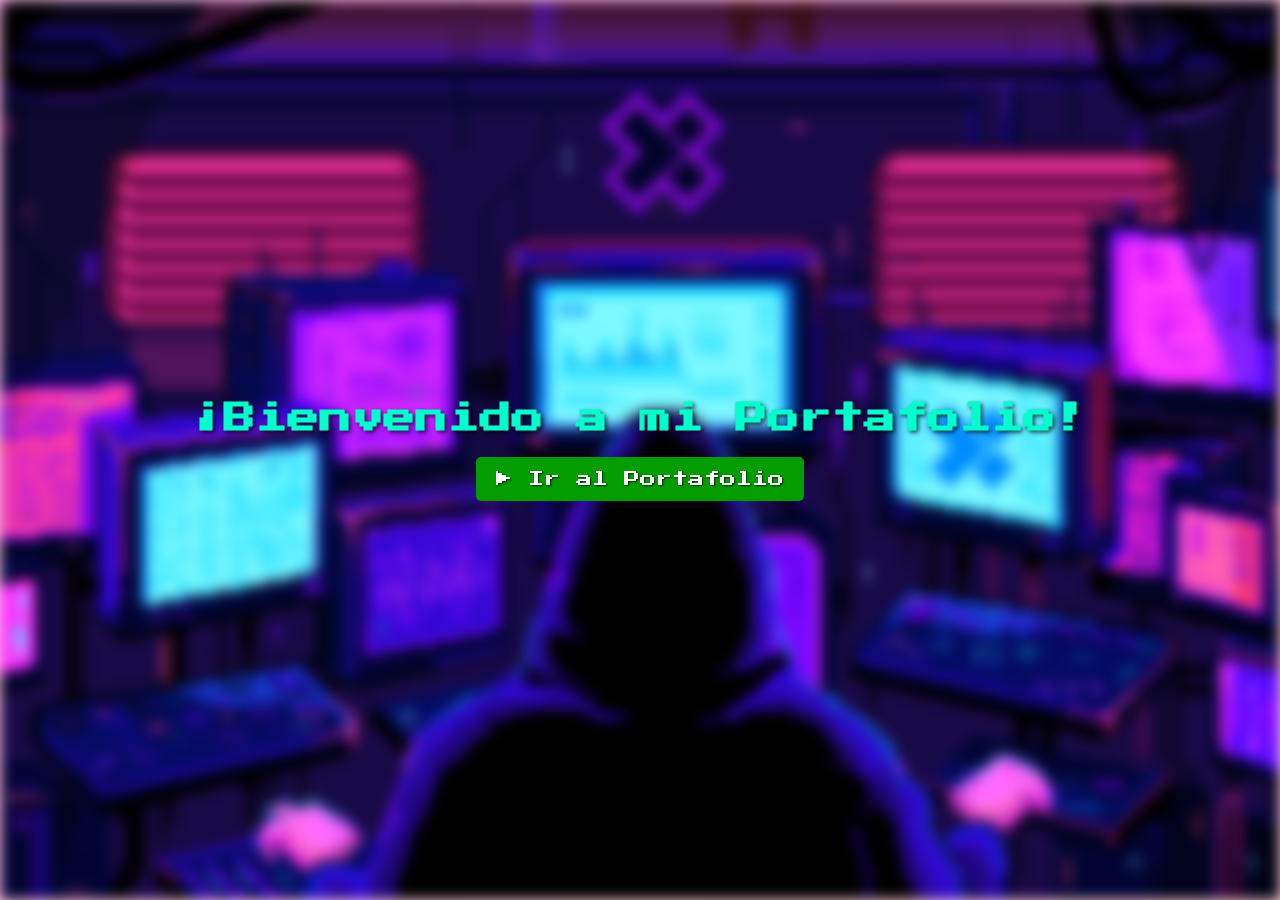
<file: index.html>
<!DOCTYPE html>
<html lang="es">
<head>
    <meta charset="UTF-8">
    <meta name="viewport" content="width=device-width, initial-scale=1.0">
    <title>Bienvenido a mi Portafolio</title>
    <link rel="stylesheet" href="css/styles.css">
    <link href="https://fonts.googleapis.com/css2?family=Press+Start+2P&display=swap" rel="stylesheet">
    <link rel="stylesheet" href="css/styles-index.css">
    <style>
        /* Fondo animado con efecto blur */
        #background {
            position: fixed;
            top: 0;
            left: 0;
            width: 100%;
            height: 100%;
            background: url('assets/hackerman.gif') no-repeat center center/cover;
            z-index: -1;
            filter: blur(7px); /* Aplica desenfoque solo al fondo */
        }

        /* Contenedor principal */
        #welcome-container {
            display: flex;
            flex-direction: column;
            align-items: center;
            justify-content: center;
            height: 100vh;
            text-align: center;
            color: white;
            position: relative; /* Asegura que el contenido esté por encima del fondo */
        }

        /* Título */
        #welcome-title {
            font-family: 'Press Start 2P', cursive;
            font-size: 2rem;
            margin-bottom: 20px;
            text-shadow: 2px 2px 4px rgba(0, 0, 0, 0.7);
            position: relative; /* Necesario para el efecto glitch */
            color: #00ffcc; /* Color principal */
        }

        /* Efecto glitch */
        #welcome-title:hover {
            animation: glitch 0.5s infinite;
        }

        @keyframes glitch {
            0% {
                text-shadow: 2px 2px red, -2px -2px blue;
            }
            25% {
                text-shadow: -2px 2px lime, 2px -2px yellow;
            }
            50% {
                text-shadow: 2px -2px pink, -2px 2px cyan;
            }
            75% {
                text-shadow: -2px -2px magenta, 2px 2px orange;
            }
            100% {
                text-shadow: 2px 2px red, -2px -2px blue;
            }
        }

        /* Botón */
        #retro-button {
            font-family: 'Press Start 2P', cursive;
            font-size: 1rem;
            padding: 10px 20px;
            color: white;
            background-color: #039d01;
            border: none;
            border-radius: 5px;
            cursor: pointer;
            text-shadow: 1px 1px 2px rgba(0, 0, 0, 0.7);
            transition: background-color 0.3s, transform 0.3s;
        }

        #retro-button:hover {
            background-color: #00ff22;
            transform: scale(1.05);
        }
    </style>
</head>
<body>
    <!-- Fondo con blur -->
    <div id="background"></div>

    <!-- Contenido principal -->
    <div id="welcome-container">
        <h1 id="welcome-title">¡Bienvenido a mi Portafolio!</h1>
        <button id="retro-button" onclick="irAlPortafolio()">▶ Ir al Portafolio</button>
    </div>

    <!-- Script -->
    <script>
        // Redirige al archivo Main.html
        function irAlPortafolio() {
            window.location.href = 'Main.html';
        }
    </script>
</body>
</html>
</file>
<file: css/styles.css>
:root {
  --bs-blue: #0d6efd;
  --bs-indigo: #6610f2;
  --bs-purple: #6f42c1;
  --bs-pink: #d63384;
  --bs-red: #dc3545;
  --bs-orange: #fd7e14;
  --bs-yellow: #ffc107;
  --bs-green: #198754;
  --bs-teal: #1abc9c;
  --bs-cyan: #0dcaf0;
  --bs-black: #000;
  --bs-white: #fff;
  --bs-gray: #6c757d;
  --bs-gray-dark: #343a40;
  --bs-gray-100: #f8f9fa;
  --bs-gray-200: #e9ecef;
  --bs-gray-300: #dee2e6;
  --bs-gray-400: #ced4da;
  --bs-gray-500: #adb5bd;
  --bs-gray-600: #6c757d;
  --bs-gray-700: #495057;
  --bs-gray-800: #343a40;
  --bs-gray-900: #212529;
  --bs-primary: #1abc9c;
  --bs-secondary: #2c3e50;
  --bs-success: #198754;
  --bs-info: #0dcaf0;
  --bs-warning: #ffc107;
  --bs-danger: #dc3545;
  --bs-light: #f8f9fa;
  --bs-dark: #212529;
  --bs-primary-rgb: 26, 188, 156;
  --bs-secondary-rgb: 44, 62, 80;
  --bs-success-rgb: 25, 135, 84;
  --bs-info-rgb: 13, 202, 240;
  --bs-warning-rgb: 255, 193, 7;
  --bs-danger-rgb: 220, 53, 69;
  --bs-light-rgb: 248, 249, 250;
  --bs-dark-rgb: 33, 37, 41;
  --bs-white-rgb: 255, 255, 255;
  --bs-black-rgb: 0, 0, 0;
  --bs-body-color-rgb: 33, 37, 41;
  --bs-body-bg-rgb: 255, 255, 255;
  --bs-font-sans-serif: "Lato", -apple-system, BlinkMacSystemFont, "Segoe UI", Roboto, "Helvetica Neue", Arial, "Noto Sans", sans-serif, "Apple Color Emoji", "Segoe UI Emoji", "Segoe UI Symbol", "Noto Color Emoji";
  --bs-font-monospace: SFMono-Regular, Menlo, Monaco, Consolas, "Liberation Mono", "Courier New", monospace;
  --bs-gradient: linear-gradient(180deg, rgba(255, 255, 255, 0.15), rgba(255, 255, 255, 0));
  --bs-body-font-family: var(--bs-font-sans-serif);
  --bs-body-font-size: 1rem;
  --bs-body-font-weight: 400;
  --bs-body-line-height: 1.5;
  --bs-body-color: #212529;
  --bs-body-bg: #fff;
  --bs-border-width: 0.125rem;
  --bs-border-style: solid;
  --bs-border-color: #dee2e6;
  --bs-border-color-translucent: rgba(0, 0, 0, 0.175);
  --bs-border-radius: 0.5rem;
  --bs-border-radius-sm: 0.25rem;
  --bs-border-radius-lg: 0.75rem;
  --bs-border-radius-xl: 1rem;
  --bs-border-radius-2xl: 2rem;
  --bs-border-radius-pill: 50rem;
  --bs-link-color: #1abc9c;
  --bs-link-hover-color: #15967d;
  --bs-code-color: #d63384;
  --bs-highlight-bg: #fff3cd;
}

*,
*::before,
*::after {
  box-sizing: border-box;
}

@media (prefers-reduced-motion: no-preference) {
  :root {
    scroll-behavior: smooth;
  }
}

body {
  margin: 0;
  font-family: var(--bs-body-font-family);
  font-size: var(--bs-body-font-size);
  font-weight: var(--bs-body-font-weight);
  line-height: var(--bs-body-line-height);
  color: var(--bs-body-color);
  text-align: var(--bs-body-text-align);
  background-color: var(--bs-body-bg);
  -webkit-text-size-adjust: 100%;
  -webkit-tap-highlight-color: rgba(0, 0, 0, 0);
}

hr {
  margin: 1rem 0;
  color: inherit;
  border: 0;
  border-top: 0.125rem solid;
  opacity: 0.25;
}

h6, .h6, h5, .h5, h4, .h4, h3, .h3, h2, .h2, h1, .h1 {
  margin-top: 0;
  margin-bottom: 0.5rem;
  font-family: "Montserrat", -apple-system, BlinkMacSystemFont, "Segoe UI", Roboto, "Helvetica Neue", Arial, "Noto Sans", sans-serif, "Apple Color Emoji", "Segoe UI Emoji", "Segoe UI Symbol", "Noto Color Emoji";
  font-weight: 700;
  line-height: 1.2;
}

h1, .h1 {
  font-size: calc(1.375rem + 1.5vw);
}
@media (min-width: 1200px) {
  h1, .h1 {
    font-size: 2.5rem;
  }
}

h2, .h2 {
  font-size: calc(1.325rem + 0.9vw);
}
@media (min-width: 1200px) {
  h2, .h2 {
    font-size: 2rem;
  }
}

h3, .h3 {
  font-size: calc(1.3rem + 0.6vw);
}
@media (min-width: 1200px) {
  h3, .h3 {
    font-size: 1.75rem;
  }
}

h4, .h4 {
  font-size: calc(1.275rem + 0.3vw);
}
@media (min-width: 1200px) {
  h4, .h4 {
    font-size: 1.5rem;
  }
}

h5, .h5 {
  font-size: 1.25rem;
}

h6, .h6 {
  font-size: 1rem;
}

p {
  margin-top: 0;
  margin-bottom: 1rem;
}

abbr[title] {
  -webkit-text-decoration: underline dotted;
          text-decoration: underline dotted;
  cursor: help;
  -webkit-text-decoration-skip-ink: none;
          text-decoration-skip-ink: none;
}

address {
  margin-bottom: 1rem;
  font-style: normal;
  line-height: inherit;
}

ol,
ul {
  padding-left: 2rem;
}

ol,
ul,
dl {
  margin-top: 0;
  margin-bottom: 1rem;
}

ol ol,
ul ul,
ol ul,
ul ol {
  margin-bottom: 0;
}

dt {
  font-weight: 700;
}

dd {
  margin-bottom: 0.5rem;
  margin-left: 0;
}

blockquote {
  margin: 0 0 1rem;
}

b,
strong {
  font-weight: bolder;
}

small, .small {
  font-size: 0.875em;
}

mark, .mark {
  padding: 0.1875em;
  background-color: var(--bs-highlight-bg);
}

sub,
sup {
  position: relative;
  font-size: 0.75em;
  line-height: 0;
  vertical-align: baseline;
}

sub {
  bottom: -0.25em;
}

sup {
  top: -0.5em;
}

a {
  color: var(--bs-link-color);
  text-decoration: underline;
}
a:hover {
  color: var(--bs-link-hover-color);
}

a:not([href]):not([class]), a:not([href]):not([class]):hover {
  color: inherit;
  text-decoration: none;
}

pre,
code,
kbd,
samp {
  font-family: var(--bs-font-monospace);
  font-size: 1em;
}

pre {
  display: block;
  margin-top: 0;
  margin-bottom: 1rem;
  overflow: auto;
  font-size: 0.875em;
}
pre code {
  font-size: inherit;
  color: inherit;
  word-break: normal;
}

code {
  font-size: 0.875em;
  color: var(--bs-code-color);
  word-wrap: break-word;
}
a > code {
  color: inherit;
}

kbd {
  padding: 0.1875rem 0.375rem;
  font-size: 0.875em;
  color: var(--bs-body-bg);
  background-color: var(--bs-body-color);
  border-radius: 0.25rem;
}
kbd kbd {
  padding: 0;
  font-size: 1em;
}

figure {
  margin: 0 0 1rem;
}

img,
svg {
  vertical-align: middle;
}

table {
  caption-side: bottom;
  border-collapse: collapse;
}

caption {
  padding-top: 0.5rem;
  padding-bottom: 0.5rem;
  color: #6c757d;
  text-align: left;
}

th {
  text-align: inherit;
  text-align: -webkit-match-parent;
}

thead,
tbody,
tfoot,
tr,
td,
th {
  border-color: inherit;
  border-style: solid;
  border-width: 0;
}

label {
  display: inline-block;
}

button {
  border-radius: 0;
}

button:focus:not(:focus-visible) {
  outline: 0;
}

input,
button,
select,
optgroup,
textarea {
  margin: 0;
  font-family: inherit;
  font-size: inherit;
  line-height: inherit;
}

button,
select {
  text-transform: none;
}

[role=button] {
  cursor: pointer;
}

select {
  word-wrap: normal;
}
select:disabled {
  opacity: 1;
}

[list]:not([type=date]):not([type=datetime-local]):not([type=month]):not([type=week]):not([type=time])::-webkit-calendar-picker-indicator {
  display: none !important;
}

button,
[type=button],
[type=reset],
[type=submit] {
  -webkit-appearance: button;
}
button:not(:disabled),
[type=button]:not(:disabled),
[type=reset]:not(:disabled),
[type=submit]:not(:disabled) {
  cursor: pointer;
}

::-moz-focus-inner {
  padding: 0;
  border-style: none;
}

textarea {
  resize: vertical;
}

fieldset {
  min-width: 0;
  padding: 0;
  margin: 0;
  border: 0;
}

legend {
  float: left;
  width: 100%;
  padding: 0;
  margin-bottom: 0.5rem;
  font-size: calc(1.275rem + 0.3vw);
  line-height: inherit;
}
@media (min-width: 1200px) {
  legend {
    font-size: 1.5rem;
  }
}
legend + * {
  clear: left;
}

::-webkit-datetime-edit-fields-wrapper,
::-webkit-datetime-edit-text,
::-webkit-datetime-edit-minute,
::-webkit-datetime-edit-hour-field,
::-webkit-datetime-edit-day-field,
::-webkit-datetime-edit-month-field,
::-webkit-datetime-edit-year-field {
  padding: 0;
}

::-webkit-inner-spin-button {
  height: auto;
}

[type=search] {
  outline-offset: -2px;
  -webkit-appearance: textfield;
}

/* rtl:raw:
[type="tel"],
[type="url"],
[type="email"],
[type="number"] {
  direction: ltr;
}
*/
::-webkit-search-decoration {
  -webkit-appearance: none;
}

::-webkit-color-swatch-wrapper {
  padding: 0;
}

::file-selector-button {
  font: inherit;
  -webkit-appearance: button;
}

output {
  display: inline-block;
}

iframe {
  border: 0;
}

summary {
  display: list-item;
  cursor: pointer;
}

progress {
  vertical-align: baseline;
}

[hidden] {
  display: none !important;
}

.lead {
  font-size: 1.25rem;
  font-weight: 300;
}

.display-1 {
  font-size: calc(1.625rem + 4.5vw);
  font-weight: 300;
  line-height: 1.2;
}
@media (min-width: 1200px) {
  .display-1 {
    font-size: 5rem;
  }
}

.display-2 {
  font-size: calc(1.575rem + 3.9vw);
  font-weight: 300;
  line-height: 1.2;
}
@media (min-width: 1200px) {
  .display-2 {
    font-size: 4.5rem;
  }
}

.display-3 {
  font-size: calc(1.525rem + 3.3vw);
  font-weight: 300;
  line-height: 1.2;
}
@media (min-width: 1200px) {
  .display-3 {
    font-size: 4rem;
  }
}

.display-4 {
  font-size: calc(1.475rem + 2.7vw);
  font-weight: 300;
  line-height: 1.2;
}
@media (min-width: 1200px) {
  .display-4 {
    font-size: 3.5rem;
  }
}

.display-5 {
  font-size: calc(1.425rem + 2.1vw);
  font-weight: 300;
  line-height: 1.2;
}
@media (min-width: 1200px) {
  .display-5 {
    font-size: 3rem;
  }
}

.display-6 {
  font-size: calc(1.375rem + 1.5vw);
  font-weight: 300;
  line-height: 1.2;
}
@media (min-width: 1200px) {
  .display-6 {
    font-size: 2.5rem;
  }
}

.list-unstyled {
  padding-left: 0;
  list-style: none;
}

.list-inline {
  padding-left: 0;
  list-style: none;
}

.list-inline-item {
  display: inline-block;
}
.list-inline-item:not(:last-child) {
  margin-right: 0.5rem;
}

.initialism {
  font-size: 0.875em;
  text-transform: uppercase;
}

.blockquote {
  margin-bottom: 1rem;
  font-size: 1.25rem;
}
.blockquote > :last-child {
  margin-bottom: 0;
}

.blockquote-footer {
  margin-top: -1rem;
  margin-bottom: 1rem;
  font-size: 0.875em;
  color: #6c757d;
}
.blockquote-footer::before {
  content: "— ";
}

.img-fluid {
  max-width: 100%;
  height: auto;
}

.img-thumbnail {
  padding: 0.25rem;
  background-color: #fff;
  border: 0.125rem solid var(--bs-border-color);
  border-radius: 0.5rem;
  max-width: 100%;
  height: auto;
}

.figure {
  display: inline-block;
}

.figure-img {
  margin-bottom: 0.5rem;
  line-height: 1;
}

.figure-caption {
  font-size: 0.875em;
  color: #6c757d;
}

.container,
.container-fluid,
.container-xxl,
.container-xl,
.container-lg,
.container-md,
.container-sm {
  --bs-gutter-x: 1.5rem;
  --bs-gutter-y: 0;
  width: 100%;
  padding-right: calc(var(--bs-gutter-x) * 0.5);
  padding-left: calc(var(--bs-gutter-x) * 0.5);
  margin-right: auto;
  margin-left: auto;
}

@media (min-width: 576px) {
  .container-sm, .container {
    max-width: 540px;
  }
}
@media (min-width: 768px) {
  .container-md, .container-sm, .container {
    max-width: 720px;
  }
}
@media (min-width: 992px) {
  .container-lg, .container-md, .container-sm, .container {
    max-width: 960px;
  }
}
@media (min-width: 1200px) {
  .container-xl, .container-lg, .container-md, .container-sm, .container {
    max-width: 1140px;
  }
}
@media (min-width: 1400px) {
  .container-xxl, .container-xl, .container-lg, .container-md, .container-sm, .container {
    max-width: 1320px;
  }
}
.row {
  --bs-gutter-x: 1.5rem;
  --bs-gutter-y: 0;
  display: flex;
  flex-wrap: wrap;
  margin-top: calc(-1 * var(--bs-gutter-y));
  margin-right: calc(-0.5 * var(--bs-gutter-x));
  margin-left: calc(-0.5 * var(--bs-gutter-x));
}
.row > * {
  flex-shrink: 0;
  width: 100%;
  max-width: 100%;
  padding-right: calc(var(--bs-gutter-x) * 0.5);
  padding-left: calc(var(--bs-gutter-x) * 0.5);
  margin-top: var(--bs-gutter-y);
}

.col {
  flex: 1 0 0%;
}

.row-cols-auto > * {
  flex: 0 0 auto;
  width: auto;
}

.row-cols-1 > * {
  flex: 0 0 auto;
  width: 100%;
}

.row-cols-2 > * {
  flex: 0 0 auto;
  width: 50%;
}

.row-cols-3 > * {
  flex: 0 0 auto;
  width: 33.3333333333%;
}

.row-cols-4 > * {
  flex: 0 0 auto;
  width: 25%;
}

.row-cols-5 > * {
  flex: 0 0 auto;
  width: 20%;
}

.row-cols-6 > * {
  flex: 0 0 auto;
  width: 16.6666666667%;
}

.col-auto {
  flex: 0 0 auto;
  width: auto;
}

.col-1 {
  flex: 0 0 auto;
  width: 8.33333333%;
}

.col-2 {
  flex: 0 0 auto;
  width: 16.66666667%;
}

.col-3 {
  flex: 0 0 auto;
  width: 25%;
}

.col-4 {
  flex: 0 0 auto;
  width: 33.33333333%;
}

.col-5 {
  flex: 0 0 auto;
  width: 41.66666667%;
}

.col-6 {
  flex: 0 0 auto;
  width: 50%;
}

.col-7 {
  flex: 0 0 auto;
  width: 58.33333333%;
}

.col-8 {
  flex: 0 0 auto;
  width: 66.66666667%;
}

.col-9 {
  flex: 0 0 auto;
  width: 75%;
}

.col-10 {
  flex: 0 0 auto;
  width: 83.33333333%;
}

.col-11 {
  flex: 0 0 auto;
  width: 91.66666667%;
}

.col-12 {
  flex: 0 0 auto;
  width: 100%;
}

.offset-1 {
  margin-left: 8.33333333%;
}

.offset-2 {
  margin-left: 16.66666667%;
}

.offset-3 {
  margin-left: 25%;
}

.offset-4 {
  margin-left: 33.33333333%;
}

.offset-5 {
  margin-left: 41.66666667%;
}

.offset-6 {
  margin-left: 50%;
}

.offset-7 {
  margin-left: 58.33333333%;
}

.offset-8 {
  margin-left: 66.66666667%;
}

.offset-9 {
  margin-left: 75%;
}

.offset-10 {
  margin-left: 83.33333333%;
}

.offset-11 {
  margin-left: 91.66666667%;
}

.g-0,
.gx-0 {
  --bs-gutter-x: 0;
}

.g-0,
.gy-0 {
  --bs-gutter-y: 0;
}

.g-1,
.gx-1 {
  --bs-gutter-x: 0.25rem;
}

.g-1,
.gy-1 {
  --bs-gutter-y: 0.25rem;
}

.g-2,
.gx-2 {
  --bs-gutter-x: 0.5rem;
}

.g-2,
.gy-2 {
  --bs-gutter-y: 0.5rem;
}

.g-3,
.gx-3 {
  --bs-gutter-x: 1rem;
}

.g-3,
.gy-3 {
  --bs-gutter-y: 1rem;
}

.g-4,
.gx-4 {
  --bs-gutter-x: 1.5rem;
}

.g-4,
.gy-4 {
  --bs-gutter-y: 1.5rem;
}

.g-5,
.gx-5 {
  --bs-gutter-x: 3rem;
}

.g-5,
.gy-5 {
  --bs-gutter-y: 3rem;
}

@media (min-width: 576px) {
  .col-sm {
    flex: 1 0 0%;
  }
  .row-cols-sm-auto > * {
    flex: 0 0 auto;
    width: auto;
  }
  .row-cols-sm-1 > * {
    flex: 0 0 auto;
    width: 100%;
  }
  .row-cols-sm-2 > * {
    flex: 0 0 auto;
    width: 50%;
  }
  .row-cols-sm-3 > * {
    flex: 0 0 auto;
    width: 33.3333333333%;
  }
  .row-cols-sm-4 > * {
    flex: 0 0 auto;
    width: 25%;
  }
  .row-cols-sm-5 > * {
    flex: 0 0 auto;
    width: 20%;
  }
  .row-cols-sm-6 > * {
    flex: 0 0 auto;
    width: 16.6666666667%;
  }
  .col-sm-auto {
    flex: 0 0 auto;
    width: auto;
  }
  .col-sm-1 {
    flex: 0 0 auto;
    width: 8.33333333%;
  }
  .col-sm-2 {
    flex: 0 0 auto;
    width: 16.66666667%;
  }
  .col-sm-3 {
    flex: 0 0 auto;
    width: 25%;
  }
  .col-sm-4 {
    flex: 0 0 auto;
    width: 33.33333333%;
  }
  .col-sm-5 {
    flex: 0 0 auto;
    width: 41.66666667%;
  }
  .col-sm-6 {
    flex: 0 0 auto;
    width: 50%;
  }
  .col-sm-7 {
    flex: 0 0 auto;
    width: 58.33333333%;
  }
  .col-sm-8 {
    flex: 0 0 auto;
    width: 66.66666667%;
  }
  .col-sm-9 {
    flex: 0 0 auto;
    width: 75%;
  }
  .col-sm-10 {
    flex: 0 0 auto;
    width: 83.33333333%;
  }
  .col-sm-11 {
    flex: 0 0 auto;
    width: 91.66666667%;
  }
  .col-sm-12 {
    flex: 0 0 auto;
    width: 100%;
  }
  .offset-sm-0 {
    margin-left: 0;
  }
  .offset-sm-1 {
    margin-left: 8.33333333%;
  }
  .offset-sm-2 {
    margin-left: 16.66666667%;
  }
  .offset-sm-3 {
    margin-left: 25%;
  }
  .offset-sm-4 {
    margin-left: 33.33333333%;
  }
  .offset-sm-5 {
    margin-left: 41.66666667%;
  }
  .offset-sm-6 {
    margin-left: 50%;
  }
  .offset-sm-7 {
    margin-left: 58.33333333%;
  }
  .offset-sm-8 {
    margin-left: 66.66666667%;
  }
  .offset-sm-9 {
    margin-left: 75%;
  }
  .offset-sm-10 {
    margin-left: 83.33333333%;
  }
  .offset-sm-11 {
    margin-left: 91.66666667%;
  }
  .g-sm-0,
  .gx-sm-0 {
    --bs-gutter-x: 0;
  }
  .g-sm-0,
  .gy-sm-0 {
    --bs-gutter-y: 0;
  }
  .g-sm-1,
  .gx-sm-1 {
    --bs-gutter-x: 0.25rem;
  }
  .g-sm-1,
  .gy-sm-1 {
    --bs-gutter-y: 0.25rem;
  }
  .g-sm-2,
  .gx-sm-2 {
    --bs-gutter-x: 0.5rem;
  }
  .g-sm-2,
  .gy-sm-2 {
    --bs-gutter-y: 0.5rem;
  }
  .g-sm-3,
  .gx-sm-3 {
    --bs-gutter-x: 1rem;
  }
  .g-sm-3,
  .gy-sm-3 {
    --bs-gutter-y: 1rem;
  }
  .g-sm-4,
  .gx-sm-4 {
    --bs-gutter-x: 1.5rem;
  }
  .g-sm-4,
  .gy-sm-4 {
    --bs-gutter-y: 1.5rem;
  }
  .g-sm-5,
  .gx-sm-5 {
    --bs-gutter-x: 3rem;
  }
  .g-sm-5,
  .gy-sm-5 {
    --bs-gutter-y: 3rem;
  }
}
@media (min-width: 768px) {
  .col-md {
    flex: 1 0 0%;
  }
  .row-cols-md-auto > * {
    flex: 0 0 auto;
    width: auto;
  }
  .row-cols-md-1 > * {
    flex: 0 0 auto;
    width: 100%;
  }
  .row-cols-md-2 > * {
    flex: 0 0 auto;
    width: 50%;
  }
  .row-cols-md-3 > * {
    flex: 0 0 auto;
    width: 33.3333333333%;
  }
  .row-cols-md-4 > * {
    flex: 0 0 auto;
    width: 25%;
  }
  .row-cols-md-5 > * {
    flex: 0 0 auto;
    width: 20%;
  }
  .row-cols-md-6 > * {
    flex: 0 0 auto;
    width: 16.6666666667%;
  }
  .col-md-auto {
    flex: 0 0 auto;
    width: auto;
  }
  .col-md-1 {
    flex: 0 0 auto;
    width: 8.33333333%;
  }
  .col-md-2 {
    flex: 0 0 auto;
    width: 16.66666667%;
  }
  .col-md-3 {
    flex: 0 0 auto;
    width: 25%;
  }
  .col-md-4 {
    flex: 0 0 auto;
    width: 33.33333333%;
  }
  .col-md-5 {
    flex: 0 0 auto;
    width: 41.66666667%;
  }
  .col-md-6 {
    flex: 0 0 auto;
    width: 50%;
  }
  .col-md-7 {
    flex: 0 0 auto;
    width: 58.33333333%;
  }
  .col-md-8 {
    flex: 0 0 auto;
    width: 66.66666667%;
  }
  .col-md-9 {
    flex: 0 0 auto;
    width: 75%;
  }
  .col-md-10 {
    flex: 0 0 auto;
    width: 83.33333333%;
  }
  .col-md-11 {
    flex: 0 0 auto;
    width: 91.66666667%;
  }
  .col-md-12 {
    flex: 0 0 auto;
    width: 100%;
  }
  .offset-md-0 {
    margin-left: 0;
  }
  .offset-md-1 {
    margin-left: 8.33333333%;
  }
  .offset-md-2 {
    margin-left: 16.66666667%;
  }
  .offset-md-3 {
    margin-left: 25%;
  }
  .offset-md-4 {
    margin-left: 33.33333333%;
  }
  .offset-md-5 {
    margin-left: 41.66666667%;
  }
  .offset-md-6 {
    margin-left: 50%;
  }
  .offset-md-7 {
    margin-left: 58.33333333%;
  }
  .offset-md-8 {
    margin-left: 66.66666667%;
  }
  .offset-md-9 {
    margin-left: 75%;
  }
  .offset-md-10 {
    margin-left: 83.33333333%;
  }
  .offset-md-11 {
    margin-left: 91.66666667%;
  }
  .g-md-0,
  .gx-md-0 {
    --bs-gutter-x: 0;
  }
  .g-md-0,
  .gy-md-0 {
    --bs-gutter-y: 0;
  }
  .g-md-1,
  .gx-md-1 {
    --bs-gutter-x: 0.25rem;
  }
  .g-md-1,
  .gy-md-1 {
    --bs-gutter-y: 0.25rem;
  }
  .g-md-2,
  .gx-md-2 {
    --bs-gutter-x: 0.5rem;
  }
  .g-md-2,
  .gy-md-2 {
    --bs-gutter-y: 0.5rem;
  }
  .g-md-3,
  .gx-md-3 {
    --bs-gutter-x: 1rem;
  }
  .g-md-3,
  .gy-md-3 {
    --bs-gutter-y: 1rem;
  }
  .g-md-4,
  .gx-md-4 {
    --bs-gutter-x: 1.5rem;
  }
  .g-md-4,
  .gy-md-4 {
    --bs-gutter-y: 1.5rem;
  }
  .g-md-5,
  .gx-md-5 {
    --bs-gutter-x: 3rem;
  }
  .g-md-5,
  .gy-md-5 {
    --bs-gutter-y: 3rem;
  }
}
@media (min-width: 992px) {
  .col-lg {
    flex: 1 0 0%;
  }
  .row-cols-lg-auto > * {
    flex: 0 0 auto;
    width: auto;
  }
  .row-cols-lg-1 > * {
    flex: 0 0 auto;
    width: 100%;
  }
  .row-cols-lg-2 > * {
    flex: 0 0 auto;
    width: 50%;
  }
  .row-cols-lg-3 > * {
    flex: 0 0 auto;
    width: 33.3333333333%;
  }
  .row-cols-lg-4 > * {
    flex: 0 0 auto;
    width: 25%;
  }
  .row-cols-lg-5 > * {
    flex: 0 0 auto;
    width: 20%;
  }
  .row-cols-lg-6 > * {
    flex: 0 0 auto;
    width: 16.6666666667%;
  }
  .col-lg-auto {
    flex: 0 0 auto;
    width: auto;
  }
  .col-lg-1 {
    flex: 0 0 auto;
    width: 8.33333333%;
  }
  .col-lg-2 {
    flex: 0 0 auto;
    width: 16.66666667%;
  }
  .col-lg-3 {
    flex: 0 0 auto;
    width: 25%;
  }
  .col-lg-4 {
    flex: 0 0 auto;
    width: 33.33333333%;
  }
  .col-lg-5 {
    flex: 0 0 auto;
    width: 41.66666667%;
  }
  .col-lg-6 {
    flex: 0 0 auto;
    width: 50%;
  }
  .col-lg-7 {
    flex: 0 0 auto;
    width: 58.33333333%;
  }
  .col-lg-8 {
    flex: 0 0 auto;
    width: 66.66666667%;
  }
  .col-lg-9 {
    flex: 0 0 auto;
    width: 75%;
  }
  .col-lg-10 {
    flex: 0 0 auto;
    width: 83.33333333%;
  }
  .col-lg-11 {
    flex: 0 0 auto;
    width: 91.66666667%;
  }
  .col-lg-12 {
    flex: 0 0 auto;
    width: 100%;
  }
  .offset-lg-0 {
    margin-left: 0;
  }
  .offset-lg-1 {
    margin-left: 8.33333333%;
  }
  .offset-lg-2 {
    margin-left: 16.66666667%;
  }
  .offset-lg-3 {
    margin-left: 25%;
  }
  .offset-lg-4 {
    margin-left: 33.33333333%;
  }
  .offset-lg-5 {
    margin-left: 41.66666667%;
  }
  .offset-lg-6 {
    margin-left: 50%;
  }
  .offset-lg-7 {
    margin-left: 58.33333333%;
  }
  .offset-lg-8 {
    margin-left: 66.66666667%;
  }
  .offset-lg-9 {
    margin-left: 75%;
  }
  .offset-lg-10 {
    margin-left: 83.33333333%;
  }
  .offset-lg-11 {
    margin-left: 91.66666667%;
  }
  .g-lg-0,
  .gx-lg-0 {
    --bs-gutter-x: 0;
  }
  .g-lg-0,
  .gy-lg-0 {
    --bs-gutter-y: 0;
  }
  .g-lg-1,
  .gx-lg-1 {
    --bs-gutter-x: 0.25rem;
  }
  .g-lg-1,
  .gy-lg-1 {
    --bs-gutter-y: 0.25rem;
  }
  .g-lg-2,
  .gx-lg-2 {
    --bs-gutter-x: 0.5rem;
  }
  .g-lg-2,
  .gy-lg-2 {
    --bs-gutter-y: 0.5rem;
  }
  .g-lg-3,
  .gx-lg-3 {
    --bs-gutter-x: 1rem;
  }
  .g-lg-3,
  .gy-lg-3 {
    --bs-gutter-y: 1rem;
  }
  .g-lg-4,
  .gx-lg-4 {
    --bs-gutter-x: 1.5rem;
  }
  .g-lg-4,
  .gy-lg-4 {
    --bs-gutter-y: 1.5rem;
  }
  .g-lg-5,
  .gx-lg-5 {
    --bs-gutter-x: 3rem;
  }
  .g-lg-5,
  .gy-lg-5 {
    --bs-gutter-y: 3rem;
  }
}
@media (min-width: 1200px) {
  .col-xl {
    flex: 1 0 0%;
  }
  .row-cols-xl-auto > * {
    flex: 0 0 auto;
    width: auto;
  }
  .row-cols-xl-1 > * {
    flex: 0 0 auto;
    width: 100%;
  }
  .row-cols-xl-2 > * {
    flex: 0 0 auto;
    width: 50%;
  }
  .row-cols-xl-3 > * {
    flex: 0 0 auto;
    width: 33.3333333333%;
  }
  .row-cols-xl-4 > * {
    flex: 0 0 auto;
    width: 25%;
  }
  .row-cols-xl-5 > * {
    flex: 0 0 auto;
    width: 20%;
  }
  .row-cols-xl-6 > * {
    flex: 0 0 auto;
    width: 16.6666666667%;
  }
  .col-xl-auto {
    flex: 0 0 auto;
    width: auto;
  }
  .col-xl-1 {
    flex: 0 0 auto;
    width: 8.33333333%;
  }
  .col-xl-2 {
    flex: 0 0 auto;
    width: 16.66666667%;
  }
  .col-xl-3 {
    flex: 0 0 auto;
    width: 25%;
  }
  .col-xl-4 {
    flex: 0 0 auto;
    width: 33.33333333%;
  }
  .col-xl-5 {
    flex: 0 0 auto;
    width: 41.66666667%;
  }
  .col-xl-6 {
    flex: 0 0 auto;
    width: 50%;
  }
  .col-xl-7 {
    flex: 0 0 auto;
    width: 58.33333333%;
  }
  .col-xl-8 {
    flex: 0 0 auto;
    width: 66.66666667%;
  }
  .col-xl-9 {
    flex: 0 0 auto;
    width: 75%;
  }
  .col-xl-10 {
    flex: 0 0 auto;
    width: 83.33333333%;
  }
  .col-xl-11 {
    flex: 0 0 auto;
    width: 91.66666667%;
  }
  .col-xl-12 {
    flex: 0 0 auto;
    width: 100%;
  }
  .offset-xl-0 {
    margin-left: 0;
  }
  .offset-xl-1 {
    margin-left: 8.33333333%;
  }
  .offset-xl-2 {
    margin-left: 16.66666667%;
  }
  .offset-xl-3 {
    margin-left: 25%;
  }
  .offset-xl-4 {
    margin-left: 33.33333333%;
  }
  .offset-xl-5 {
    margin-left: 41.66666667%;
  }
  .offset-xl-6 {
    margin-left: 50%;
  }
  .offset-xl-7 {
    margin-left: 58.33333333%;
  }
  .offset-xl-8 {
    margin-left: 66.66666667%;
  }
  .offset-xl-9 {
    margin-left: 75%;
  }
  .offset-xl-10 {
    margin-left: 83.33333333%;
  }
  .offset-xl-11 {
    margin-left: 91.66666667%;
  }
  .g-xl-0,
  .gx-xl-0 {
    --bs-gutter-x: 0;
  }
  .g-xl-0,
  .gy-xl-0 {
    --bs-gutter-y: 0;
  }
  .g-xl-1,
  .gx-xl-1 {
    --bs-gutter-x: 0.25rem;
  }
  .g-xl-1,
  .gy-xl-1 {
    --bs-gutter-y: 0.25rem;
  }
  .g-xl-2,
  .gx-xl-2 {
    --bs-gutter-x: 0.5rem;
  }
  .g-xl-2,
  .gy-xl-2 {
    --bs-gutter-y: 0.5rem;
  }
  .g-xl-3,
  .gx-xl-3 {
    --bs-gutter-x: 1rem;
  }
  .g-xl-3,
  .gy-xl-3 {
    --bs-gutter-y: 1rem;
  }
  .g-xl-4,
  .gx-xl-4 {
    --bs-gutter-x: 1.5rem;
  }
  .g-xl-4,
  .gy-xl-4 {
    --bs-gutter-y: 1.5rem;
  }
  .g-xl-5,
  .gx-xl-5 {
    --bs-gutter-x: 3rem;
  }
  .g-xl-5,
  .gy-xl-5 {
    --bs-gutter-y: 3rem;
  }
}
@media (min-width: 1400px) {
  .col-xxl {
    flex: 1 0 0%;
  }
  .row-cols-xxl-auto > * {
    flex: 0 0 auto;
    width: auto;
  }
  .row-cols-xxl-1 > * {
    flex: 0 0 auto;
    width: 100%;
  }
  .row-cols-xxl-2 > * {
    flex: 0 0 auto;
    width: 50%;
  }
  .row-cols-xxl-3 > * {
    flex: 0 0 auto;
    width: 33.3333333333%;
  }
  .row-cols-xxl-4 > * {
    flex: 0 0 auto;
    width: 25%;
  }
  .row-cols-xxl-5 > * {
    flex: 0 0 auto;
    width: 20%;
  }
  .row-cols-xxl-6 > * {
    flex: 0 0 auto;
    width: 16.6666666667%;
  }
  .col-xxl-auto {
    flex: 0 0 auto;
    width: auto;
  }
  .col-xxl-1 {
    flex: 0 0 auto;
    width: 8.33333333%;
  }
  .col-xxl-2 {
    flex: 0 0 auto;
    width: 16.66666667%;
  }
  .col-xxl-3 {
    flex: 0 0 auto;
    width: 25%;
  }
  .col-xxl-4 {
    flex: 0 0 auto;
    width: 33.33333333%;
  }
  .col-xxl-5 {
    flex: 0 0 auto;
    width: 41.66666667%;
  }
  .col-xxl-6 {
    flex: 0 0 auto;
    width: 50%;
  }
  .col-xxl-7 {
    flex: 0 0 auto;
    width: 58.33333333%;
  }
  .col-xxl-8 {
    flex: 0 0 auto;
    width: 66.66666667%;
  }
  .col-xxl-9 {
    flex: 0 0 auto;
    width: 75%;
  }
  .col-xxl-10 {
    flex: 0 0 auto;
    width: 83.33333333%;
  }
  .col-xxl-11 {
    flex: 0 0 auto;
    width: 91.66666667%;
  }
  .col-xxl-12 {
    flex: 0 0 auto;
    width: 100%;
  }
  .offset-xxl-0 {
    margin-left: 0;
  }
  .offset-xxl-1 {
    margin-left: 8.33333333%;
  }
  .offset-xxl-2 {
    margin-left: 16.66666667%;
  }
  .offset-xxl-3 {
    margin-left: 25%;
  }
  .offset-xxl-4 {
    margin-left: 33.33333333%;
  }
  .offset-xxl-5 {
    margin-left: 41.66666667%;
  }
  .offset-xxl-6 {
    margin-left: 50%;
  }
  .offset-xxl-7 {
    margin-left: 58.33333333%;
  }
  .offset-xxl-8 {
    margin-left: 66.66666667%;
  }
  .offset-xxl-9 {
    margin-left: 75%;
  }
  .offset-xxl-10 {
    margin-left: 83.33333333%;
  }
  .offset-xxl-11 {
    margin-left: 91.66666667%;
  }
  .g-xxl-0,
  .gx-xxl-0 {
    --bs-gutter-x: 0;
  }
  .g-xxl-0,
  .gy-xxl-0 {
    --bs-gutter-y: 0;
  }
  .g-xxl-1,
  .gx-xxl-1 {
    --bs-gutter-x: 0.25rem;
  }
  .g-xxl-1,
  .gy-xxl-1 {
    --bs-gutter-y: 0.25rem;
  }
  .g-xxl-2,
  .gx-xxl-2 {
    --bs-gutter-x: 0.5rem;
  }
  .g-xxl-2,
  .gy-xxl-2 {
    --bs-gutter-y: 0.5rem;
  }
  .g-xxl-3,
  .gx-xxl-3 {
    --bs-gutter-x: 1rem;
  }
  .g-xxl-3,
  .gy-xxl-3 {
    --bs-gutter-y: 1rem;
  }
  .g-xxl-4,
  .gx-xxl-4 {
    --bs-gutter-x: 1.5rem;
  }
  .g-xxl-4,
  .gy-xxl-4 {
    --bs-gutter-y: 1.5rem;
  }
  .g-xxl-5,
  .gx-xxl-5 {
    --bs-gutter-x: 3rem;
  }
  .g-xxl-5,
  .gy-xxl-5 {
    --bs-gutter-y: 3rem;
  }
}
.table {
  --bs-table-color: var(--bs-body-color);
  --bs-table-bg: transparent;
  --bs-table-border-color: var(--bs-border-color);
  --bs-table-accent-bg: transparent;
  --bs-table-striped-color: var(--bs-body-color);
  --bs-table-striped-bg: rgba(0, 0, 0, 0.05);
  --bs-table-active-color: var(--bs-body-color);
  --bs-table-active-bg: rgba(0, 0, 0, 0.1);
  --bs-table-hover-color: var(--bs-body-color);
  --bs-table-hover-bg: rgba(0, 0, 0, 0.075);
  width: 100%;
  margin-bottom: 1rem;
  color: var(--bs-table-color);
  vertical-align: top;
  border-color: var(--bs-table-border-color);
}
.table > :not(caption) > * > * {
  padding: 0.5rem 0.5rem;
  background-color: var(--bs-table-bg);
  border-bottom-width: 0.125rem;
  box-shadow: inset 0 0 0 9999px var(--bs-table-accent-bg);
}
.table > tbody {
  vertical-align: inherit;
}
.table > thead {
  vertical-align: bottom;
}

.table-group-divider {
  border-top: 0.25rem solid currentcolor;
}

.caption-top {
  caption-side: top;
}

.table-sm > :not(caption) > * > * {
  padding: 0.25rem 0.25rem;
}

.table-bordered > :not(caption) > * {
  border-width: 0.125rem 0;
}
.table-bordered > :not(caption) > * > * {
  border-width: 0 0.125rem;
}

.table-borderless > :not(caption) > * > * {
  border-bottom-width: 0;
}
.table-borderless > :not(:first-child) {
  border-top-width: 0;
}

.table-striped > tbody > tr:nth-of-type(odd) > * {
  --bs-table-accent-bg: var(--bs-table-striped-bg);
  color: var(--bs-table-striped-color);
}

.table-striped-columns > :not(caption) > tr > :nth-child(even) {
  --bs-table-accent-bg: var(--bs-table-striped-bg);
  color: var(--bs-table-striped-color);
}

.table-active {
  --bs-table-accent-bg: var(--bs-table-active-bg);
  color: var(--bs-table-active-color);
}

.table-hover > tbody > tr:hover > * {
  --bs-table-accent-bg: var(--bs-table-hover-bg);
  color: var(--bs-table-hover-color);
}

.table-primary {
  --bs-table-color: #000;
  --bs-table-bg: #d1f2eb;
  --bs-table-border-color: #bcdad4;
  --bs-table-striped-bg: #c7e6df;
  --bs-table-striped-color: #000;
  --bs-table-active-bg: #bcdad4;
  --bs-table-active-color: #000;
  --bs-table-hover-bg: #c1e0d9;
  --bs-table-hover-color: #000;
  color: var(--bs-table-color);
  border-color: var(--bs-table-border-color);
}

.table-secondary {
  --bs-table-color: #000;
  --bs-table-bg: #d5d8dc;
  --bs-table-border-color: #c0c2c6;
  --bs-table-striped-bg: #cacdd1;
  --bs-table-striped-color: #000;
  --bs-table-active-bg: #c0c2c6;
  --bs-table-active-color: #000;
  --bs-table-hover-bg: #c5c8cc;
  --bs-table-hover-color: #000;
  color: var(--bs-table-color);
  border-color: var(--bs-table-border-color);
}

.table-success {
  --bs-table-color: #000;
  --bs-table-bg: #d1e7dd;
  --bs-table-border-color: #bcd0c7;
  --bs-table-striped-bg: #c7dbd2;
  --bs-table-striped-color: #000;
  --bs-table-active-bg: #bcd0c7;
  --bs-table-active-color: #000;
  --bs-table-hover-bg: #c1d6cc;
  --bs-table-hover-color: #000;
  color: var(--bs-table-color);
  border-color: var(--bs-table-border-color);
}

.table-info {
  --bs-table-color: #000;
  --bs-table-bg: #cff4fc;
  --bs-table-border-color: #badce3;
  --bs-table-striped-bg: #c5e8ef;
  --bs-table-striped-color: #000;
  --bs-table-active-bg: #badce3;
  --bs-table-active-color: #000;
  --bs-table-hover-bg: #bfe2e9;
  --bs-table-hover-color: #000;
  color: var(--bs-table-color);
  border-color: var(--bs-table-border-color);
}

.table-warning {
  --bs-table-color: #000;
  --bs-table-bg: #fff3cd;
  --bs-table-border-color: #e6dbb9;
  --bs-table-striped-bg: #f2e7c3;
  --bs-table-striped-color: #000;
  --bs-table-active-bg: #e6dbb9;
  --bs-table-active-color: #000;
  --bs-table-hover-bg: #ece1be;
  --bs-table-hover-color: #000;
  color: var(--bs-table-color);
  border-color: var(--bs-table-border-color);
}

.table-danger {
  --bs-table-color: #000;
  --bs-table-bg: #f8d7da;
  --bs-table-border-color: #dfc2c4;
  --bs-table-striped-bg: #eccccf;
  --bs-table-striped-color: #000;
  --bs-table-active-bg: #dfc2c4;
  --bs-table-active-color: #000;
  --bs-table-hover-bg: #e5c7ca;
  --bs-table-hover-color: #000;
  color: var(--bs-table-color);
  border-color: var(--bs-table-border-color);
}

.table-light {
  --bs-table-color: #000;
  --bs-table-bg: #f8f9fa;
  --bs-table-border-color: #dfe0e1;
  --bs-table-striped-bg: #ecedee;
  --bs-table-striped-color: #000;
  --bs-table-active-bg: #dfe0e1;
  --bs-table-active-color: #000;
  --bs-table-hover-bg: #e5e6e7;
  --bs-table-hover-color: #000;
  color: var(--bs-table-color);
  border-color: var(--bs-table-border-color);
}

.table-dark {
  --bs-table-color: #fff;
  --bs-table-bg: #212529;
  --bs-table-border-color: #373b3e;
  --bs-table-striped-bg: #2c3034;
  --bs-table-striped-color: #fff;
  --bs-table-active-bg: #373b3e;
  --bs-table-active-color: #fff;
  --bs-table-hover-bg: #323539;
  --bs-table-hover-color: #fff;
  color: var(--bs-table-color);
  border-color: var(--bs-table-border-color);
}

.table-responsive {
  overflow-x: auto;
  -webkit-overflow-scrolling: touch;
}

@media (max-width: 575.98px) {
  .table-responsive-sm {
    overflow-x: auto;
    -webkit-overflow-scrolling: touch;
  }
}
@media (max-width: 767.98px) {
  .table-responsive-md {
    overflow-x: auto;
    -webkit-overflow-scrolling: touch;
  }
}
@media (max-width: 991.98px) {
  .table-responsive-lg {
    overflow-x: auto;
    -webkit-overflow-scrolling: touch;
  }
}
@media (max-width: 1199.98px) {
  .table-responsive-xl {
    overflow-x: auto;
    -webkit-overflow-scrolling: touch;
  }
}
@media (max-width: 1399.98px) {
  .table-responsive-xxl {
    overflow-x: auto;
    -webkit-overflow-scrolling: touch;
  }
}
.form-label {
  margin-bottom: 0.5rem;
}

.col-form-label {
  padding-top: 0.5rem;
  padding-bottom: 0.5rem;
  margin-bottom: 0;
  font-size: inherit;
  line-height: 1.5;
}

.col-form-label-lg {
  padding-top: 0.625rem;
  padding-bottom: 0.625rem;
  font-size: 1.25rem;
}

.col-form-label-sm {
  padding-top: 0.375rem;
  padding-bottom: 0.375rem;
  font-size: 0.875rem;
}

.form-text {
  margin-top: 0.25rem;
  font-size: 0.875em;
  color: #6c757d;
}

.form-control {
  display: block;
  width: 100%;
  padding: 0.375rem 0.75rem;
  font-size: 1rem;
  font-weight: 400;
  line-height: 1.5;
  color: #212529;
  background-color: #fff;
  background-clip: padding-box;
  border: 0.125rem solid #ced4da;
  -webkit-appearance: none;
     -moz-appearance: none;
          appearance: none;
  border-radius: 0.5rem;
  transition: border-color 0.15s ease-in-out, box-shadow 0.15s ease-in-out;
}
@media (prefers-reduced-motion: reduce) {
  .form-control {
    transition: none;
  }
}
.form-control[type=file] {
  overflow: hidden;
}
.form-control[type=file]:not(:disabled):not([readonly]) {
  cursor: pointer;
}
.form-control:focus {
  color: #212529;
  background-color: #fff;
  border-color: #8ddece;
  outline: 0;
  box-shadow: 0 0 0 0.25rem rgba(26, 188, 156, 0.25);
}
.form-control::-webkit-date-and-time-value {
  height: 1.5em;
}
.form-control::-moz-placeholder {
  color: #6c757d;
  opacity: 1;
}
.form-control::placeholder {
  color: #6c757d;
  opacity: 1;
}
.form-control:disabled {
  background-color: #e9ecef;
  opacity: 1;
}
.form-control::file-selector-button {
  padding: 0.375rem 0.75rem;
  margin: -0.375rem -0.75rem;
  -webkit-margin-end: 0.75rem;
          margin-inline-end: 0.75rem;
  color: #212529;
  background-color: #e9ecef;
  pointer-events: none;
  border-color: inherit;
  border-style: solid;
  border-width: 0;
  border-inline-end-width: 0.125rem;
  border-radius: 0;
  transition: color 0.15s ease-in-out, background-color 0.15s ease-in-out, border-color 0.15s ease-in-out, box-shadow 0.15s ease-in-out;
}
@media (prefers-reduced-motion: reduce) {
  .form-control::file-selector-button {
    transition: none;
  }
}
.form-control:hover:not(:disabled):not([readonly])::file-selector-button {
  background-color: #dde0e3;
}

.form-control-plaintext {
  display: block;
  width: 100%;
  padding: 0.375rem 0;
  margin-bottom: 0;
  line-height: 1.5;
  color: #212529;
  background-color: transparent;
  border: solid transparent;
  border-width: 0.125rem 0;
}
.form-control-plaintext:focus {
  outline: 0;
}
.form-control-plaintext.form-control-sm, .form-control-plaintext.form-control-lg {
  padding-right: 0;
  padding-left: 0;
}

.form-control-sm {
  min-height: calc(1.5em + 0.75rem);
  padding: 0.25rem 0.5rem;
  font-size: 0.875rem;
  border-radius: 0.25rem;
}
.form-control-sm::file-selector-button {
  padding: 0.25rem 0.5rem;
  margin: -0.25rem -0.5rem;
  -webkit-margin-end: 0.5rem;
          margin-inline-end: 0.5rem;
}

.form-control-lg {
  min-height: calc(1.5em + 1.25rem);
  padding: 0.5rem 1rem;
  font-size: 1.25rem;
  border-radius: 0.75rem;
}
.form-control-lg::file-selector-button {
  padding: 0.5rem 1rem;
  margin: -0.5rem -1rem;
  -webkit-margin-end: 1rem;
          margin-inline-end: 1rem;
}

textarea.form-control {
  min-height: calc(1.5em + 1rem);
}
textarea.form-control-sm {
  min-height: calc(1.5em + 0.75rem);
}
textarea.form-control-lg {
  min-height: calc(1.5em + 1.25rem);
}

.form-control-color {
  width: 3rem;
  height: calc(1.5em + 1rem);
  padding: 0.375rem;
}
.form-control-color:not(:disabled):not([readonly]) {
  cursor: pointer;
}
.form-control-color::-moz-color-swatch {
  border: 0 !important;
  border-radius: 0.5rem;
}
.form-control-color::-webkit-color-swatch {
  border-radius: 0.5rem;
}
.form-control-color.form-control-sm {
  height: calc(1.5em + 0.75rem);
}
.form-control-color.form-control-lg {
  height: calc(1.5em + 1.25rem);
}

.form-select {
  display: block;
  width: 100%;
  padding: 0.375rem 2.25rem 0.375rem 0.75rem;
  -moz-padding-start: calc(0.75rem - 3px);
  font-size: 1rem;
  font-weight: 400;
  line-height: 1.5;
  color: #212529;
  background-color: #fff;
  background-image: url("data:image/svg+xml,%3csvg xmlns='http://www.w3.org/2000/svg' viewBox='0 0 16 16'%3e%3cpath fill='none' stroke='%23343a40' stroke-linecap='round' stroke-linejoin='round' stroke-width='2' d='m2 5 6 6 6-6'/%3e%3c/svg%3e");
  background-repeat: no-repeat;
  background-position: right 0.75rem center;
  background-size: 16px 12px;
  border: 0.125rem solid #ced4da;
  border-radius: 0.5rem;
  transition: border-color 0.15s ease-in-out, box-shadow 0.15s ease-in-out;
  -webkit-appearance: none;
     -moz-appearance: none;
          appearance: none;
}
@media (prefers-reduced-motion: reduce) {
  .form-select {
    transition: none;
  }
}
.form-select:focus {
  border-color: #8ddece;
  outline: 0;
  box-shadow: 0 0 0 0.25rem rgba(26, 188, 156, 0.25);
}
.form-select[multiple], .form-select[size]:not([size="1"]) {
  padding-right: 0.75rem;
  background-image: none;
}
.form-select:disabled {
  background-color: #e9ecef;
}
.form-select:-moz-focusring {
  color: transparent;
  text-shadow: 0 0 0 #212529;
}

.form-select-sm {
  padding-top: 0.25rem;
  padding-bottom: 0.25rem;
  padding-left: 0.5rem;
  font-size: 0.875rem;
  border-radius: 0.25rem;
}

.form-select-lg {
  padding-top: 0.5rem;
  padding-bottom: 0.5rem;
  padding-left: 1rem;
  font-size: 1.25rem;
  border-radius: 0.75rem;
}

.form-check {
  display: block;
  min-height: 1.5rem;
  padding-left: 1.5em;
  margin-bottom: 0.125rem;
}
.form-check .form-check-input {
  float: left;
  margin-left: -1.5em;
}

.form-check-reverse {
  padding-right: 1.5em;
  padding-left: 0;
  text-align: right;
}
.form-check-reverse .form-check-input {
  float: right;
  margin-right: -1.5em;
  margin-left: 0;
}

.form-check-input {
  width: 1em;
  height: 1em;
  margin-top: 0.25em;
  vertical-align: top;
  background-color: #fff;
  background-repeat: no-repeat;
  background-position: center;
  background-size: contain;
  border: 1px solid rgba(0, 0, 0, 0.25);
  -webkit-appearance: none;
     -moz-appearance: none;
          appearance: none;
  -webkit-print-color-adjust: exact;
          print-color-adjust: exact;
}
.form-check-input[type=checkbox] {
  border-radius: 0.25em;
}
.form-check-input[type=radio] {
  border-radius: 50%;
}
.form-check-input:active {
  filter: brightness(90%);
}
.form-check-input:focus {
  border-color: #8ddece;
  outline: 0;
  box-shadow: 0 0 0 0.25rem rgba(26, 188, 156, 0.25);
}
.form-check-input:checked {
  background-color: #1abc9c;
  border-color: #1abc9c;
}
.form-check-input:checked[type=checkbox] {
  background-image: url("data:image/svg+xml,%3csvg xmlns='http://www.w3.org/2000/svg' viewBox='0 0 20 20'%3e%3cpath fill='none' stroke='%23fff' stroke-linecap='round' stroke-linejoin='round' stroke-width='3' d='m6 10 3 3 6-6'/%3e%3c/svg%3e");
}
.form-check-input:checked[type=radio] {
  background-image: url("data:image/svg+xml,%3csvg xmlns='http://www.w3.org/2000/svg' viewBox='-4 -4 8 8'%3e%3ccircle r='2' fill='%23fff'/%3e%3c/svg%3e");
}
.form-check-input[type=checkbox]:indeterminate {
  background-color: #1abc9c;
  border-color: #1abc9c;
  background-image: url("data:image/svg+xml,%3csvg xmlns='http://www.w3.org/2000/svg' viewBox='0 0 20 20'%3e%3cpath fill='none' stroke='%23fff' stroke-linecap='round' stroke-linejoin='round' stroke-width='3' d='M6 10h8'/%3e%3c/svg%3e");
}
.form-check-input:disabled {
  pointer-events: none;
  filter: none;
  opacity: 0.5;
}
.form-check-input[disabled] ~ .form-check-label, .form-check-input:disabled ~ .form-check-label {
  cursor: default;
  opacity: 0.5;
}

.form-switch {
  padding-left: 2.5em;
}
.form-switch .form-check-input {
  width: 2em;
  margin-left: -2.5em;
  background-image: url("data:image/svg+xml,%3csvg xmlns='http://www.w3.org/2000/svg' viewBox='-4 -4 8 8'%3e%3ccircle r='3' fill='rgba%280, 0, 0, 0.25%29'/%3e%3c/svg%3e");
  background-position: left center;
  border-radius: 2em;
  transition: background-position 0.15s ease-in-out;
}
@media (prefers-reduced-motion: reduce) {
  .form-switch .form-check-input {
    transition: none;
  }
}
.form-switch .form-check-input:focus {
  background-image: url("data:image/svg+xml,%3csvg xmlns='http://www.w3.org/2000/svg' viewBox='-4 -4 8 8'%3e%3ccircle r='3' fill='%238ddece'/%3e%3c/svg%3e");
}
.form-switch .form-check-input:checked {
  background-position: right center;
  background-image: url("data:image/svg+xml,%3csvg xmlns='http://www.w3.org/2000/svg' viewBox='-4 -4 8 8'%3e%3ccircle r='3' fill='%23fff'/%3e%3c/svg%3e");
}
.form-switch.form-check-reverse {
  padding-right: 2.5em;
  padding-left: 0;
}
.form-switch.form-check-reverse .form-check-input {
  margin-right: -2.5em;
  margin-left: 0;
}

.form-check-inline {
  display: inline-block;
  margin-right: 1rem;
}

.btn-check {
  position: absolute;
  clip: rect(0, 0, 0, 0);
  pointer-events: none;
}
.btn-check[disabled] + .btn, .btn-check:disabled + .btn {
  pointer-events: none;
  filter: none;
  opacity: 0.65;
}

.form-range {
  width: 100%;
  height: 1.5rem;
  padding: 0;
  background-color: transparent;
  -webkit-appearance: none;
     -moz-appearance: none;
          appearance: none;
}
.form-range:focus {
  outline: 0;
}
.form-range:focus::-webkit-slider-thumb {
  box-shadow: 0 0 0 1px #fff, 0 0 0 0.25rem rgba(26, 188, 156, 0.25);
}
.form-range:focus::-moz-range-thumb {
  box-shadow: 0 0 0 1px #fff, 0 0 0 0.25rem rgba(26, 188, 156, 0.25);
}
.form-range::-moz-focus-outer {
  border: 0;
}
.form-range::-webkit-slider-thumb {
  width: 1rem;
  height: 1rem;
  margin-top: -0.25rem;
  background-color: #1abc9c;
  border: 0;
  border-radius: 1rem;
  -webkit-transition: background-color 0.15s ease-in-out, border-color 0.15s ease-in-out, box-shadow 0.15s ease-in-out;
  transition: background-color 0.15s ease-in-out, border-color 0.15s ease-in-out, box-shadow 0.15s ease-in-out;
  -webkit-appearance: none;
          appearance: none;
}
@media (prefers-reduced-motion: reduce) {
  .form-range::-webkit-slider-thumb {
    -webkit-transition: none;
    transition: none;
  }
}
.form-range::-webkit-slider-thumb:active {
  background-color: #baebe1;
}
.form-range::-webkit-slider-runnable-track {
  width: 100%;
  height: 0.5rem;
  color: transparent;
  cursor: pointer;
  background-color: #dee2e6;
  border-color: transparent;
  border-radius: 1rem;
}
.form-range::-moz-range-thumb {
  width: 1rem;
  height: 1rem;
  background-color: #1abc9c;
  border: 0;
  border-radius: 1rem;
  -moz-transition: background-color 0.15s ease-in-out, border-color 0.15s ease-in-out, box-shadow 0.15s ease-in-out;
  transition: background-color 0.15s ease-in-out, border-color 0.15s ease-in-out, box-shadow 0.15s ease-in-out;
  -moz-appearance: none;
       appearance: none;
}
@media (prefers-reduced-motion: reduce) {
  .form-range::-moz-range-thumb {
    -moz-transition: none;
    transition: none;
  }
}
.form-range::-moz-range-thumb:active {
  background-color: #baebe1;
}
.form-range::-moz-range-track {
  width: 100%;
  height: 0.5rem;
  color: transparent;
  cursor: pointer;
  background-color: #dee2e6;
  border-color: transparent;
  border-radius: 1rem;
}
.form-range:disabled {
  pointer-events: none;
}
.form-range:disabled::-webkit-slider-thumb {
  background-color: #adb5bd;
}
.form-range:disabled::-moz-range-thumb {
  background-color: #adb5bd;
}

.form-floating {
  position: relative;
}
.form-floating > .form-control,
.form-floating > .form-control-plaintext,
.form-floating > .form-select {
  height: 5.5rem;
  line-height: 1.25;
}
.form-floating > label {
  position: absolute;
  top: 0;
  left: 0;
  width: 100%;
  height: 100%;
  padding: 1.5rem 0;
  overflow: hidden;
  text-align: start;
  text-overflow: ellipsis;
  white-space: nowrap;
  pointer-events: none;
  border: 0.125rem solid transparent;
  transform-origin: 0 0;
  transition: opacity 0.1s ease-in-out, transform 0.1s ease-in-out;
}
@media (prefers-reduced-motion: reduce) {
  .form-floating > label {
    transition: none;
  }
}
.form-floating > .form-control,
.form-floating > .form-control-plaintext {
  padding: 1.5rem 0;
}
.form-floating > .form-control::-moz-placeholder, .form-floating > .form-control-plaintext::-moz-placeholder {
  color: transparent;
}
.form-floating > .form-control::placeholder,
.form-floating > .form-control-plaintext::placeholder {
  color: transparent;
}
.form-floating > .form-control:not(:-moz-placeholder-shown), .form-floating > .form-control-plaintext:not(:-moz-placeholder-shown) {
  padding-top: 2.5rem;
  padding-bottom: 1.5rem;
}
.form-floating > .form-control:focus, .form-floating > .form-control:not(:placeholder-shown),
.form-floating > .form-control-plaintext:focus,
.form-floating > .form-control-plaintext:not(:placeholder-shown) {
  padding-top: 2.5rem;
  padding-bottom: 1.5rem;
}
.form-floating > .form-control:-webkit-autofill,
.form-floating > .form-control-plaintext:-webkit-autofill {
  padding-top: 2.5rem;
  padding-bottom: 1.5rem;
}
.form-floating > .form-select {
  padding-top: 2.5rem;
  padding-bottom: 1.5rem;
}
.form-floating > .form-control:not(:-moz-placeholder-shown) ~ label {
  opacity: 0.65;
  transform: scale(0.65) translateY(-0.5rem) translateX(0rem);
}
.form-floating > .form-control:focus ~ label,
.form-floating > .form-control:not(:placeholder-shown) ~ label,
.form-floating > .form-control-plaintext ~ label,
.form-floating > .form-select ~ label {
  opacity: 0.65;
  transform: scale(0.65) translateY(-0.5rem) translateX(0rem);
}
.form-floating > .form-control:-webkit-autofill ~ label {
  opacity: 0.65;
  transform: scale(0.65) translateY(-0.5rem) translateX(0rem);
}
.form-floating > .form-control-plaintext ~ label {
  border-width: 0.125rem 0;
}

.input-group {
  position: relative;
  display: flex;
  flex-wrap: wrap;
  align-items: stretch;
  width: 100%;
}
.input-group > .form-control,
.input-group > .form-select,
.input-group > .form-floating {
  position: relative;
  flex: 1 1 auto;
  width: 1%;
  min-width: 0;
}
.input-group > .form-control:focus,
.input-group > .form-select:focus,
.input-group > .form-floating:focus-within {
  z-index: 5;
}
.input-group .btn {
  position: relative;
  z-index: 2;
}
.input-group .btn:focus {
  z-index: 5;
}

.input-group-text {
  display: flex;
  align-items: center;
  padding: 0.375rem 0.75rem;
  font-size: 1rem;
  font-weight: 400;
  line-height: 1.5;
  color: #212529;
  text-align: center;
  white-space: nowrap;
  background-color: #e9ecef;
  border: 0.125rem solid #ced4da;
  border-radius: 0.5rem;
}

.input-group-lg > .form-control,
.input-group-lg > .form-select,
.input-group-lg > .input-group-text,
.input-group-lg > .btn {
  padding: 0.5rem 1rem;
  font-size: 1.25rem;
  border-radius: 0.75rem;
}

.input-group-sm > .form-control,
.input-group-sm > .form-select,
.input-group-sm > .input-group-text,
.input-group-sm > .btn {
  padding: 0.25rem 0.5rem;
  font-size: 0.875rem;
  border-radius: 0.25rem;
}

.input-group-lg > .form-select,
.input-group-sm > .form-select {
  padding-right: 3rem;
}

.input-group:not(.has-validation) > :not(:last-child):not(.dropdown-toggle):not(.dropdown-menu):not(.form-floating),
.input-group:not(.has-validation) > .dropdown-toggle:nth-last-child(n+3),
.input-group:not(.has-validation) > .form-floating:not(:last-child) > .form-control,
.input-group:not(.has-validation) > .form-floating:not(:last-child) > .form-select {
  border-top-right-radius: 0;
  border-bottom-right-radius: 0;
}
.input-group.has-validation > :nth-last-child(n+3):not(.dropdown-toggle):not(.dropdown-menu):not(.form-floating),
.input-group.has-validation > .dropdown-toggle:nth-last-child(n+4),
.input-group.has-validation > .form-floating:nth-last-child(n+3) > .form-control,
.input-group.has-validation > .form-floating:nth-last-child(n+3) > .form-select {
  border-top-right-radius: 0;
  border-bottom-right-radius: 0;
}
.input-group > :not(:first-child):not(.dropdown-menu):not(.valid-tooltip):not(.valid-feedback):not(.invalid-tooltip):not(.invalid-feedback) {
  margin-left: -0.125rem;
  border-top-left-radius: 0;
  border-bottom-left-radius: 0;
}
.input-group > .form-floating:not(:first-child) > .form-control,
.input-group > .form-floating:not(:first-child) > .form-select {
  border-top-left-radius: 0;
  border-bottom-left-radius: 0;
}

.valid-feedback {
  display: none;
  width: 100%;
  margin-top: 0.25rem;
  font-size: 0.875em;
  color: #198754;
}

.valid-tooltip {
  position: absolute;
  top: 100%;
  z-index: 5;
  display: none;
  max-width: 100%;
  padding: 0.25rem 0.5rem;
  margin-top: 0.1rem;
  font-size: 0.875rem;
  color: #fff;
  background-color: rgba(25, 135, 84, 0.9);
  border-radius: 0.5rem;
}

.was-validated :valid ~ .valid-feedback,
.was-validated :valid ~ .valid-tooltip,
.is-valid ~ .valid-feedback,
.is-valid ~ .valid-tooltip {
  display: block;
}

.was-validated .form-control:valid, .form-control.is-valid {
  border-color: #198754;
  padding-right: calc(1.5em + 0.75rem);
  background-image: url("data:image/svg+xml,%3csvg xmlns='http://www.w3.org/2000/svg' viewBox='0 0 8 8'%3e%3cpath fill='%23198754' d='M2.3 6.73.6 4.53c-.4-1.04.46-1.4 1.1-.8l1.1 1.4 3.4-3.8c.6-.63 1.6-.27 1.2.7l-4 4.6c-.43.5-.8.4-1.1.1z'/%3e%3c/svg%3e");
  background-repeat: no-repeat;
  background-position: right calc(0.375em + 0.1875rem) center;
  background-size: calc(0.75em + 0.375rem) calc(0.75em + 0.375rem);
}
.was-validated .form-control:valid:focus, .form-control.is-valid:focus {
  border-color: #198754;
  box-shadow: 0 0 0 0.25rem rgba(25, 135, 84, 0.25);
}

.was-validated textarea.form-control:valid, textarea.form-control.is-valid {
  padding-right: calc(1.5em + 0.75rem);
  background-position: top calc(0.375em + 0.1875rem) right calc(0.375em + 0.1875rem);
}

.was-validated .form-select:valid, .form-select.is-valid {
  border-color: #198754;
}
.was-validated .form-select:valid:not([multiple]):not([size]), .was-validated .form-select:valid:not([multiple])[size="1"], .form-select.is-valid:not([multiple]):not([size]), .form-select.is-valid:not([multiple])[size="1"] {
  padding-right: 4.125rem;
  background-image: url("data:image/svg+xml,%3csvg xmlns='http://www.w3.org/2000/svg' viewBox='0 0 16 16'%3e%3cpath fill='none' stroke='%23343a40' stroke-linecap='round' stroke-linejoin='round' stroke-width='2' d='m2 5 6 6 6-6'/%3e%3c/svg%3e"), url("data:image/svg+xml,%3csvg xmlns='http://www.w3.org/2000/svg' viewBox='0 0 8 8'%3e%3cpath fill='%23198754' d='M2.3 6.73.6 4.53c-.4-1.04.46-1.4 1.1-.8l1.1 1.4 3.4-3.8c.6-.63 1.6-.27 1.2.7l-4 4.6c-.43.5-.8.4-1.1.1z'/%3e%3c/svg%3e");
  background-position: right 0.75rem center, center right 2.25rem;
  background-size: 16px 12px, calc(0.75em + 0.375rem) calc(0.75em + 0.375rem);
}
.was-validated .form-select:valid:focus, .form-select.is-valid:focus {
  border-color: #198754;
  box-shadow: 0 0 0 0.25rem rgba(25, 135, 84, 0.25);
}

.was-validated .form-control-color:valid, .form-control-color.is-valid {
  width: calc(3rem + calc(1.5em + 0.75rem));
}

.was-validated .form-check-input:valid, .form-check-input.is-valid {
  border-color: #198754;
}
.was-validated .form-check-input:valid:checked, .form-check-input.is-valid:checked {
  background-color: #198754;
}
.was-validated .form-check-input:valid:focus, .form-check-input.is-valid:focus {
  box-shadow: 0 0 0 0.25rem rgba(25, 135, 84, 0.25);
}
.was-validated .form-check-input:valid ~ .form-check-label, .form-check-input.is-valid ~ .form-check-label {
  color: #198754;
}

.form-check-inline .form-check-input ~ .valid-feedback {
  margin-left: 0.5em;
}

.was-validated .input-group > .form-control:not(:focus):valid, .input-group > .form-control:not(:focus).is-valid,
.was-validated .input-group > .form-select:not(:focus):valid,
.input-group > .form-select:not(:focus).is-valid,
.was-validated .input-group > .form-floating:not(:focus-within):valid,
.input-group > .form-floating:not(:focus-within).is-valid {
  z-index: 3;
}

.invalid-feedback {
  display: none;
  width: 100%;
  margin-top: 0.25rem;
  font-size: 0.875em;
  color: #dc3545;
}

.invalid-tooltip {
  position: absolute;
  top: 100%;
  z-index: 5;
  display: none;
  max-width: 100%;
  padding: 0.25rem 0.5rem;
  margin-top: 0.1rem;
  font-size: 0.875rem;
  color: #fff;
  background-color: rgba(220, 53, 69, 0.9);
  border-radius: 0.5rem;
}

.was-validated :invalid ~ .invalid-feedback,
.was-validated :invalid ~ .invalid-tooltip,
.is-invalid ~ .invalid-feedback,
.is-invalid ~ .invalid-tooltip {
  display: block;
}

.was-validated .form-control:invalid, .form-control.is-invalid {
  border-color: #dc3545;
  padding-right: calc(1.5em + 0.75rem);
  background-image: url("data:image/svg+xml,%3csvg xmlns='http://www.w3.org/2000/svg' viewBox='0 0 12 12' width='12' height='12' fill='none' stroke='%23dc3545'%3e%3ccircle cx='6' cy='6' r='4.5'/%3e%3cpath stroke-linejoin='round' d='M5.8 3.6h.4L6 6.5z'/%3e%3ccircle cx='6' cy='8.2' r='.6' fill='%23dc3545' stroke='none'/%3e%3c/svg%3e");
  background-repeat: no-repeat;
  background-position: right calc(0.375em + 0.1875rem) center;
  background-size: calc(0.75em + 0.375rem) calc(0.75em + 0.375rem);
}
.was-validated .form-control:invalid:focus, .form-control.is-invalid:focus {
  border-color: #dc3545;
  box-shadow: 0 0 0 0.25rem rgba(220, 53, 69, 0.25);
}

.was-validated textarea.form-control:invalid, textarea.form-control.is-invalid {
  padding-right: calc(1.5em + 0.75rem);
  background-position: top calc(0.375em + 0.1875rem) right calc(0.375em + 0.1875rem);
}

.was-validated .form-select:invalid, .form-select.is-invalid {
  border-color: #dc3545;
}
.was-validated .form-select:invalid:not([multiple]):not([size]), .was-validated .form-select:invalid:not([multiple])[size="1"], .form-select.is-invalid:not([multiple]):not([size]), .form-select.is-invalid:not([multiple])[size="1"] {
  padding-right: 4.125rem;
  background-image: url("data:image/svg+xml,%3csvg xmlns='http://www.w3.org/2000/svg' viewBox='0 0 16 16'%3e%3cpath fill='none' stroke='%23343a40' stroke-linecap='round' stroke-linejoin='round' stroke-width='2' d='m2 5 6 6 6-6'/%3e%3c/svg%3e"), url("data:image/svg+xml,%3csvg xmlns='http://www.w3.org/2000/svg' viewBox='0 0 12 12' width='12' height='12' fill='none' stroke='%23dc3545'%3e%3ccircle cx='6' cy='6' r='4.5'/%3e%3cpath stroke-linejoin='round' d='M5.8 3.6h.4L6 6.5z'/%3e%3ccircle cx='6' cy='8.2' r='.6' fill='%23dc3545' stroke='none'/%3e%3c/svg%3e");
  background-position: right 0.75rem center, center right 2.25rem;
  background-size: 16px 12px, calc(0.75em + 0.375rem) calc(0.75em + 0.375rem);
}
.was-validated .form-select:invalid:focus, .form-select.is-invalid:focus {
  border-color: #dc3545;
  box-shadow: 0 0 0 0.25rem rgba(220, 53, 69, 0.25);
}

.was-validated .form-control-color:invalid, .form-control-color.is-invalid {
  width: calc(3rem + calc(1.5em + 0.75rem));
}

.was-validated .form-check-input:invalid, .form-check-input.is-invalid {
  border-color: #dc3545;
}
.was-validated .form-check-input:invalid:checked, .form-check-input.is-invalid:checked {
  background-color: #dc3545;
}
.was-validated .form-check-input:invalid:focus, .form-check-input.is-invalid:focus {
  box-shadow: 0 0 0 0.25rem rgba(220, 53, 69, 0.25);
}
.was-validated .form-check-input:invalid ~ .form-check-label, .form-check-input.is-invalid ~ .form-check-label {
  color: #dc3545;
}

.form-check-inline .form-check-input ~ .invalid-feedback {
  margin-left: 0.5em;
}

.was-validated .input-group > .form-control:not(:focus):invalid, .input-group > .form-control:not(:focus).is-invalid,
.was-validated .input-group > .form-select:not(:focus):invalid,
.input-group > .form-select:not(:focus).is-invalid,
.was-validated .input-group > .form-floating:not(:focus-within):invalid,
.input-group > .form-floating:not(:focus-within).is-invalid {
  z-index: 4;
}

.btn {
  --bs-btn-padding-x: 0.75rem;
  --bs-btn-padding-y: 0.375rem;
  --bs-btn-font-family: ;
  --bs-btn-font-size: 1rem;
  --bs-btn-font-weight: 400;
  --bs-btn-line-height: 1.5;
  --bs-btn-color: #212529;
  --bs-btn-bg: transparent;
  --bs-btn-border-width: 0.125rem;
  --bs-btn-border-color: transparent;
  --bs-btn-border-radius: 0.5rem;
  --bs-btn-hover-border-color: transparent;
  --bs-btn-box-shadow: inset 0 1px 0 rgba(255, 255, 255, 0.15), 0 1px 1px rgba(0, 0, 0, 0.075);
  --bs-btn-disabled-opacity: 0.65;
  --bs-btn-focus-box-shadow: 0 0 0 0.25rem rgba(var(--bs-btn-focus-shadow-rgb), .5);
  display: inline-block;
  padding: var(--bs-btn-padding-y) var(--bs-btn-padding-x);
  font-family: var(--bs-btn-font-family);
  font-size: var(--bs-btn-font-size);
  font-weight: var(--bs-btn-font-weight);
  line-height: var(--bs-btn-line-height);
  color: var(--bs-btn-color);
  text-align: center;
  text-decoration: none;
  vertical-align: middle;
  cursor: pointer;
  -webkit-user-select: none;
     -moz-user-select: none;
          user-select: none;
  border: var(--bs-btn-border-width) solid var(--bs-btn-border-color);
  border-radius: var(--bs-btn-border-radius);
  background-color: var(--bs-btn-bg);
  transition: color 0.15s ease-in-out, background-color 0.15s ease-in-out, border-color 0.15s ease-in-out, box-shadow 0.15s ease-in-out;
}
@media (prefers-reduced-motion: reduce) {
  .btn {
    transition: none;
  }
}
.btn:hover {
  color: var(--bs-btn-hover-color);
  background-color: var(--bs-btn-hover-bg);
  border-color: var(--bs-btn-hover-border-color);
}
.btn-check + .btn:hover {
  color: var(--bs-btn-color);
  background-color: var(--bs-btn-bg);
  border-color: var(--bs-btn-border-color);
}
.btn:focus-visible {
  color: var(--bs-btn-hover-color);
  background-color: var(--bs-btn-hover-bg);
  border-color: var(--bs-btn-hover-border-color);
  outline: 0;
  box-shadow: var(--bs-btn-focus-box-shadow);
}
.btn-check:focus-visible + .btn {
  border-color: var(--bs-btn-hover-border-color);
  outline: 0;
  box-shadow: var(--bs-btn-focus-box-shadow);
}
.btn-check:checked + .btn, :not(.btn-check) + .btn:active, .btn:first-child:active, .btn.active, .btn.show {
  color: var(--bs-btn-active-color);
  background-color: var(--bs-btn-active-bg);
  border-color: var(--bs-btn-active-border-color);
}
.btn-check:checked + .btn:focus-visible, :not(.btn-check) + .btn:active:focus-visible, .btn:first-child:active:focus-visible, .btn.active:focus-visible, .btn.show:focus-visible {
  box-shadow: var(--bs-btn-focus-box-shadow);
}
.btn:disabled, .btn.disabled, fieldset:disabled .btn {
  color: var(--bs-btn-disabled-color);
  pointer-events: none;
  background-color: var(--bs-btn-disabled-bg);
  border-color: var(--bs-btn-disabled-border-color);
  opacity: var(--bs-btn-disabled-opacity);
}

.btn-primary {
  --bs-btn-color: #fff;
  --bs-btn-bg: #1abc9c;
  --bs-btn-border-color: #1abc9c;
  --bs-btn-hover-color: #fff;
  --bs-btn-hover-bg: #16a085;
  --bs-btn-hover-border-color: #15967d;
  --bs-btn-focus-shadow-rgb: 60, 198, 171;
  --bs-btn-active-color: #fff;
  --bs-btn-active-bg: #15967d;
  --bs-btn-active-border-color: #148d75;
  --bs-btn-active-shadow: inset 0 3px 5px rgba(0, 0, 0, 0.125);
  --bs-btn-disabled-color: #fff;
  --bs-btn-disabled-bg: #1abc9c;
  --bs-btn-disabled-border-color: #1abc9c;
}

.btn-secondary {
  --bs-btn-color: #fff;
  --bs-btn-bg: #2c3e50;
  --bs-btn-border-color: #2c3e50;
  --bs-btn-hover-color: #fff;
  --bs-btn-hover-bg: #253544;
  --bs-btn-hover-border-color: #233240;
  --bs-btn-focus-shadow-rgb: 76, 91, 106;
  --bs-btn-active-color: #fff;
  --bs-btn-active-bg: #233240;
  --bs-btn-active-border-color: #212f3c;
  --bs-btn-active-shadow: inset 0 3px 5px rgba(0, 0, 0, 0.125);
  --bs-btn-disabled-color: #fff;
  --bs-btn-disabled-bg: #2c3e50;
  --bs-btn-disabled-border-color: #2c3e50;
}

.btn-success {
  --bs-btn-color: #fff;
  --bs-btn-bg: #198754;
  --bs-btn-border-color: #198754;
  --bs-btn-hover-color: #fff;
  --bs-btn-hover-bg: #157347;
  --bs-btn-hover-border-color: #146c43;
  --bs-btn-focus-shadow-rgb: 60, 153, 110;
  --bs-btn-active-color: #fff;
  --bs-btn-active-bg: #146c43;
  --bs-btn-active-border-color: #13653f;
  --bs-btn-active-shadow: inset 0 3px 5px rgba(0, 0, 0, 0.125);
  --bs-btn-disabled-color: #fff;
  --bs-btn-disabled-bg: #198754;
  --bs-btn-disabled-border-color: #198754;
}

.btn-info {
  --bs-btn-color: #000;
  --bs-btn-bg: #0dcaf0;
  --bs-btn-border-color: #0dcaf0;
  --bs-btn-hover-color: #000;
  --bs-btn-hover-bg: #31d2f2;
  --bs-btn-hover-border-color: #25cff2;
  --bs-btn-focus-shadow-rgb: 11, 172, 204;
  --bs-btn-active-color: #000;
  --bs-btn-active-bg: #3dd5f3;
  --bs-btn-active-border-color: #25cff2;
  --bs-btn-active-shadow: inset 0 3px 5px rgba(0, 0, 0, 0.125);
  --bs-btn-disabled-color: #000;
  --bs-btn-disabled-bg: #0dcaf0;
  --bs-btn-disabled-border-color: #0dcaf0;
}

.btn-warning {
  --bs-btn-color: #000;
  --bs-btn-bg: #ffc107;
  --bs-btn-border-color: #ffc107;
  --bs-btn-hover-color: #000;
  --bs-btn-hover-bg: #ffca2c;
  --bs-btn-hover-border-color: #ffc720;
  --bs-btn-focus-shadow-rgb: 217, 164, 6;
  --bs-btn-active-color: #000;
  --bs-btn-active-bg: #ffcd39;
  --bs-btn-active-border-color: #ffc720;
  --bs-btn-active-shadow: inset 0 3px 5px rgba(0, 0, 0, 0.125);
  --bs-btn-disabled-color: #000;
  --bs-btn-disabled-bg: #ffc107;
  --bs-btn-disabled-border-color: #ffc107;
}

.btn-danger {
  --bs-btn-color: #fff;
  --bs-btn-bg: #dc3545;
  --bs-btn-border-color: #dc3545;
  --bs-btn-hover-color: #fff;
  --bs-btn-hover-bg: #bb2d3b;
  --bs-btn-hover-border-color: #b02a37;
  --bs-btn-focus-shadow-rgb: 225, 83, 97;
  --bs-btn-active-color: #fff;
  --bs-btn-active-bg: #b02a37;
  --bs-btn-active-border-color: #a52834;
  --bs-btn-active-shadow: inset 0 3px 5px rgba(0, 0, 0, 0.125);
  --bs-btn-disabled-color: #fff;
  --bs-btn-disabled-bg: #dc3545;
  --bs-btn-disabled-border-color: #dc3545;
}

.btn-light {
  --bs-btn-color: #000;
  --bs-btn-bg: #f8f9fa;
  --bs-btn-border-color: #f8f9fa;
  --bs-btn-hover-color: #000;
  --bs-btn-hover-bg: #d3d4d5;
  --bs-btn-hover-border-color: #c6c7c8;
  --bs-btn-focus-shadow-rgb: 211, 212, 213;
  --bs-btn-active-color: #000;
  --bs-btn-active-bg: #c6c7c8;
  --bs-btn-active-border-color: #babbbc;
  --bs-btn-active-shadow: inset 0 3px 5px rgba(0, 0, 0, 0.125);
  --bs-btn-disabled-color: #000;
  --bs-btn-disabled-bg: #f8f9fa;
  --bs-btn-disabled-border-color: #f8f9fa;
}

.btn-dark {
  --bs-btn-color: #fff;
  --bs-btn-bg: #212529;
  --bs-btn-border-color: #212529;
  --bs-btn-hover-color: #fff;
  --bs-btn-hover-bg: #424649;
  --bs-btn-hover-border-color: #373b3e;
  --bs-btn-focus-shadow-rgb: 66, 70, 73;
  --bs-btn-active-color: #fff;
  --bs-btn-active-bg: #4d5154;
  --bs-btn-active-border-color: #373b3e;
  --bs-btn-active-shadow: inset 0 3px 5px rgba(0, 0, 0, 0.125);
  --bs-btn-disabled-color: #fff;
  --bs-btn-disabled-bg: #212529;
  --bs-btn-disabled-border-color: #212529;
}

.btn-outline-primary {
  --bs-btn-color: #1abc9c;
  --bs-btn-border-color: #1abc9c;
  --bs-btn-hover-color: #fff;
  --bs-btn-hover-bg: #1abc9c;
  --bs-btn-hover-border-color: #1abc9c;
  --bs-btn-focus-shadow-rgb: 26, 188, 156;
  --bs-btn-active-color: #fff;
  --bs-btn-active-bg: #1abc9c;
  --bs-btn-active-border-color: #1abc9c;
  --bs-btn-active-shadow: inset 0 3px 5px rgba(0, 0, 0, 0.125);
  --bs-btn-disabled-color: #1abc9c;
  --bs-btn-disabled-bg: transparent;
  --bs-btn-disabled-border-color: #1abc9c;
  --bs-gradient: none;
}

.btn-outline-secondary {
  --bs-btn-color: #2c3e50;
  --bs-btn-border-color: #2c3e50;
  --bs-btn-hover-color: #fff;
  --bs-btn-hover-bg: #2c3e50;
  --bs-btn-hover-border-color: #2c3e50;
  --bs-btn-focus-shadow-rgb: 44, 62, 80;
  --bs-btn-active-color: #fff;
  --bs-btn-active-bg: #2c3e50;
  --bs-btn-active-border-color: #2c3e50;
  --bs-btn-active-shadow: inset 0 3px 5px rgba(0, 0, 0, 0.125);
  --bs-btn-disabled-color: #2c3e50;
  --bs-btn-disabled-bg: transparent;
  --bs-btn-disabled-border-color: #2c3e50;
  --bs-gradient: none;
}

.btn-outline-success {
  --bs-btn-color: #198754;
  --bs-btn-border-color: #198754;
  --bs-btn-hover-color: #fff;
  --bs-btn-hover-bg: #198754;
  --bs-btn-hover-border-color: #198754;
  --bs-btn-focus-shadow-rgb: 25, 135, 84;
  --bs-btn-active-color: #fff;
  --bs-btn-active-bg: #198754;
  --bs-btn-active-border-color: #198754;
  --bs-btn-active-shadow: inset 0 3px 5px rgba(0, 0, 0, 0.125);
  --bs-btn-disabled-color: #198754;
  --bs-btn-disabled-bg: transparent;
  --bs-btn-disabled-border-color: #198754;
  --bs-gradient: none;
}

.btn-outline-info {
  --bs-btn-color: #0dcaf0;
  --bs-btn-border-color: #0dcaf0;
  --bs-btn-hover-color: #000;
  --bs-btn-hover-bg: #0dcaf0;
  --bs-btn-hover-border-color: #0dcaf0;
  --bs-btn-focus-shadow-rgb: 13, 202, 240;
  --bs-btn-active-color: #000;
  --bs-btn-active-bg: #0dcaf0;
  --bs-btn-active-border-color: #0dcaf0;
  --bs-btn-active-shadow: inset 0 3px 5px rgba(0, 0, 0, 0.125);
  --bs-btn-disabled-color: #0dcaf0;
  --bs-btn-disabled-bg: transparent;
  --bs-btn-disabled-border-color: #0dcaf0;
  --bs-gradient: none;
}

.btn-outline-warning {
  --bs-btn-color: #ffc107;
  --bs-btn-border-color: #ffc107;
  --bs-btn-hover-color: #000;
  --bs-btn-hover-bg: #ffc107;
  --bs-btn-hover-border-color: #ffc107;
  --bs-btn-focus-shadow-rgb: 255, 193, 7;
  --bs-btn-active-color: #000;
  --bs-btn-active-bg: #ffc107;
  --bs-btn-active-border-color: #ffc107;
  --bs-btn-active-shadow: inset 0 3px 5px rgba(0, 0, 0, 0.125);
  --bs-btn-disabled-color: #ffc107;
  --bs-btn-disabled-bg: transparent;
  --bs-btn-disabled-border-color: #ffc107;
  --bs-gradient: none;
}

.btn-outline-danger {
  --bs-btn-color: #dc3545;
  --bs-btn-border-color: #dc3545;
  --bs-btn-hover-color: #fff;
  --bs-btn-hover-bg: #dc3545;
  --bs-btn-hover-border-color: #dc3545;
  --bs-btn-focus-shadow-rgb: 220, 53, 69;
  --bs-btn-active-color: #fff;
  --bs-btn-active-bg: #dc3545;
  --bs-btn-active-border-color: #dc3545;
  --bs-btn-active-shadow: inset 0 3px 5px rgba(0, 0, 0, 0.125);
  --bs-btn-disabled-color: #dc3545;
  --bs-btn-disabled-bg: transparent;
  --bs-btn-disabled-border-color: #dc3545;
  --bs-gradient: none;
}

.btn-outline-light {
  --bs-btn-color: #f8f9fa;
  --bs-btn-border-color: #f8f9fa;
  --bs-btn-hover-color: #000;
  --bs-btn-hover-bg: #f8f9fa;
  --bs-btn-hover-border-color: #f8f9fa;
  --bs-btn-focus-shadow-rgb: 248, 249, 250;
  --bs-btn-active-color: #000;
  --bs-btn-active-bg: #f8f9fa;
  --bs-btn-active-border-color: #f8f9fa;
  --bs-btn-active-shadow: inset 0 3px 5px rgba(0, 0, 0, 0.125);
  --bs-btn-disabled-color: #f8f9fa;
  --bs-btn-disabled-bg: transparent;
  --bs-btn-disabled-border-color: #f8f9fa;
  --bs-gradient: none;
}

.btn-outline-dark {
  --bs-btn-color: #212529;
  --bs-btn-border-color: #212529;
  --bs-btn-hover-color: #fff;
  --bs-btn-hover-bg: #212529;
  --bs-btn-hover-border-color: #212529;
  --bs-btn-focus-shadow-rgb: 33, 37, 41;
  --bs-btn-active-color: #fff;
  --bs-btn-active-bg: #212529;
  --bs-btn-active-border-color: #212529;
  --bs-btn-active-shadow: inset 0 3px 5px rgba(0, 0, 0, 0.125);
  --bs-btn-disabled-color: #212529;
  --bs-btn-disabled-bg: transparent;
  --bs-btn-disabled-border-color: #212529;
  --bs-gradient: none;
}

.btn-link {
  --bs-btn-font-weight: 400;
  --bs-btn-color: var(--bs-link-color);
  --bs-btn-bg: transparent;
  --bs-btn-border-color: transparent;
  --bs-btn-hover-color: var(--bs-link-hover-color);
  --bs-btn-hover-border-color: transparent;
  --bs-btn-active-color: var(--bs-link-hover-color);
  --bs-btn-active-border-color: transparent;
  --bs-btn-disabled-color: #6c757d;
  --bs-btn-disabled-border-color: transparent;
  --bs-btn-box-shadow: none;
  --bs-btn-focus-shadow-rgb: 60, 198, 171;
  text-decoration: underline;
}
.btn-link:focus-visible {
  color: var(--bs-btn-color);
}
.btn-link:hover {
  color: var(--bs-btn-hover-color);
}

.btn-lg, .btn-group-lg > .btn {
  --bs-btn-padding-y: 0.5rem;
  --bs-btn-padding-x: 1rem;
  --bs-btn-font-size: 1.25rem;
  --bs-btn-border-radius: 0.75rem;
}

.btn-sm, .btn-group-sm > .btn {
  --bs-btn-padding-y: 0.25rem;
  --bs-btn-padding-x: 0.5rem;
  --bs-btn-font-size: 0.875rem;
  --bs-btn-border-radius: 0.25rem;
}

.fade {
  transition: opacity 0.15s linear;
}
@media (prefers-reduced-motion: reduce) {
  .fade {
    transition: none;
  }
}
.fade:not(.show) {
  opacity: 0;
}

.collapse:not(.show) {
  display: none;
}

.collapsing {
  height: 0;
  overflow: hidden;
  transition: height 0.35s ease;
}
@media (prefers-reduced-motion: reduce) {
  .collapsing {
    transition: none;
  }
}
.collapsing.collapse-horizontal {
  width: 0;
  height: auto;
  transition: width 0.35s ease;
}
@media (prefers-reduced-motion: reduce) {
  .collapsing.collapse-horizontal {
    transition: none;
  }
}

.dropup,
.dropend,
.dropdown,
.dropstart,
.dropup-center,
.dropdown-center {
  position: relative;
}

.dropdown-toggle {
  white-space: nowrap;
}
.dropdown-toggle::after {
  display: inline-block;
  margin-left: 0.255em;
  vertical-align: 0.255em;
  content: "";
  border-top: 0.3em solid;
  border-right: 0.3em solid transparent;
  border-bottom: 0;
  border-left: 0.3em solid transparent;
}
.dropdown-toggle:empty::after {
  margin-left: 0;
}

.dropdown-menu {
  --bs-dropdown-zindex: 1000;
  --bs-dropdown-min-width: 10rem;
  --bs-dropdown-padding-x: 0;
  --bs-dropdown-padding-y: 0.5rem;
  --bs-dropdown-spacer: 0.125rem;
  --bs-dropdown-font-size: 1rem;
  --bs-dropdown-color: #212529;
  --bs-dropdown-bg: #fff;
  --bs-dropdown-border-color: var(--bs-border-color-translucent);
  --bs-dropdown-border-radius: 0.5rem;
  --bs-dropdown-border-width: 0.125rem;
  --bs-dropdown-inner-border-radius: 0.375rem;
  --bs-dropdown-divider-bg: var(--bs-border-color-translucent);
  --bs-dropdown-divider-margin-y: 0.5rem;
  --bs-dropdown-box-shadow: 0 0.5rem 1rem rgba(0, 0, 0, 0.15);
  --bs-dropdown-link-color: #212529;
  --bs-dropdown-link-hover-color: #1e2125;
  --bs-dropdown-link-hover-bg: #e9ecef;
  --bs-dropdown-link-active-color: #fff;
  --bs-dropdown-link-active-bg: #1abc9c;
  --bs-dropdown-link-disabled-color: #adb5bd;
  --bs-dropdown-item-padding-x: 1rem;
  --bs-dropdown-item-padding-y: 0.25rem;
  --bs-dropdown-header-color: #6c757d;
  --bs-dropdown-header-padding-x: 1rem;
  --bs-dropdown-header-padding-y: 0.5rem;
  position: absolute;
  z-index: var(--bs-dropdown-zindex);
  display: none;
  min-width: var(--bs-dropdown-min-width);
  padding: var(--bs-dropdown-padding-y) var(--bs-dropdown-padding-x);
  margin: 0;
  font-size: var(--bs-dropdown-font-size);
  color: var(--bs-dropdown-color);
  text-align: left;
  list-style: none;
  background-color: var(--bs-dropdown-bg);
  background-clip: padding-box;
  border: var(--bs-dropdown-border-width) solid var(--bs-dropdown-border-color);
  border-radius: var(--bs-dropdown-border-radius);
}
.dropdown-menu[data-bs-popper] {
  top: 100%;
  left: 0;
  margin-top: var(--bs-dropdown-spacer);
}

.dropdown-menu-start {
  --bs-position: start;
}
.dropdown-menu-start[data-bs-popper] {
  right: auto;
  left: 0;
}

.dropdown-menu-end {
  --bs-position: end;
}
.dropdown-menu-end[data-bs-popper] {
  right: 0;
  left: auto;
}

@media (min-width: 576px) {
  .dropdown-menu-sm-start {
    --bs-position: start;
  }
  .dropdown-menu-sm-start[data-bs-popper] {
    right: auto;
    left: 0;
  }
  .dropdown-menu-sm-end {
    --bs-position: end;
  }
  .dropdown-menu-sm-end[data-bs-popper] {
    right: 0;
    left: auto;
  }
}
@media (min-width: 768px) {
  .dropdown-menu-md-start {
    --bs-position: start;
  }
  .dropdown-menu-md-start[data-bs-popper] {
    right: auto;
    left: 0;
  }
  .dropdown-menu-md-end {
    --bs-position: end;
  }
  .dropdown-menu-md-end[data-bs-popper] {
    right: 0;
    left: auto;
  }
}
@media (min-width: 992px) {
  .dropdown-menu-lg-start {
    --bs-position: start;
  }
  .dropdown-menu-lg-start[data-bs-popper] {
    right: auto;
    left: 0;
  }
  .dropdown-menu-lg-end {
    --bs-position: end;
  }
  .dropdown-menu-lg-end[data-bs-popper] {
    right: 0;
    left: auto;
  }
}
@media (min-width: 1200px) {
  .dropdown-menu-xl-start {
    --bs-position: start;
  }
  .dropdown-menu-xl-start[data-bs-popper] {
    right: auto;
    left: 0;
  }
  .dropdown-menu-xl-end {
    --bs-position: end;
  }
  .dropdown-menu-xl-end[data-bs-popper] {
    right: 0;
    left: auto;
  }
}
@media (min-width: 1400px) {
  .dropdown-menu-xxl-start {
    --bs-position: start;
  }
  .dropdown-menu-xxl-start[data-bs-popper] {
    right: auto;
    left: 0;
  }
  .dropdown-menu-xxl-end {
    --bs-position: end;
  }
  .dropdown-menu-xxl-end[data-bs-popper] {
    right: 0;
    left: auto;
  }
}
.dropup .dropdown-menu[data-bs-popper] {
  top: auto;
  bottom: 100%;
  margin-top: 0;
  margin-bottom: var(--bs-dropdown-spacer);
}
.dropup .dropdown-toggle::after {
  display: inline-block;
  margin-left: 0.255em;
  vertical-align: 0.255em;
  content: "";
  border-top: 0;
  border-right: 0.3em solid transparent;
  border-bottom: 0.3em solid;
  border-left: 0.3em solid transparent;
}
.dropup .dropdown-toggle:empty::after {
  margin-left: 0;
}

.dropend .dropdown-menu[data-bs-popper] {
  top: 0;
  right: auto;
  left: 100%;
  margin-top: 0;
  margin-left: var(--bs-dropdown-spacer);
}
.dropend .dropdown-toggle::after {
  display: inline-block;
  margin-left: 0.255em;
  vertical-align: 0.255em;
  content: "";
  border-top: 0.3em solid transparent;
  border-right: 0;
  border-bottom: 0.3em solid transparent;
  border-left: 0.3em solid;
}
.dropend .dropdown-toggle:empty::after {
  margin-left: 0;
}
.dropend .dropdown-toggle::after {
  vertical-align: 0;
}

.dropstart .dropdown-menu[data-bs-popper] {
  top: 0;
  right: 100%;
  left: auto;
  margin-top: 0;
  margin-right: var(--bs-dropdown-spacer);
}
.dropstart .dropdown-toggle::after {
  display: inline-block;
  margin-left: 0.255em;
  vertical-align: 0.255em;
  content: "";
}
.dropstart .dropdown-toggle::after {
  display: none;
}
.dropstart .dropdown-toggle::before {
  display: inline-block;
  margin-right: 0.255em;
  vertical-align: 0.255em;
  content: "";
  border-top: 0.3em solid transparent;
  border-right: 0.3em solid;
  border-bottom: 0.3em solid transparent;
}
.dropstart .dropdown-toggle:empty::after {
  margin-left: 0;
}
.dropstart .dropdown-toggle::before {
  vertical-align: 0;
}

.dropdown-divider {
  height: 0;
  margin: var(--bs-dropdown-divider-margin-y) 0;
  overflow: hidden;
  border-top: 1px solid var(--bs-dropdown-divider-bg);
  opacity: 1;
}

.dropdown-item {
  display: block;
  width: 100%;
  padding: var(--bs-dropdown-item-padding-y) var(--bs-dropdown-item-padding-x);
  clear: both;
  font-weight: 400;
  color: var(--bs-dropdown-link-color);
  text-align: inherit;
  text-decoration: none;
  white-space: nowrap;
  background-color: transparent;
  border: 0;
}
.dropdown-item:hover, .dropdown-item:focus {
  color: var(--bs-dropdown-link-hover-color);
  background-color: var(--bs-dropdown-link-hover-bg);
}
.dropdown-item.active, .dropdown-item:active {
  color: var(--bs-dropdown-link-active-color);
  text-decoration: none;
  background-color: var(--bs-dropdown-link-active-bg);
}
.dropdown-item.disabled, .dropdown-item:disabled {
  color: var(--bs-dropdown-link-disabled-color);
  pointer-events: none;
  background-color: transparent;
}

.dropdown-menu.show {
  display: block;
}

.dropdown-header {
  display: block;
  padding: var(--bs-dropdown-header-padding-y) var(--bs-dropdown-header-padding-x);
  margin-bottom: 0;
  font-size: 0.875rem;
  color: var(--bs-dropdown-header-color);
  white-space: nowrap;
}

.dropdown-item-text {
  display: block;
  padding: var(--bs-dropdown-item-padding-y) var(--bs-dropdown-item-padding-x);
  color: var(--bs-dropdown-link-color);
}

.dropdown-menu-dark {
  --bs-dropdown-color: #dee2e6;
  --bs-dropdown-bg: #343a40;
  --bs-dropdown-border-color: var(--bs-border-color-translucent);
  --bs-dropdown-box-shadow: ;
  --bs-dropdown-link-color: #dee2e6;
  --bs-dropdown-link-hover-color: #fff;
  --bs-dropdown-divider-bg: var(--bs-border-color-translucent);
  --bs-dropdown-link-hover-bg: rgba(255, 255, 255, 0.15);
  --bs-dropdown-link-active-color: #fff;
  --bs-dropdown-link-active-bg: #1abc9c;
  --bs-dropdown-link-disabled-color: #adb5bd;
  --bs-dropdown-header-color: #adb5bd;
}

.btn-group,
.btn-group-vertical {
  position: relative;
  display: inline-flex;
  vertical-align: middle;
}
.btn-group > .btn,
.btn-group-vertical > .btn {
  position: relative;
  flex: 1 1 auto;
}
.btn-group > .btn-check:checked + .btn,
.btn-group > .btn-check:focus + .btn,
.btn-group > .btn:hover,
.btn-group > .btn:focus,
.btn-group > .btn:active,
.btn-group > .btn.active,
.btn-group-vertical > .btn-check:checked + .btn,
.btn-group-vertical > .btn-check:focus + .btn,
.btn-group-vertical > .btn:hover,
.btn-group-vertical > .btn:focus,
.btn-group-vertical > .btn:active,
.btn-group-vertical > .btn.active {
  z-index: 1;
}

.btn-toolbar {
  display: flex;
  flex-wrap: wrap;
  justify-content: flex-start;
}
.btn-toolbar .input-group {
  width: auto;
}

.btn-group {
  border-radius: 0.5rem;
}
.btn-group > :not(.btn-check:first-child) + .btn,
.btn-group > .btn-group:not(:first-child) {
  margin-left: -0.125rem;
}
.btn-group > .btn:not(:last-child):not(.dropdown-toggle),
.btn-group > .btn.dropdown-toggle-split:first-child,
.btn-group > .btn-group:not(:last-child) > .btn {
  border-top-right-radius: 0;
  border-bottom-right-radius: 0;
}
.btn-group > .btn:nth-child(n+3),
.btn-group > :not(.btn-check) + .btn,
.btn-group > .btn-group:not(:first-child) > .btn {
  border-top-left-radius: 0;
  border-bottom-left-radius: 0;
}

.dropdown-toggle-split {
  padding-right: 0.5625rem;
  padding-left: 0.5625rem;
}
.dropdown-toggle-split::after, .dropup .dropdown-toggle-split::after, .dropend .dropdown-toggle-split::after {
  margin-left: 0;
}
.dropstart .dropdown-toggle-split::before {
  margin-right: 0;
}

.btn-sm + .dropdown-toggle-split, .btn-group-sm > .btn + .dropdown-toggle-split {
  padding-right: 0.375rem;
  padding-left: 0.375rem;
}

.btn-lg + .dropdown-toggle-split, .btn-group-lg > .btn + .dropdown-toggle-split {
  padding-right: 0.75rem;
  padding-left: 0.75rem;
}

.btn-group-vertical {
  flex-direction: column;
  align-items: flex-start;
  justify-content: center;
}
.btn-group-vertical > .btn,
.btn-group-vertical > .btn-group {
  width: 100%;
}
.btn-group-vertical > .btn:not(:first-child),
.btn-group-vertical > .btn-group:not(:first-child) {
  margin-top: -0.125rem;
}
.btn-group-vertical > .btn:not(:last-child):not(.dropdown-toggle),
.btn-group-vertical > .btn-group:not(:last-child) > .btn {
  border-bottom-right-radius: 0;
  border-bottom-left-radius: 0;
}
.btn-group-vertical > .btn ~ .btn,
.btn-group-vertical > .btn-group:not(:first-child) > .btn {
  border-top-left-radius: 0;
  border-top-right-radius: 0;
}

.nav {
  --bs-nav-link-padding-x: 1rem;
  --bs-nav-link-padding-y: 0.5rem;
  --bs-nav-link-font-weight: ;
  --bs-nav-link-color: var(--bs-link-color);
  --bs-nav-link-hover-color: var(--bs-link-hover-color);
  --bs-nav-link-disabled-color: #6c757d;
  display: flex;
  flex-wrap: wrap;
  padding-left: 0;
  margin-bottom: 0;
  list-style: none;
}

.nav-link {
  display: block;
  padding: var(--bs-nav-link-padding-y) var(--bs-nav-link-padding-x);
  font-size: var(--bs-nav-link-font-size);
  font-weight: var(--bs-nav-link-font-weight);
  color: var(--bs-nav-link-color);
  text-decoration: none;
  transition: color 0.15s ease-in-out, background-color 0.15s ease-in-out, border-color 0.15s ease-in-out;
}
@media (prefers-reduced-motion: reduce) {
  .nav-link {
    transition: none;
  }
}
.nav-link:hover, .nav-link:focus {
  color: var(--bs-nav-link-hover-color);
}
.nav-link.disabled {
  color: var(--bs-nav-link-disabled-color);
  pointer-events: none;
  cursor: default;
}

.nav-tabs {
  --bs-nav-tabs-border-width: 0.125rem;
  --bs-nav-tabs-border-color: #dee2e6;
  --bs-nav-tabs-border-radius: 0.5rem;
  --bs-nav-tabs-link-hover-border-color: #e9ecef #e9ecef #dee2e6;
  --bs-nav-tabs-link-active-color: #495057;
  --bs-nav-tabs-link-active-bg: #fff;
  --bs-nav-tabs-link-active-border-color: #dee2e6 #dee2e6 #fff;
  border-bottom: var(--bs-nav-tabs-border-width) solid var(--bs-nav-tabs-border-color);
}
.nav-tabs .nav-link {
  margin-bottom: calc(-1 * var(--bs-nav-tabs-border-width));
  background: none;
  border: var(--bs-nav-tabs-border-width) solid transparent;
  border-top-left-radius: var(--bs-nav-tabs-border-radius);
  border-top-right-radius: var(--bs-nav-tabs-border-radius);
}
.nav-tabs .nav-link:hover, .nav-tabs .nav-link:focus {
  isolation: isolate;
  border-color: var(--bs-nav-tabs-link-hover-border-color);
}
.nav-tabs .nav-link.disabled, .nav-tabs .nav-link:disabled {
  color: var(--bs-nav-link-disabled-color);
  background-color: transparent;
  border-color: transparent;
}
.nav-tabs .nav-link.active,
.nav-tabs .nav-item.show .nav-link {
  color: var(--bs-nav-tabs-link-active-color);
  background-color: var(--bs-nav-tabs-link-active-bg);
  border-color: var(--bs-nav-tabs-link-active-border-color);
}
.nav-tabs .dropdown-menu {
  margin-top: calc(-1 * var(--bs-nav-tabs-border-width));
  border-top-left-radius: 0;
  border-top-right-radius: 0;
}

.nav-pills {
  --bs-nav-pills-border-radius: 0.5rem;
  --bs-nav-pills-link-active-color: #fff;
  --bs-nav-pills-link-active-bg: #1abc9c;
}
.nav-pills .nav-link {
  background: none;
  border: 0;
  border-radius: var(--bs-nav-pills-border-radius);
}
.nav-pills .nav-link:disabled {
  color: var(--bs-nav-link-disabled-color);
  background-color: transparent;
  border-color: transparent;
}
.nav-pills .nav-link.active,
.nav-pills .show > .nav-link {
  color: var(--bs-nav-pills-link-active-color);
  background-color: var(--bs-nav-pills-link-active-bg);
}

.nav-fill > .nav-link,
.nav-fill .nav-item {
  flex: 1 1 auto;
  text-align: center;
}

.nav-justified > .nav-link,
.nav-justified .nav-item {
  flex-basis: 0;
  flex-grow: 1;
  text-align: center;
}

.nav-fill .nav-item .nav-link,
.nav-justified .nav-item .nav-link {
  width: 100%;
}

.tab-content > .tab-pane {
  display: none;
}
.tab-content > .active {
  display: block;
}

.navbar {
  --bs-navbar-padding-x: 0;
  --bs-navbar-padding-y: 0.5rem;
  --bs-navbar-color: rgba(0, 0, 0, 0.55);
  --bs-navbar-hover-color: rgba(0, 0, 0, 0.7);
  --bs-navbar-disabled-color: rgba(0, 0, 0, 0.3);
  --bs-navbar-active-color: rgba(0, 0, 0, 0.9);
  --bs-navbar-brand-padding-y: 0.3125rem;
  --bs-navbar-brand-margin-end: 1rem;
  --bs-navbar-brand-font-size: 1.25rem;
  --bs-navbar-brand-color: rgba(0, 0, 0, 0.9);
  --bs-navbar-brand-hover-color: rgba(0, 0, 0, 0.9);
  --bs-navbar-nav-link-padding-x: 0.5rem;
  --bs-navbar-toggler-padding-y: 0.25rem;
  --bs-navbar-toggler-padding-x: 0.75rem;
  --bs-navbar-toggler-font-size: 1.25rem;
  --bs-navbar-toggler-icon-bg: url("data:image/svg+xml,%3csvg xmlns='http://www.w3.org/2000/svg' viewBox='0 0 30 30'%3e%3cpath stroke='rgba%280, 0, 0, 0.55%29' stroke-linecap='round' stroke-miterlimit='10' stroke-width='2' d='M4 7h22M4 15h22M4 23h22'/%3e%3c/svg%3e");
  --bs-navbar-toggler-border-color: rgba(0, 0, 0, 0.1);
  --bs-navbar-toggler-border-radius: 0.5rem;
  --bs-navbar-toggler-focus-width: 0.25rem;
  --bs-navbar-toggler-transition: box-shadow 0.15s ease-in-out;
  position: relative;
  display: flex;
  flex-wrap: wrap;
  align-items: center;
  justify-content: space-between;
  padding: var(--bs-navbar-padding-y) var(--bs-navbar-padding-x);
}
.navbar > .container,
.navbar > .container-fluid,
.navbar > .container-sm,
.navbar > .container-md,
.navbar > .container-lg,
.navbar > .container-xl,
.navbar > .container-xxl {
  display: flex;
  flex-wrap: inherit;
  align-items: center;
  justify-content: space-between;
}
.navbar-brand {
  padding-top: var(--bs-navbar-brand-padding-y);
  padding-bottom: var(--bs-navbar-brand-padding-y);
  margin-right: var(--bs-navbar-brand-margin-end);
  font-size: var(--bs-navbar-brand-font-size);
  color: var(--bs-navbar-brand-color);
  text-decoration: none;
  white-space: nowrap;
}
.navbar-brand:hover, .navbar-brand:focus {
  color: var(--bs-navbar-brand-hover-color);
}

.navbar-nav {
  --bs-nav-link-padding-x: 0;
  --bs-nav-link-padding-y: 0.5rem;
  --bs-nav-link-font-weight: ;
  --bs-nav-link-color: var(--bs-navbar-color);
  --bs-nav-link-hover-color: var(--bs-navbar-hover-color);
  --bs-nav-link-disabled-color: var(--bs-navbar-disabled-color);
  display: flex;
  flex-direction: column;
  padding-left: 0;
  margin-bottom: 0;
  list-style: none;
}
.navbar-nav .show > .nav-link,
.navbar-nav .nav-link.active {
  color: var(--bs-navbar-active-color);
}
.navbar-nav .dropdown-menu {
  position: static;
}

.navbar-text {
  padding-top: 0.5rem;
  padding-bottom: 0.5rem;
  color: var(--bs-navbar-color);
}
.navbar-text a,
.navbar-text a:hover,
.navbar-text a:focus {
  color: var(--bs-navbar-active-color);
}

.navbar-collapse {
  flex-basis: 100%;
  flex-grow: 1;
  align-items: center;
}

.navbar-toggler {
  padding: var(--bs-navbar-toggler-padding-y) var(--bs-navbar-toggler-padding-x);
  font-size: var(--bs-navbar-toggler-font-size);
  line-height: 1;
  color: var(--bs-navbar-color);
  background-color: transparent;
  border: var(--bs-border-width) solid var(--bs-navbar-toggler-border-color);
  border-radius: var(--bs-navbar-toggler-border-radius);
  transition: var(--bs-navbar-toggler-transition);
}
@media (prefers-reduced-motion: reduce) {
  .navbar-toggler {
    transition: none;
  }
}
.navbar-toggler:hover {
  text-decoration: none;
}
.navbar-toggler:focus {
  text-decoration: none;
  outline: 0;
  box-shadow: 0 0 0 var(--bs-navbar-toggler-focus-width);
}

.navbar-toggler-icon {
  display: inline-block;
  width: 1.5em;
  height: 1.5em;
  vertical-align: middle;
  background-image: var(--bs-navbar-toggler-icon-bg);
  background-repeat: no-repeat;
  background-position: center;
  background-size: 100%;
}

.navbar-nav-scroll {
  max-height: var(--bs-scroll-height, 75vh);
  overflow-y: auto;
}

@media (min-width: 576px) {
  .navbar-expand-sm {
    flex-wrap: nowrap;
    justify-content: flex-start;
  }
  .navbar-expand-sm .navbar-nav {
    flex-direction: row;
  }
  .navbar-expand-sm .navbar-nav .dropdown-menu {
    position: absolute;
  }
  .navbar-expand-sm .navbar-nav .nav-link {
    padding-right: var(--bs-navbar-nav-link-padding-x);
    padding-left: var(--bs-navbar-nav-link-padding-x);
  }
  .navbar-expand-sm .navbar-nav-scroll {
    overflow: visible;
  }
  .navbar-expand-sm .navbar-collapse {
    display: flex !important;
    flex-basis: auto;
  }
  .navbar-expand-sm .navbar-toggler {
    display: none;
  }
  .navbar-expand-sm .offcanvas {
    position: static;
    z-index: auto;
    flex-grow: 1;
    width: auto !important;
    height: auto !important;
    visibility: visible !important;
    background-color: transparent !important;
    border: 0 !important;
    transform: none !important;
    transition: none;
  }
  .navbar-expand-sm .offcanvas .offcanvas-header {
    display: none;
  }
  .navbar-expand-sm .offcanvas .offcanvas-body {
    display: flex;
    flex-grow: 0;
    padding: 0;
    overflow-y: visible;
  }
}
@media (min-width: 768px) {
  .navbar-expand-md {
    flex-wrap: nowrap;
    justify-content: flex-start;
  }
  .navbar-expand-md .navbar-nav {
    flex-direction: row;
  }
  .navbar-expand-md .navbar-nav .dropdown-menu {
    position: absolute;
  }
  .navbar-expand-md .navbar-nav .nav-link {
    padding-right: var(--bs-navbar-nav-link-padding-x);
    padding-left: var(--bs-navbar-nav-link-padding-x);
  }
  .navbar-expand-md .navbar-nav-scroll {
    overflow: visible;
  }
  .navbar-expand-md .navbar-collapse {
    display: flex !important;
    flex-basis: auto;
  }
  .navbar-expand-md .navbar-toggler {
    display: none;
  }
  .navbar-expand-md .offcanvas {
    position: static;
    z-index: auto;
    flex-grow: 1;
    width: auto !important;
    height: auto !important;
    visibility: visible !important;
    background-color: transparent !important;
    border: 0 !important;
    transform: none !important;
    transition: none;
  }
  .navbar-expand-md .offcanvas .offcanvas-header {
    display: none;
  }
  .navbar-expand-md .offcanvas .offcanvas-body {
    display: flex;
    flex-grow: 0;
    padding: 0;
    overflow-y: visible;
  }
}
@media (min-width: 992px) {
  .navbar-expand-lg {
    flex-wrap: nowrap;
    justify-content: flex-start;
  }
  .navbar-expand-lg .navbar-nav {
    flex-direction: row;
  }
  .navbar-expand-lg .navbar-nav .dropdown-menu {
    position: absolute;
  }
  .navbar-expand-lg .navbar-nav .nav-link {
    padding-right: var(--bs-navbar-nav-link-padding-x);
    padding-left: var(--bs-navbar-nav-link-padding-x);
  }
  .navbar-expand-lg .navbar-nav-scroll {
    overflow: visible;
  }
  .navbar-expand-lg .navbar-collapse {
    display: flex !important;
    flex-basis: auto;
  }
  .navbar-expand-lg .navbar-toggler {
    display: none;
  }
  .navbar-expand-lg .offcanvas {
    position: static;
    z-index: auto;
    flex-grow: 1;
    width: auto !important;
    height: auto !important;
    visibility: visible !important;
    background-color: transparent !important;
    border: 0 !important;
    transform: none !important;
    transition: none;
  }
  .navbar-expand-lg .offcanvas .offcanvas-header {
    display: none;
  }
  .navbar-expand-lg .offcanvas .offcanvas-body {
    display: flex;
    flex-grow: 0;
    padding: 0;
    overflow-y: visible;
  }
}
@media (min-width: 1200px) {
  .navbar-expand-xl {
    flex-wrap: nowrap;
    justify-content: flex-start;
  }
  .navbar-expand-xl .navbar-nav {
    flex-direction: row;
  }
  .navbar-expand-xl .navbar-nav .dropdown-menu {
    position: absolute;
  }
  .navbar-expand-xl .navbar-nav .nav-link {
    padding-right: var(--bs-navbar-nav-link-padding-x);
    padding-left: var(--bs-navbar-nav-link-padding-x);
  }
  .navbar-expand-xl .navbar-nav-scroll {
    overflow: visible;
  }
  .navbar-expand-xl .navbar-collapse {
    display: flex !important;
    flex-basis: auto;
  }
  .navbar-expand-xl .navbar-toggler {
    display: none;
  }
  .navbar-expand-xl .offcanvas {
    position: static;
    z-index: auto;
    flex-grow: 1;
    width: auto !important;
    height: auto !important;
    visibility: visible !important;
    background-color: transparent !important;
    border: 0 !important;
    transform: none !important;
    transition: none;
  }
  .navbar-expand-xl .offcanvas .offcanvas-header {
    display: none;
  }
  .navbar-expand-xl .offcanvas .offcanvas-body {
    display: flex;
    flex-grow: 0;
    padding: 0;
    overflow-y: visible;
  }
}
@media (min-width: 1400px) {
  .navbar-expand-xxl {
    flex-wrap: nowrap;
    justify-content: flex-start;
  }
  .navbar-expand-xxl .navbar-nav {
    flex-direction: row;
  }
  .navbar-expand-xxl .navbar-nav .dropdown-menu {
    position: absolute;
  }
  .navbar-expand-xxl .navbar-nav .nav-link {
    padding-right: var(--bs-navbar-nav-link-padding-x);
    padding-left: var(--bs-navbar-nav-link-padding-x);
  }
  .navbar-expand-xxl .navbar-nav-scroll {
    overflow: visible;
  }
  .navbar-expand-xxl .navbar-collapse {
    display: flex !important;
    flex-basis: auto;
  }
  .navbar-expand-xxl .navbar-toggler {
    display: none;
  }
  .navbar-expand-xxl .offcanvas {
    position: static;
    z-index: auto;
    flex-grow: 1;
    width: auto !important;
    height: auto !important;
    visibility: visible !important;
    background-color: transparent !important;
    border: 0 !important;
    transform: none !important;
    transition: none;
  }
  .navbar-expand-xxl .offcanvas .offcanvas-header {
    display: none;
  }
  .navbar-expand-xxl .offcanvas .offcanvas-body {
    display: flex;
    flex-grow: 0;
    padding: 0;
    overflow-y: visible;
  }
}
.navbar-expand {
  flex-wrap: nowrap;
  justify-content: flex-start;
}
.navbar-expand .navbar-nav {
  flex-direction: row;
}
.navbar-expand .navbar-nav .dropdown-menu {
  position: absolute;
}
.navbar-expand .navbar-nav .nav-link {
  padding-right: var(--bs-navbar-nav-link-padding-x);
  padding-left: var(--bs-navbar-nav-link-padding-x);
}
.navbar-expand .navbar-nav-scroll {
  overflow: visible;
}
.navbar-expand .navbar-collapse {
  display: flex !important;
  flex-basis: auto;
}
.navbar-expand .navbar-toggler {
  display: none;
}
.navbar-expand .offcanvas {
  position: static;
  z-index: auto;
  flex-grow: 1;
  width: auto !important;
  height: auto !important;
  visibility: visible !important;
  background-color: transparent !important;
  border: 0 !important;
  transform: none !important;
  transition: none;
}
.navbar-expand .offcanvas .offcanvas-header {
  display: none;
}
.navbar-expand .offcanvas .offcanvas-body {
  display: flex;
  flex-grow: 0;
  padding: 0;
  overflow-y: visible;
}

.navbar-dark {
  --bs-navbar-color: rgba(255, 255, 255, 0.55);
  --bs-navbar-hover-color: rgba(255, 255, 255, 0.75);
  --bs-navbar-disabled-color: rgba(255, 255, 255, 0.25);
  --bs-navbar-active-color: #fff;
  --bs-navbar-brand-color: #fff;
  --bs-navbar-brand-hover-color: #fff;
  --bs-navbar-toggler-border-color: rgba(255, 255, 255, 0.1);
  --bs-navbar-toggler-icon-bg: url("data:image/svg+xml,%3csvg xmlns='http://www.w3.org/2000/svg' viewBox='0 0 30 30'%3e%3cpath stroke='rgba%28255, 255, 255, 0.55%29' stroke-linecap='round' stroke-miterlimit='10' stroke-width='2' d='M4 7h22M4 15h22M4 23h22'/%3e%3c/svg%3e");
}

.card {
  --bs-card-spacer-y: 1rem;
  --bs-card-spacer-x: 1rem;
  --bs-card-title-spacer-y: 0.5rem;
  --bs-card-border-width: 0.125rem;
  --bs-card-border-color: var(--bs-border-color-translucent);
  --bs-card-border-radius: 0.5rem;
  --bs-card-box-shadow: ;
  --bs-card-inner-border-radius: 0.375rem;
  --bs-card-cap-padding-y: 0.5rem;
  --bs-card-cap-padding-x: 1rem;
  --bs-card-cap-bg: rgba(0, 0, 0, 0.03);
  --bs-card-cap-color: ;
  --bs-card-height: ;
  --bs-card-color: ;
  --bs-card-bg: #fff;
  --bs-card-img-overlay-padding: 1rem;
  --bs-card-group-margin: 0.75rem;
  position: relative;
  display: flex;
  flex-direction: column;
  min-width: 0;
  height: var(--bs-card-height);
  word-wrap: break-word;
  background-color: var(--bs-card-bg);
  background-clip: border-box;
  border: var(--bs-card-border-width) solid var(--bs-card-border-color);
  border-radius: var(--bs-card-border-radius);
}
.card > hr {
  margin-right: 0;
  margin-left: 0;
}
.card > .list-group {
  border-top: inherit;
  border-bottom: inherit;
}
.card > .list-group:first-child {
  border-top-width: 0;
  border-top-left-radius: var(--bs-card-inner-border-radius);
  border-top-right-radius: var(--bs-card-inner-border-radius);
}
.card > .list-group:last-child {
  border-bottom-width: 0;
  border-bottom-right-radius: var(--bs-card-inner-border-radius);
  border-bottom-left-radius: var(--bs-card-inner-border-radius);
}
.card > .card-header + .list-group,
.card > .list-group + .card-footer {
  border-top: 0;
}

.card-body {
  flex: 1 1 auto;
  padding: var(--bs-card-spacer-y) var(--bs-card-spacer-x);
  color: var(--bs-card-color);
}

.card-title {
  margin-bottom: var(--bs-card-title-spacer-y);
}

.card-subtitle {
  margin-top: calc(-0.5 * var(--bs-card-title-spacer-y));
  margin-bottom: 0;
}

.card-text:last-child {
  margin-bottom: 0;
}

.card-link + .card-link {
  margin-left: var(--bs-card-spacer-x);
}

.card-header {
  padding: var(--bs-card-cap-padding-y) var(--bs-card-cap-padding-x);
  margin-bottom: 0;
  color: var(--bs-card-cap-color);
  background-color: var(--bs-card-cap-bg);
  border-bottom: var(--bs-card-border-width) solid var(--bs-card-border-color);
}
.card-header:first-child {
  border-radius: var(--bs-card-inner-border-radius) var(--bs-card-inner-border-radius) 0 0;
}

.card-footer {
  padding: var(--bs-card-cap-padding-y) var(--bs-card-cap-padding-x);
  color: var(--bs-card-cap-color);
  background-color: var(--bs-card-cap-bg);
  border-top: var(--bs-card-border-width) solid var(--bs-card-border-color);
}
.card-footer:last-child {
  border-radius: 0 0 var(--bs-card-inner-border-radius) var(--bs-card-inner-border-radius);
}

.card-header-tabs {
  margin-right: calc(-0.5 * var(--bs-card-cap-padding-x));
  margin-bottom: calc(-1 * var(--bs-card-cap-padding-y));
  margin-left: calc(-0.5 * var(--bs-card-cap-padding-x));
  border-bottom: 0;
}
.card-header-tabs .nav-link.active {
  background-color: var(--bs-card-bg);
  border-bottom-color: var(--bs-card-bg);
}

.card-header-pills {
  margin-right: calc(-0.5 * var(--bs-card-cap-padding-x));
  margin-left: calc(-0.5 * var(--bs-card-cap-padding-x));
}

.card-img-overlay {
  position: absolute;
  top: 0;
  right: 0;
  bottom: 0;
  left: 0;
  padding: var(--bs-card-img-overlay-padding);
  border-radius: var(--bs-card-inner-border-radius);
}

.card-img,
.card-img-top,
.card-img-bottom {
  width: 100%;
}

.card-img,
.card-img-top {
  border-top-left-radius: var(--bs-card-inner-border-radius);
  border-top-right-radius: var(--bs-card-inner-border-radius);
}

.card-img,
.card-img-bottom {
  border-bottom-right-radius: var(--bs-card-inner-border-radius);
  border-bottom-left-radius: var(--bs-card-inner-border-radius);
}

.card-group > .card {
  margin-bottom: var(--bs-card-group-margin);
}
@media (min-width: 576px) {
  .card-group {
    display: flex;
    flex-flow: row wrap;
  }
  .card-group > .card {
    flex: 1 0 0%;
    margin-bottom: 0;
  }
  .card-group > .card + .card {
    margin-left: 0;
    border-left: 0;
  }
  .card-group > .card:not(:last-child) {
    border-top-right-radius: 0;
    border-bottom-right-radius: 0;
  }
  .card-group > .card:not(:last-child) .card-img-top,
  .card-group > .card:not(:last-child) .card-header {
    border-top-right-radius: 0;
  }
  .card-group > .card:not(:last-child) .card-img-bottom,
  .card-group > .card:not(:last-child) .card-footer {
    border-bottom-right-radius: 0;
  }
  .card-group > .card:not(:first-child) {
    border-top-left-radius: 0;
    border-bottom-left-radius: 0;
  }
  .card-group > .card:not(:first-child) .card-img-top,
  .card-group > .card:not(:first-child) .card-header {
    border-top-left-radius: 0;
  }
  .card-group > .card:not(:first-child) .card-img-bottom,
  .card-group > .card:not(:first-child) .card-footer {
    border-bottom-left-radius: 0;
  }
}

.accordion {
  --bs-accordion-color: #212529;
  --bs-accordion-bg: #fff;
  --bs-accordion-transition: color 0.15s ease-in-out, background-color 0.15s ease-in-out, border-color 0.15s ease-in-out, box-shadow 0.15s ease-in-out, border-radius 0.15s ease;
  --bs-accordion-border-color: var(--bs-border-color);
  --bs-accordion-border-width: 0.125rem;
  --bs-accordion-border-radius: 0.5rem;
  --bs-accordion-inner-border-radius: 0.375rem;
  --bs-accordion-btn-padding-x: 1.25rem;
  --bs-accordion-btn-padding-y: 1rem;
  --bs-accordion-btn-color: #212529;
  --bs-accordion-btn-bg: var(--bs-accordion-bg);
  --bs-accordion-btn-icon: url("data:image/svg+xml,%3csvg xmlns='http://www.w3.org/2000/svg' viewBox='0 0 16 16' fill='%23212529'%3e%3cpath fill-rule='evenodd' d='M1.646 4.646a.5.5 0 0 1 .708 0L8 10.293l5.646-5.647a.5.5 0 0 1 .708.708l-6 6a.5.5 0 0 1-.708 0l-6-6a.5.5 0 0 1 0-.708z'/%3e%3c/svg%3e");
  --bs-accordion-btn-icon-width: 1.25rem;
  --bs-accordion-btn-icon-transform: rotate(-180deg);
  --bs-accordion-btn-icon-transition: transform 0.2s ease-in-out;
  --bs-accordion-btn-active-icon: url("data:image/svg+xml,%3csvg xmlns='http://www.w3.org/2000/svg' viewBox='0 0 16 16' fill='%2317a98c'%3e%3cpath fill-rule='evenodd' d='M1.646 4.646a.5.5 0 0 1 .708 0L8 10.293l5.646-5.647a.5.5 0 0 1 .708.708l-6 6a.5.5 0 0 1-.708 0l-6-6a.5.5 0 0 1 0-.708z'/%3e%3c/svg%3e");
  --bs-accordion-btn-focus-border-color: #8ddece;
  --bs-accordion-btn-focus-box-shadow: 0 0 0 0.25rem rgba(26, 188, 156, 0.25);
  --bs-accordion-body-padding-x: 1.25rem;
  --bs-accordion-body-padding-y: 1rem;
  --bs-accordion-active-color: #17a98c;
  --bs-accordion-active-bg: #e8f8f5;
}

.accordion-button {
  position: relative;
  display: flex;
  align-items: center;
  width: 100%;
  padding: var(--bs-accordion-btn-padding-y) var(--bs-accordion-btn-padding-x);
  font-size: 1rem;
  color: var(--bs-accordion-btn-color);
  text-align: left;
  background-color: var(--bs-accordion-btn-bg);
  border: 0;
  border-radius: 0;
  overflow-anchor: none;
  transition: var(--bs-accordion-transition);
}
@media (prefers-reduced-motion: reduce) {
  .accordion-button {
    transition: none;
  }
}
.accordion-button:not(.collapsed) {
  color: var(--bs-accordion-active-color);
  background-color: var(--bs-accordion-active-bg);
  box-shadow: inset 0 calc(-1 * var(--bs-accordion-border-width)) 0 var(--bs-accordion-border-color);
}
.accordion-button:not(.collapsed)::after {
  background-image: var(--bs-accordion-btn-active-icon);
  transform: var(--bs-accordion-btn-icon-transform);
}
.accordion-button::after {
  flex-shrink: 0;
  width: var(--bs-accordion-btn-icon-width);
  height: var(--bs-accordion-btn-icon-width);
  margin-left: auto;
  content: "";
  background-image: var(--bs-accordion-btn-icon);
  background-repeat: no-repeat;
  background-size: var(--bs-accordion-btn-icon-width);
  transition: var(--bs-accordion-btn-icon-transition);
}
@media (prefers-reduced-motion: reduce) {
  .accordion-button::after {
    transition: none;
  }
}
.accordion-button:hover {
  z-index: 2;
}
.accordion-button:focus {
  z-index: 3;
  border-color: var(--bs-accordion-btn-focus-border-color);
  outline: 0;
  box-shadow: var(--bs-accordion-btn-focus-box-shadow);
}

.accordion-header {
  margin-bottom: 0;
}

.accordion-item {
  color: var(--bs-accordion-color);
  background-color: var(--bs-accordion-bg);
  border: var(--bs-accordion-border-width) solid var(--bs-accordion-border-color);
}
.accordion-item:first-of-type {
  border-top-left-radius: var(--bs-accordion-border-radius);
  border-top-right-radius: var(--bs-accordion-border-radius);
}
.accordion-item:first-of-type .accordion-button {
  border-top-left-radius: var(--bs-accordion-inner-border-radius);
  border-top-right-radius: var(--bs-accordion-inner-border-radius);
}
.accordion-item:not(:first-of-type) {
  border-top: 0;
}
.accordion-item:last-of-type {
  border-bottom-right-radius: var(--bs-accordion-border-radius);
  border-bottom-left-radius: var(--bs-accordion-border-radius);
}
.accordion-item:last-of-type .accordion-button.collapsed {
  border-bottom-right-radius: var(--bs-accordion-inner-border-radius);
  border-bottom-left-radius: var(--bs-accordion-inner-border-radius);
}
.accordion-item:last-of-type .accordion-collapse {
  border-bottom-right-radius: var(--bs-accordion-border-radius);
  border-bottom-left-radius: var(--bs-accordion-border-radius);
}

.accordion-body {
  padding: var(--bs-accordion-body-padding-y) var(--bs-accordion-body-padding-x);
}

.accordion-flush .accordion-collapse {
  border-width: 0;
}
.accordion-flush .accordion-item {
  border-right: 0;
  border-left: 0;
  border-radius: 0;
}
.accordion-flush .accordion-item:first-child {
  border-top: 0;
}
.accordion-flush .accordion-item:last-child {
  border-bottom: 0;
}
.accordion-flush .accordion-item .accordion-button, .accordion-flush .accordion-item .accordion-button.collapsed {
  border-radius: 0;
}

.breadcrumb {
  --bs-breadcrumb-padding-x: 0;
  --bs-breadcrumb-padding-y: 0;
  --bs-breadcrumb-margin-bottom: 1rem;
  --bs-breadcrumb-bg: ;
  --bs-breadcrumb-border-radius: ;
  --bs-breadcrumb-divider-color: #6c757d;
  --bs-breadcrumb-item-padding-x: 0.5rem;
  --bs-breadcrumb-item-active-color: #6c757d;
  display: flex;
  flex-wrap: wrap;
  padding: var(--bs-breadcrumb-padding-y) var(--bs-breadcrumb-padding-x);
  margin-bottom: var(--bs-breadcrumb-margin-bottom);
  font-size: var(--bs-breadcrumb-font-size);
  list-style: none;
  background-color: var(--bs-breadcrumb-bg);
  border-radius: var(--bs-breadcrumb-border-radius);
}

.breadcrumb-item + .breadcrumb-item {
  padding-left: var(--bs-breadcrumb-item-padding-x);
}
.breadcrumb-item + .breadcrumb-item::before {
  float: left;
  padding-right: var(--bs-breadcrumb-item-padding-x);
  color: var(--bs-breadcrumb-divider-color);
  content: var(--bs-breadcrumb-divider, "/") /* rtl: var(--bs-breadcrumb-divider, "/") */;
}
.breadcrumb-item.active {
  color: var(--bs-breadcrumb-item-active-color);
}

.pagination {
  --bs-pagination-padding-x: 0.75rem;
  --bs-pagination-padding-y: 0.375rem;
  --bs-pagination-font-size: 1rem;
  --bs-pagination-color: var(--bs-link-color);
  --bs-pagination-bg: #fff;
  --bs-pagination-border-width: 0.125rem;
  --bs-pagination-border-color: #dee2e6;
  --bs-pagination-border-radius: 0.5rem;
  --bs-pagination-hover-color: var(--bs-link-hover-color);
  --bs-pagination-hover-bg: #e9ecef;
  --bs-pagination-hover-border-color: #dee2e6;
  --bs-pagination-focus-color: var(--bs-link-hover-color);
  --bs-pagination-focus-bg: #e9ecef;
  --bs-pagination-focus-box-shadow: 0 0 0 0.25rem rgba(26, 188, 156, 0.25);
  --bs-pagination-active-color: #fff;
  --bs-pagination-active-bg: #1abc9c;
  --bs-pagination-active-border-color: #1abc9c;
  --bs-pagination-disabled-color: #6c757d;
  --bs-pagination-disabled-bg: #fff;
  --bs-pagination-disabled-border-color: #dee2e6;
  display: flex;
  padding-left: 0;
  list-style: none;
}

.page-link {
  position: relative;
  display: block;
  padding: var(--bs-pagination-padding-y) var(--bs-pagination-padding-x);
  font-size: var(--bs-pagination-font-size);
  color: var(--bs-pagination-color);
  text-decoration: none;
  background-color: var(--bs-pagination-bg);
  border: var(--bs-pagination-border-width) solid var(--bs-pagination-border-color);
  transition: color 0.15s ease-in-out, background-color 0.15s ease-in-out, border-color 0.15s ease-in-out, box-shadow 0.15s ease-in-out;
}
@media (prefers-reduced-motion: reduce) {
  .page-link {
    transition: none;
  }
}
.page-link:hover {
  z-index: 2;
  color: var(--bs-pagination-hover-color);
  background-color: var(--bs-pagination-hover-bg);
  border-color: var(--bs-pagination-hover-border-color);
}
.page-link:focus {
  z-index: 3;
  color: var(--bs-pagination-focus-color);
  background-color: var(--bs-pagination-focus-bg);
  outline: 0;
  box-shadow: var(--bs-pagination-focus-box-shadow);
}
.page-link.active, .active > .page-link {
  z-index: 3;
  color: var(--bs-pagination-active-color);
  background-color: var(--bs-pagination-active-bg);
  border-color: var(--bs-pagination-active-border-color);
}
.page-link.disabled, .disabled > .page-link {
  color: var(--bs-pagination-disabled-color);
  pointer-events: none;
  background-color: var(--bs-pagination-disabled-bg);
  border-color: var(--bs-pagination-disabled-border-color);
}

.page-item:not(:first-child) .page-link {
  margin-left: -0.125rem;
}
.page-item:first-child .page-link {
  border-top-left-radius: var(--bs-pagination-border-radius);
  border-bottom-left-radius: var(--bs-pagination-border-radius);
}
.page-item:last-child .page-link {
  border-top-right-radius: var(--bs-pagination-border-radius);
  border-bottom-right-radius: var(--bs-pagination-border-radius);
}

.pagination-lg {
  --bs-pagination-padding-x: 1.5rem;
  --bs-pagination-padding-y: 0.75rem;
  --bs-pagination-font-size: 1.25rem;
  --bs-pagination-border-radius: 0.75rem;
}

.pagination-sm {
  --bs-pagination-padding-x: 0.5rem;
  --bs-pagination-padding-y: 0.25rem;
  --bs-pagination-font-size: 0.875rem;
  --bs-pagination-border-radius: 0.25rem;
}

.badge {
  --bs-badge-padding-x: 0.65em;
  --bs-badge-padding-y: 0.35em;
  --bs-badge-font-size: 0.75em;
  --bs-badge-font-weight: 700;
  --bs-badge-color: #fff;
  --bs-badge-border-radius: 0.5rem;
  display: inline-block;
  padding: var(--bs-badge-padding-y) var(--bs-badge-padding-x);
  font-size: var(--bs-badge-font-size);
  font-weight: var(--bs-badge-font-weight);
  line-height: 1;
  color: var(--bs-badge-color);
  text-align: center;
  white-space: nowrap;
  vertical-align: baseline;
  border-radius: var(--bs-badge-border-radius);
}
.badge:empty {
  display: none;
}

.btn .badge {
  position: relative;
  top: -1px;
}

.alert {
  --bs-alert-bg: transparent;
  --bs-alert-padding-x: 1rem;
  --bs-alert-padding-y: 1rem;
  --bs-alert-margin-bottom: 1rem;
  --bs-alert-color: inherit;
  --bs-alert-border-color: transparent;
  --bs-alert-border: 0.125rem solid var(--bs-alert-border-color);
  --bs-alert-border-radius: 0.5rem;
  position: relative;
  padding: var(--bs-alert-padding-y) var(--bs-alert-padding-x);
  margin-bottom: var(--bs-alert-margin-bottom);
  color: var(--bs-alert-color);
  background-color: var(--bs-alert-bg);
  border: var(--bs-alert-border);
  border-radius: var(--bs-alert-border-radius);
}

.alert-heading {
  color: inherit;
}

.alert-link {
  font-weight: 700;
}

.alert-dismissible {
  padding-right: 3rem;
}
.alert-dismissible .btn-close {
  position: absolute;
  top: 0;
  right: 0;
  z-index: 2;
  padding: 1.25rem 1rem;
}

.alert-primary {
  --bs-alert-color: #10715e;
  --bs-alert-bg: #d1f2eb;
  --bs-alert-border-color: #baebe1;
}
.alert-primary .alert-link {
  color: #0d5a4b;
}

.alert-secondary {
  --bs-alert-color: #1a2530;
  --bs-alert-bg: #d5d8dc;
  --bs-alert-border-color: #c0c5cb;
}
.alert-secondary .alert-link {
  color: #151e26;
}

.alert-success {
  --bs-alert-color: #0f5132;
  --bs-alert-bg: #d1e7dd;
  --bs-alert-border-color: #badbcc;
}
.alert-success .alert-link {
  color: #0c4128;
}

.alert-info {
  --bs-alert-color: #087990;
  --bs-alert-bg: #cff4fc;
  --bs-alert-border-color: #b6effb;
}
.alert-info .alert-link {
  color: #066173;
}

.alert-warning {
  --bs-alert-color: #997404;
  --bs-alert-bg: #fff3cd;
  --bs-alert-border-color: #ffecb5;
}
.alert-warning .alert-link {
  color: #7a5d03;
}

.alert-danger {
  --bs-alert-color: #842029;
  --bs-alert-bg: #f8d7da;
  --bs-alert-border-color: #f5c2c7;
}
.alert-danger .alert-link {
  color: #6a1a21;
}

.alert-light {
  --bs-alert-color: #959596;
  --bs-alert-bg: #fefefe;
  --bs-alert-border-color: #fdfdfe;
}
.alert-light .alert-link {
  color: #777778;
}

.alert-dark {
  --bs-alert-color: #141619;
  --bs-alert-bg: #d3d3d4;
  --bs-alert-border-color: #bcbebf;
}
.alert-dark .alert-link {
  color: #101214;
}

@keyframes progress-bar-stripes {
  0% {
    background-position-x: 1rem;
  }
}
.progress {
  --bs-progress-height: 1rem;
  --bs-progress-font-size: 0.75rem;
  --bs-progress-bg: #e9ecef;
  --bs-progress-border-radius: 0.5rem;
  --bs-progress-box-shadow: inset 0 1px 2px rgba(0, 0, 0, 0.075);
  --bs-progress-bar-color: #fff;
  --bs-progress-bar-bg: #1abc9c;
  --bs-progress-bar-transition: width 0.6s ease;
  display: flex;
  height: var(--bs-progress-height);
  overflow: hidden;
  font-size: var(--bs-progress-font-size);
  background-color: var(--bs-progress-bg);
  border-radius: var(--bs-progress-border-radius);
}

.progress-bar {
  display: flex;
  flex-direction: column;
  justify-content: center;
  overflow: hidden;
  color: var(--bs-progress-bar-color);
  text-align: center;
  white-space: nowrap;
  background-color: var(--bs-progress-bar-bg);
  transition: var(--bs-progress-bar-transition);
}
@media (prefers-reduced-motion: reduce) {
  .progress-bar {
    transition: none;
  }
}

.progress-bar-striped {
  background-image: linear-gradient(45deg, rgba(255, 255, 255, 0.15) 25%, transparent 25%, transparent 50%, rgba(255, 255, 255, 0.15) 50%, rgba(255, 255, 255, 0.15) 75%, transparent 75%, transparent);
  background-size: var(--bs-progress-height) var(--bs-progress-height);
}

.progress-bar-animated {
  animation: 1s linear infinite progress-bar-stripes;
}
@media (prefers-reduced-motion: reduce) {
  .progress-bar-animated {
    animation: none;
  }
}

.list-group {
  --bs-list-group-color: #212529;
  --bs-list-group-bg: #fff;
  --bs-list-group-border-color: rgba(0, 0, 0, 0.125);
  --bs-list-group-border-width: 0.125rem;
  --bs-list-group-border-radius: 0.5rem;
  --bs-list-group-item-padding-x: 1rem;
  --bs-list-group-item-padding-y: 0.5rem;
  --bs-list-group-action-color: #495057;
  --bs-list-group-action-hover-color: #495057;
  --bs-list-group-action-hover-bg: #f8f9fa;
  --bs-list-group-action-active-color: #212529;
  --bs-list-group-action-active-bg: #e9ecef;
  --bs-list-group-disabled-color: #6c757d;
  --bs-list-group-disabled-bg: #fff;
  --bs-list-group-active-color: #fff;
  --bs-list-group-active-bg: #1abc9c;
  --bs-list-group-active-border-color: #1abc9c;
  display: flex;
  flex-direction: column;
  padding-left: 0;
  margin-bottom: 0;
  border-radius: var(--bs-list-group-border-radius);
}

.list-group-numbered {
  list-style-type: none;
  counter-reset: section;
}
.list-group-numbered > .list-group-item::before {
  content: counters(section, ".") ". ";
  counter-increment: section;
}

.list-group-item-action {
  width: 100%;
  color: var(--bs-list-group-action-color);
  text-align: inherit;
}
.list-group-item-action:hover, .list-group-item-action:focus {
  z-index: 1;
  color: var(--bs-list-group-action-hover-color);
  text-decoration: none;
  background-color: var(--bs-list-group-action-hover-bg);
}
.list-group-item-action:active {
  color: var(--bs-list-group-action-active-color);
  background-color: var(--bs-list-group-action-active-bg);
}

.list-group-item {
  position: relative;
  display: block;
  padding: var(--bs-list-group-item-padding-y) var(--bs-list-group-item-padding-x);
  color: var(--bs-list-group-color);
  text-decoration: none;
  background-color: var(--bs-list-group-bg);
  border: var(--bs-list-group-border-width) solid var(--bs-list-group-border-color);
}
.list-group-item:first-child {
  border-top-left-radius: inherit;
  border-top-right-radius: inherit;
}
.list-group-item:last-child {
  border-bottom-right-radius: inherit;
  border-bottom-left-radius: inherit;
}
.list-group-item.disabled, .list-group-item:disabled {
  color: var(--bs-list-group-disabled-color);
  pointer-events: none;
  background-color: var(--bs-list-group-disabled-bg);
}
.list-group-item.active {
  z-index: 2;
  color: var(--bs-list-group-active-color);
  background-color: var(--bs-list-group-active-bg);
  border-color: var(--bs-list-group-active-border-color);
}
.list-group-item + .list-group-item {
  border-top-width: 0;
}
.list-group-item + .list-group-item.active {
  margin-top: calc(-1 * var(--bs-list-group-border-width));
  border-top-width: var(--bs-list-group-border-width);
}

.list-group-horizontal {
  flex-direction: row;
}
.list-group-horizontal > .list-group-item:first-child:not(:last-child) {
  border-bottom-left-radius: var(--bs-list-group-border-radius);
  border-top-right-radius: 0;
}
.list-group-horizontal > .list-group-item:last-child:not(:first-child) {
  border-top-right-radius: var(--bs-list-group-border-radius);
  border-bottom-left-radius: 0;
}
.list-group-horizontal > .list-group-item.active {
  margin-top: 0;
}
.list-group-horizontal > .list-group-item + .list-group-item {
  border-top-width: var(--bs-list-group-border-width);
  border-left-width: 0;
}
.list-group-horizontal > .list-group-item + .list-group-item.active {
  margin-left: calc(-1 * var(--bs-list-group-border-width));
  border-left-width: var(--bs-list-group-border-width);
}

@media (min-width: 576px) {
  .list-group-horizontal-sm {
    flex-direction: row;
  }
  .list-group-horizontal-sm > .list-group-item:first-child:not(:last-child) {
    border-bottom-left-radius: var(--bs-list-group-border-radius);
    border-top-right-radius: 0;
  }
  .list-group-horizontal-sm > .list-group-item:last-child:not(:first-child) {
    border-top-right-radius: var(--bs-list-group-border-radius);
    border-bottom-left-radius: 0;
  }
  .list-group-horizontal-sm > .list-group-item.active {
    margin-top: 0;
  }
  .list-group-horizontal-sm > .list-group-item + .list-group-item {
    border-top-width: var(--bs-list-group-border-width);
    border-left-width: 0;
  }
  .list-group-horizontal-sm > .list-group-item + .list-group-item.active {
    margin-left: calc(-1 * var(--bs-list-group-border-width));
    border-left-width: var(--bs-list-group-border-width);
  }
}
@media (min-width: 768px) {
  .list-group-horizontal-md {
    flex-direction: row;
  }
  .list-group-horizontal-md > .list-group-item:first-child:not(:last-child) {
    border-bottom-left-radius: var(--bs-list-group-border-radius);
    border-top-right-radius: 0;
  }
  .list-group-horizontal-md > .list-group-item:last-child:not(:first-child) {
    border-top-right-radius: var(--bs-list-group-border-radius);
    border-bottom-left-radius: 0;
  }
  .list-group-horizontal-md > .list-group-item.active {
    margin-top: 0;
  }
  .list-group-horizontal-md > .list-group-item + .list-group-item {
    border-top-width: var(--bs-list-group-border-width);
    border-left-width: 0;
  }
  .list-group-horizontal-md > .list-group-item + .list-group-item.active {
    margin-left: calc(-1 * var(--bs-list-group-border-width));
    border-left-width: var(--bs-list-group-border-width);
  }
}
@media (min-width: 992px) {
  .list-group-horizontal-lg {
    flex-direction: row;
  }
  .list-group-horizontal-lg > .list-group-item:first-child:not(:last-child) {
    border-bottom-left-radius: var(--bs-list-group-border-radius);
    border-top-right-radius: 0;
  }
  .list-group-horizontal-lg > .list-group-item:last-child:not(:first-child) {
    border-top-right-radius: var(--bs-list-group-border-radius);
    border-bottom-left-radius: 0;
  }
  .list-group-horizontal-lg > .list-group-item.active {
    margin-top: 0;
  }
  .list-group-horizontal-lg > .list-group-item + .list-group-item {
    border-top-width: var(--bs-list-group-border-width);
    border-left-width: 0;
  }
  .list-group-horizontal-lg > .list-group-item + .list-group-item.active {
    margin-left: calc(-1 * var(--bs-list-group-border-width));
    border-left-width: var(--bs-list-group-border-width);
  }
}
@media (min-width: 1200px) {
  .list-group-horizontal-xl {
    flex-direction: row;
  }
  .list-group-horizontal-xl > .list-group-item:first-child:not(:last-child) {
    border-bottom-left-radius: var(--bs-list-group-border-radius);
    border-top-right-radius: 0;
  }
  .list-group-horizontal-xl > .list-group-item:last-child:not(:first-child) {
    border-top-right-radius: var(--bs-list-group-border-radius);
    border-bottom-left-radius: 0;
  }
  .list-group-horizontal-xl > .list-group-item.active {
    margin-top: 0;
  }
  .list-group-horizontal-xl > .list-group-item + .list-group-item {
    border-top-width: var(--bs-list-group-border-width);
    border-left-width: 0;
  }
  .list-group-horizontal-xl > .list-group-item + .list-group-item.active {
    margin-left: calc(-1 * var(--bs-list-group-border-width));
    border-left-width: var(--bs-list-group-border-width);
  }
}
@media (min-width: 1400px) {
  .list-group-horizontal-xxl {
    flex-direction: row;
  }
  .list-group-horizontal-xxl > .list-group-item:first-child:not(:last-child) {
    border-bottom-left-radius: var(--bs-list-group-border-radius);
    border-top-right-radius: 0;
  }
  .list-group-horizontal-xxl > .list-group-item:last-child:not(:first-child) {
    border-top-right-radius: var(--bs-list-group-border-radius);
    border-bottom-left-radius: 0;
  }
  .list-group-horizontal-xxl > .list-group-item.active {
    margin-top: 0;
  }
  .list-group-horizontal-xxl > .list-group-item + .list-group-item {
    border-top-width: var(--bs-list-group-border-width);
    border-left-width: 0;
  }
  .list-group-horizontal-xxl > .list-group-item + .list-group-item.active {
    margin-left: calc(-1 * var(--bs-list-group-border-width));
    border-left-width: var(--bs-list-group-border-width);
  }
}
.list-group-flush {
  border-radius: 0;
}
.list-group-flush > .list-group-item {
  border-width: 0 0 var(--bs-list-group-border-width);
}
.list-group-flush > .list-group-item:last-child {
  border-bottom-width: 0;
}

.list-group-item-primary {
  color: #10715e;
  background-color: #d1f2eb;
}
.list-group-item-primary.list-group-item-action:hover, .list-group-item-primary.list-group-item-action:focus {
  color: #10715e;
  background-color: #bcdad4;
}
.list-group-item-primary.list-group-item-action.active {
  color: #fff;
  background-color: #10715e;
  border-color: #10715e;
}

.list-group-item-secondary {
  color: #1a2530;
  background-color: #d5d8dc;
}
.list-group-item-secondary.list-group-item-action:hover, .list-group-item-secondary.list-group-item-action:focus {
  color: #1a2530;
  background-color: #c0c2c6;
}
.list-group-item-secondary.list-group-item-action.active {
  color: #fff;
  background-color: #1a2530;
  border-color: #1a2530;
}

.list-group-item-success {
  color: #0f5132;
  background-color: #d1e7dd;
}
.list-group-item-success.list-group-item-action:hover, .list-group-item-success.list-group-item-action:focus {
  color: #0f5132;
  background-color: #bcd0c7;
}
.list-group-item-success.list-group-item-action.active {
  color: #fff;
  background-color: #0f5132;
  border-color: #0f5132;
}

.list-group-item-info {
  color: #087990;
  background-color: #cff4fc;
}
.list-group-item-info.list-group-item-action:hover, .list-group-item-info.list-group-item-action:focus {
  color: #087990;
  background-color: #badce3;
}
.list-group-item-info.list-group-item-action.active {
  color: #fff;
  background-color: #087990;
  border-color: #087990;
}

.list-group-item-warning {
  color: #997404;
  background-color: #fff3cd;
}
.list-group-item-warning.list-group-item-action:hover, .list-group-item-warning.list-group-item-action:focus {
  color: #997404;
  background-color: #e6dbb9;
}
.list-group-item-warning.list-group-item-action.active {
  color: #fff;
  background-color: #997404;
  border-color: #997404;
}

.list-group-item-danger {
  color: #842029;
  background-color: #f8d7da;
}
.list-group-item-danger.list-group-item-action:hover, .list-group-item-danger.list-group-item-action:focus {
  color: #842029;
  background-color: #dfc2c4;
}
.list-group-item-danger.list-group-item-action.active {
  color: #fff;
  background-color: #842029;
  border-color: #842029;
}

.list-group-item-light {
  color: #959596;
  background-color: #fefefe;
}
.list-group-item-light.list-group-item-action:hover, .list-group-item-light.list-group-item-action:focus {
  color: #959596;
  background-color: #e5e5e5;
}
.list-group-item-light.list-group-item-action.active {
  color: #fff;
  background-color: #959596;
  border-color: #959596;
}

.list-group-item-dark {
  color: #141619;
  background-color: #d3d3d4;
}
.list-group-item-dark.list-group-item-action:hover, .list-group-item-dark.list-group-item-action:focus {
  color: #141619;
  background-color: #bebebf;
}
.list-group-item-dark.list-group-item-action.active {
  color: #fff;
  background-color: #141619;
  border-color: #141619;
}

.btn-close {
  box-sizing: content-box;
  width: 1em;
  height: 1em;
  padding: 0.25em 0.25em;
  color: #000;
  background: transparent url("data:image/svg+xml,%3csvg xmlns='http://www.w3.org/2000/svg' viewBox='0 0 16 16' fill='%23000'%3e%3cpath d='M.293.293a1 1 0 0 1 1.414 0L8 6.586 14.293.293a1 1 0 1 1 1.414 1.414L9.414 8l6.293 6.293a1 1 0 0 1-1.414 1.414L8 9.414l-6.293 6.293a1 1 0 0 1-1.414-1.414L6.586 8 .293 1.707a1 1 0 0 1 0-1.414z'/%3e%3c/svg%3e") center/1em auto no-repeat;
  border: 0;
  border-radius: 0.5rem;
  opacity: 0.5;
}
.btn-close:hover {
  color: #000;
  text-decoration: none;
  opacity: 0.75;
}
.btn-close:focus {
  outline: 0;
  box-shadow: 0 0 0 0.25rem rgba(26, 188, 156, 0.25);
  opacity: 1;
}
.btn-close:disabled, .btn-close.disabled {
  pointer-events: none;
  -webkit-user-select: none;
     -moz-user-select: none;
          user-select: none;
  opacity: 0.25;
}

.btn-close-white {
  filter: invert(1) grayscale(100%) brightness(200%);
}

.toast {
  --bs-toast-zindex: 1090;
  --bs-toast-padding-x: 0.75rem;
  --bs-toast-padding-y: 0.5rem;
  --bs-toast-spacing: 1.5rem;
  --bs-toast-max-width: 350px;
  --bs-toast-font-size: 0.875rem;
  --bs-toast-color: ;
  --bs-toast-bg: rgba(255, 255, 255, 0.85);
  --bs-toast-border-width: 0.125rem;
  --bs-toast-border-color: var(--bs-border-color-translucent);
  --bs-toast-border-radius: 0.5rem;
  --bs-toast-box-shadow: 0 0.5rem 1rem rgba(0, 0, 0, 0.15);
  --bs-toast-header-color: #6c757d;
  --bs-toast-header-bg: rgba(255, 255, 255, 0.85);
  --bs-toast-header-border-color: rgba(0, 0, 0, 0.05);
  width: var(--bs-toast-max-width);
  max-width: 100%;
  font-size: var(--bs-toast-font-size);
  color: var(--bs-toast-color);
  pointer-events: auto;
  background-color: var(--bs-toast-bg);
  background-clip: padding-box;
  border: var(--bs-toast-border-width) solid var(--bs-toast-border-color);
  box-shadow: var(--bs-toast-box-shadow);
  border-radius: var(--bs-toast-border-radius);
}
.toast.showing {
  opacity: 0;
}
.toast:not(.show) {
  display: none;
}

.toast-container {
  --bs-toast-zindex: 1090;
  position: absolute;
  z-index: var(--bs-toast-zindex);
  width: -moz-max-content;
  width: max-content;
  max-width: 100%;
  pointer-events: none;
}
.toast-container > :not(:last-child) {
  margin-bottom: var(--bs-toast-spacing);
}

.toast-header {
  display: flex;
  align-items: center;
  padding: var(--bs-toast-padding-y) var(--bs-toast-padding-x);
  color: var(--bs-toast-header-color);
  background-color: var(--bs-toast-header-bg);
  background-clip: padding-box;
  border-bottom: var(--bs-toast-border-width) solid var(--bs-toast-header-border-color);
  border-top-left-radius: calc(var(--bs-toast-border-radius) - var(--bs-toast-border-width));
  border-top-right-radius: calc(var(--bs-toast-border-radius) - var(--bs-toast-border-width));
}
.toast-header .btn-close {
  margin-right: calc(-0.5 * var(--bs-toast-padding-x));
  margin-left: var(--bs-toast-padding-x);
}

.toast-body {
  padding: var(--bs-toast-padding-x);
  word-wrap: break-word;
}

.modal {
  --bs-modal-zindex: 1055;
  --bs-modal-width: 500px;
  --bs-modal-padding: 1rem;
  --bs-modal-margin: 0.5rem;
  --bs-modal-color: ;
  --bs-modal-bg: #fff;
  --bs-modal-border-color: var(--bs-border-color-translucent);
  --bs-modal-border-width: 0.125rem;
  --bs-modal-border-radius: 0.75rem;
  --bs-modal-box-shadow: 0 0.125rem 0.25rem rgba(0, 0, 0, 0.075);
  --bs-modal-inner-border-radius: 0.625rem;
  --bs-modal-header-padding-x: 1rem;
  --bs-modal-header-padding-y: 1rem;
  --bs-modal-header-padding: 1rem 1rem;
  --bs-modal-header-border-color: var(--bs-border-color);
  --bs-modal-header-border-width: 0.125rem;
  --bs-modal-title-line-height: 1.5;
  --bs-modal-footer-gap: 0.5rem;
  --bs-modal-footer-bg: ;
  --bs-modal-footer-border-color: var(--bs-border-color);
  --bs-modal-footer-border-width: 0.125rem;
  position: fixed;
  top: 0;
  left: 0;
  z-index: var(--bs-modal-zindex);
  display: none;
  width: 100%;
  height: 100%;
  overflow-x: hidden;
  overflow-y: auto;
  outline: 0;
}

.modal-dialog {
  position: relative;
  width: auto;
  margin: var(--bs-modal-margin);
  pointer-events: none;
}
.modal.fade .modal-dialog {
  transition: transform 0.3s ease-out;
  transform: translate(0, -50px);
}
@media (prefers-reduced-motion: reduce) {
  .modal.fade .modal-dialog {
    transition: none;
  }
}
.modal.show .modal-dialog {
  transform: none;
}
.modal.modal-static .modal-dialog {
  transform: scale(1.02);
}

.modal-dialog-scrollable {
  height: calc(100% - var(--bs-modal-margin) * 2);
}
.modal-dialog-scrollable .modal-content {
  max-height: 100%;
  overflow: hidden;
}
.modal-dialog-scrollable .modal-body {
  overflow-y: auto;
}

.modal-dialog-centered {
  display: flex;
  align-items: center;
  min-height: calc(100% - var(--bs-modal-margin) * 2);
}

.modal-content {
  position: relative;
  display: flex;
  flex-direction: column;
  width: 100%;
  color: var(--bs-modal-color);
  pointer-events: auto;
  background-color: var(--bs-modal-bg);
  background-clip: padding-box;
  border: var(--bs-modal-border-width) solid var(--bs-modal-border-color);
  border-radius: var(--bs-modal-border-radius);
  outline: 0;
}

.modal-backdrop {
  --bs-backdrop-zindex: 1050;
  --bs-backdrop-bg: #000;
  --bs-backdrop-opacity: 0.5;
  position: fixed;
  top: 0;
  left: 0;
  z-index: var(--bs-backdrop-zindex);
  width: 100vw;
  height: 100vh;
  background-color: var(--bs-backdrop-bg);
}
.modal-backdrop.fade {
  opacity: 0;
}
.modal-backdrop.show {
  opacity: var(--bs-backdrop-opacity);
}

.modal-header {
  display: flex;
  flex-shrink: 0;
  align-items: center;
  justify-content: space-between;
  padding: var(--bs-modal-header-padding);
  border-bottom: var(--bs-modal-header-border-width) solid var(--bs-modal-header-border-color);
  border-top-left-radius: var(--bs-modal-inner-border-radius);
  border-top-right-radius: var(--bs-modal-inner-border-radius);
}
.modal-header .btn-close {
  padding: calc(var(--bs-modal-header-padding-y) * 0.5) calc(var(--bs-modal-header-padding-x) * 0.5);
  margin: calc(-0.5 * var(--bs-modal-header-padding-y)) calc(-0.5 * var(--bs-modal-header-padding-x)) calc(-0.5 * var(--bs-modal-header-padding-y)) auto;
}

.modal-title {
  margin-bottom: 0;
  line-height: var(--bs-modal-title-line-height);
}

.modal-body {
  position: relative;
  flex: 1 1 auto;
  padding: var(--bs-modal-padding);
}

.modal-footer {
  display: flex;
  flex-shrink: 0;
  flex-wrap: wrap;
  align-items: center;
  justify-content: flex-end;
  padding: calc(var(--bs-modal-padding) - var(--bs-modal-footer-gap) * 0.5);
  background-color: var(--bs-modal-footer-bg);
  border-top: var(--bs-modal-footer-border-width) solid var(--bs-modal-footer-border-color);
  border-bottom-right-radius: var(--bs-modal-inner-border-radius);
  border-bottom-left-radius: var(--bs-modal-inner-border-radius);
}
.modal-footer > * {
  margin: calc(var(--bs-modal-footer-gap) * 0.5);
}

@media (min-width: 576px) {
  .modal {
    --bs-modal-margin: 1.75rem;
    --bs-modal-box-shadow: 0 0.5rem 1rem rgba(0, 0, 0, 0.15);
  }
  .modal-dialog {
    max-width: var(--bs-modal-width);
    margin-right: auto;
    margin-left: auto;
  }
  .modal-sm {
    --bs-modal-width: 300px;
  }
}
@media (min-width: 992px) {
  .modal-lg,
  .modal-xl {
    --bs-modal-width: 800px;
  }
}
@media (min-width: 1200px) {
  .modal-xl {
    --bs-modal-width: 1140px;
  }
}
.modal-fullscreen {
  width: 100vw;
  max-width: none;
  height: 100%;
  margin: 0;
}
.modal-fullscreen .modal-content {
  height: 100%;
  border: 0;
  border-radius: 0;
}
.modal-fullscreen .modal-header,
.modal-fullscreen .modal-footer {
  border-radius: 0;
}
.modal-fullscreen .modal-body {
  overflow-y: auto;
}

@media (max-width: 575.98px) {
  .modal-fullscreen-sm-down {
    width: 100vw;
    max-width: none;
    height: 100%;
    margin: 0;
  }
  .modal-fullscreen-sm-down .modal-content {
    height: 100%;
    border: 0;
    border-radius: 0;
  }
  .modal-fullscreen-sm-down .modal-header,
  .modal-fullscreen-sm-down .modal-footer {
    border-radius: 0;
  }
  .modal-fullscreen-sm-down .modal-body {
    overflow-y: auto;
  }
}
@media (max-width: 767.98px) {
  .modal-fullscreen-md-down {
    width: 100vw;
    max-width: none;
    height: 100%;
    margin: 0;
  }
  .modal-fullscreen-md-down .modal-content {
    height: 100%;
    border: 0;
    border-radius: 0;
  }
  .modal-fullscreen-md-down .modal-header,
  .modal-fullscreen-md-down .modal-footer {
    border-radius: 0;
  }
  .modal-fullscreen-md-down .modal-body {
    overflow-y: auto;
  }
}
@media (max-width: 991.98px) {
  .modal-fullscreen-lg-down {
    width: 100vw;
    max-width: none;
    height: 100%;
    margin: 0;
  }
  .modal-fullscreen-lg-down .modal-content {
    height: 100%;
    border: 0;
    border-radius: 0;
  }
  .modal-fullscreen-lg-down .modal-header,
  .modal-fullscreen-lg-down .modal-footer {
    border-radius: 0;
  }
  .modal-fullscreen-lg-down .modal-body {
    overflow-y: auto;
  }
}
@media (max-width: 1199.98px) {
  .modal-fullscreen-xl-down {
    width: 100vw;
    max-width: none;
    height: 100%;
    margin: 0;
  }
  .modal-fullscreen-xl-down .modal-content {
    height: 100%;
    border: 0;
    border-radius: 0;
  }
  .modal-fullscreen-xl-down .modal-header,
  .modal-fullscreen-xl-down .modal-footer {
    border-radius: 0;
  }
  .modal-fullscreen-xl-down .modal-body {
    overflow-y: auto;
  }
}
@media (max-width: 1399.98px) {
  .modal-fullscreen-xxl-down {
    width: 100vw;
    max-width: none;
    height: 100%;
    margin: 0;
  }
  .modal-fullscreen-xxl-down .modal-content {
    height: 100%;
    border: 0;
    border-radius: 0;
  }
  .modal-fullscreen-xxl-down .modal-header,
  .modal-fullscreen-xxl-down .modal-footer {
    border-radius: 0;
  }
  .modal-fullscreen-xxl-down .modal-body {
    overflow-y: auto;
  }
}
.tooltip {
  --bs-tooltip-zindex: 1080;
  --bs-tooltip-max-width: 200px;
  --bs-tooltip-padding-x: 0.5rem;
  --bs-tooltip-padding-y: 0.25rem;
  --bs-tooltip-margin: ;
  --bs-tooltip-font-size: 0.875rem;
  --bs-tooltip-color: #fff;
  --bs-tooltip-bg: #000;
  --bs-tooltip-border-radius: 0.5rem;
  --bs-tooltip-opacity: 0.9;
  --bs-tooltip-arrow-width: 0.8rem;
  --bs-tooltip-arrow-height: 0.4rem;
  z-index: var(--bs-tooltip-zindex);
  display: block;
  padding: var(--bs-tooltip-arrow-height);
  margin: var(--bs-tooltip-margin);
  font-family: var(--bs-font-sans-serif);
  font-style: normal;
  font-weight: 400;
  line-height: 1.5;
  text-align: left;
  text-align: start;
  text-decoration: none;
  text-shadow: none;
  text-transform: none;
  letter-spacing: normal;
  word-break: normal;
  white-space: normal;
  word-spacing: normal;
  line-break: auto;
  font-size: var(--bs-tooltip-font-size);
  word-wrap: break-word;
  opacity: 0;
}
.tooltip.show {
  opacity: var(--bs-tooltip-opacity);
}
.tooltip .tooltip-arrow {
  display: block;
  width: var(--bs-tooltip-arrow-width);
  height: var(--bs-tooltip-arrow-height);
}
.tooltip .tooltip-arrow::before {
  position: absolute;
  content: "";
  border-color: transparent;
  border-style: solid;
}

.bs-tooltip-top .tooltip-arrow, .bs-tooltip-auto[data-popper-placement^=top] .tooltip-arrow {
  bottom: 0;
}
.bs-tooltip-top .tooltip-arrow::before, .bs-tooltip-auto[data-popper-placement^=top] .tooltip-arrow::before {
  top: -1px;
  border-width: var(--bs-tooltip-arrow-height) calc(var(--bs-tooltip-arrow-width) * 0.5) 0;
  border-top-color: var(--bs-tooltip-bg);
}

/* rtl:begin:ignore */
.bs-tooltip-end .tooltip-arrow, .bs-tooltip-auto[data-popper-placement^=right] .tooltip-arrow {
  left: 0;
  width: var(--bs-tooltip-arrow-height);
  height: var(--bs-tooltip-arrow-width);
}
.bs-tooltip-end .tooltip-arrow::before, .bs-tooltip-auto[data-popper-placement^=right] .tooltip-arrow::before {
  right: -1px;
  border-width: calc(var(--bs-tooltip-arrow-width) * 0.5) var(--bs-tooltip-arrow-height) calc(var(--bs-tooltip-arrow-width) * 0.5) 0;
  border-right-color: var(--bs-tooltip-bg);
}

/* rtl:end:ignore */
.bs-tooltip-bottom .tooltip-arrow, .bs-tooltip-auto[data-popper-placement^=bottom] .tooltip-arrow {
  top: 0;
}
.bs-tooltip-bottom .tooltip-arrow::before, .bs-tooltip-auto[data-popper-placement^=bottom] .tooltip-arrow::before {
  bottom: -1px;
  border-width: 0 calc(var(--bs-tooltip-arrow-width) * 0.5) var(--bs-tooltip-arrow-height);
  border-bottom-color: var(--bs-tooltip-bg);
}

/* rtl:begin:ignore */
.bs-tooltip-start .tooltip-arrow, .bs-tooltip-auto[data-popper-placement^=left] .tooltip-arrow {
  right: 0;
  width: var(--bs-tooltip-arrow-height);
  height: var(--bs-tooltip-arrow-width);
}
.bs-tooltip-start .tooltip-arrow::before, .bs-tooltip-auto[data-popper-placement^=left] .tooltip-arrow::before {
  left: -1px;
  border-width: calc(var(--bs-tooltip-arrow-width) * 0.5) 0 calc(var(--bs-tooltip-arrow-width) * 0.5) var(--bs-tooltip-arrow-height);
  border-left-color: var(--bs-tooltip-bg);
}

/* rtl:end:ignore */
.tooltip-inner {
  max-width: var(--bs-tooltip-max-width);
  padding: var(--bs-tooltip-padding-y) var(--bs-tooltip-padding-x);
  color: var(--bs-tooltip-color);
  text-align: center;
  background-color: var(--bs-tooltip-bg);
  border-radius: var(--bs-tooltip-border-radius);
}

.popover {
  --bs-popover-zindex: 1070;
  --bs-popover-max-width: 276px;
  --bs-popover-font-size: 0.875rem;
  --bs-popover-bg: #fff;
  --bs-popover-border-width: 0.125rem;
  --bs-popover-border-color: var(--bs-border-color-translucent);
  --bs-popover-border-radius: 0.75rem;
  --bs-popover-inner-border-radius: 0.625rem;
  --bs-popover-box-shadow: 0 0.5rem 1rem rgba(0, 0, 0, 0.15);
  --bs-popover-header-padding-x: 1rem;
  --bs-popover-header-padding-y: 0.5rem;
  --bs-popover-header-font-size: 1rem;
  --bs-popover-header-color: ;
  --bs-popover-header-bg: #f0f0f0;
  --bs-popover-body-padding-x: 1rem;
  --bs-popover-body-padding-y: 1rem;
  --bs-popover-body-color: #212529;
  --bs-popover-arrow-width: 1rem;
  --bs-popover-arrow-height: 0.5rem;
  --bs-popover-arrow-border: var(--bs-popover-border-color);
  z-index: var(--bs-popover-zindex);
  display: block;
  max-width: var(--bs-popover-max-width);
  font-family: var(--bs-font-sans-serif);
  font-style: normal;
  font-weight: 400;
  line-height: 1.5;
  text-align: left;
  text-align: start;
  text-decoration: none;
  text-shadow: none;
  text-transform: none;
  letter-spacing: normal;
  word-break: normal;
  white-space: normal;
  word-spacing: normal;
  line-break: auto;
  font-size: var(--bs-popover-font-size);
  word-wrap: break-word;
  background-color: var(--bs-popover-bg);
  background-clip: padding-box;
  border: var(--bs-popover-border-width) solid var(--bs-popover-border-color);
  border-radius: var(--bs-popover-border-radius);
}
.popover .popover-arrow {
  display: block;
  width: var(--bs-popover-arrow-width);
  height: var(--bs-popover-arrow-height);
}
.popover .popover-arrow::before, .popover .popover-arrow::after {
  position: absolute;
  display: block;
  content: "";
  border-color: transparent;
  border-style: solid;
  border-width: 0;
}

.bs-popover-top > .popover-arrow, .bs-popover-auto[data-popper-placement^=top] > .popover-arrow {
  bottom: calc(-1 * (var(--bs-popover-arrow-height)) - var(--bs-popover-border-width));
}
.bs-popover-top > .popover-arrow::before, .bs-popover-auto[data-popper-placement^=top] > .popover-arrow::before, .bs-popover-top > .popover-arrow::after, .bs-popover-auto[data-popper-placement^=top] > .popover-arrow::after {
  border-width: var(--bs-popover-arrow-height) calc(var(--bs-popover-arrow-width) * 0.5) 0;
}
.bs-popover-top > .popover-arrow::before, .bs-popover-auto[data-popper-placement^=top] > .popover-arrow::before {
  bottom: 0;
  border-top-color: var(--bs-popover-arrow-border);
}
.bs-popover-top > .popover-arrow::after, .bs-popover-auto[data-popper-placement^=top] > .popover-arrow::after {
  bottom: var(--bs-popover-border-width);
  border-top-color: var(--bs-popover-bg);
}

/* rtl:begin:ignore */
.bs-popover-end > .popover-arrow, .bs-popover-auto[data-popper-placement^=right] > .popover-arrow {
  left: calc(-1 * (var(--bs-popover-arrow-height)) - var(--bs-popover-border-width));
  width: var(--bs-popover-arrow-height);
  height: var(--bs-popover-arrow-width);
}
.bs-popover-end > .popover-arrow::before, .bs-popover-auto[data-popper-placement^=right] > .popover-arrow::before, .bs-popover-end > .popover-arrow::after, .bs-popover-auto[data-popper-placement^=right] > .popover-arrow::after {
  border-width: calc(var(--bs-popover-arrow-width) * 0.5) var(--bs-popover-arrow-height) calc(var(--bs-popover-arrow-width) * 0.5) 0;
}
.bs-popover-end > .popover-arrow::before, .bs-popover-auto[data-popper-placement^=right] > .popover-arrow::before {
  left: 0;
  border-right-color: var(--bs-popover-arrow-border);
}
.bs-popover-end > .popover-arrow::after, .bs-popover-auto[data-popper-placement^=right] > .popover-arrow::after {
  left: var(--bs-popover-border-width);
  border-right-color: var(--bs-popover-bg);
}

/* rtl:end:ignore */
.bs-popover-bottom > .popover-arrow, .bs-popover-auto[data-popper-placement^=bottom] > .popover-arrow {
  top: calc(-1 * (var(--bs-popover-arrow-height)) - var(--bs-popover-border-width));
}
.bs-popover-bottom > .popover-arrow::before, .bs-popover-auto[data-popper-placement^=bottom] > .popover-arrow::before, .bs-popover-bottom > .popover-arrow::after, .bs-popover-auto[data-popper-placement^=bottom] > .popover-arrow::after {
  border-width: 0 calc(var(--bs-popover-arrow-width) * 0.5) var(--bs-popover-arrow-height);
}
.bs-popover-bottom > .popover-arrow::before, .bs-popover-auto[data-popper-placement^=bottom] > .popover-arrow::before {
  top: 0;
  border-bottom-color: var(--bs-popover-arrow-border);
}
.bs-popover-bottom > .popover-arrow::after, .bs-popover-auto[data-popper-placement^=bottom] > .popover-arrow::after {
  top: var(--bs-popover-border-width);
  border-bottom-color: var(--bs-popover-bg);
}
.bs-popover-bottom .popover-header::before, .bs-popover-auto[data-popper-placement^=bottom] .popover-header::before {
  position: absolute;
  top: 0;
  left: 50%;
  display: block;
  width: var(--bs-popover-arrow-width);
  margin-left: calc(-0.5 * var(--bs-popover-arrow-width));
  content: "";
  border-bottom: var(--bs-popover-border-width) solid var(--bs-popover-header-bg);
}

/* rtl:begin:ignore */
.bs-popover-start > .popover-arrow, .bs-popover-auto[data-popper-placement^=left] > .popover-arrow {
  right: calc(-1 * (var(--bs-popover-arrow-height)) - var(--bs-popover-border-width));
  width: var(--bs-popover-arrow-height);
  height: var(--bs-popover-arrow-width);
}
.bs-popover-start > .popover-arrow::before, .bs-popover-auto[data-popper-placement^=left] > .popover-arrow::before, .bs-popover-start > .popover-arrow::after, .bs-popover-auto[data-popper-placement^=left] > .popover-arrow::after {
  border-width: calc(var(--bs-popover-arrow-width) * 0.5) 0 calc(var(--bs-popover-arrow-width) * 0.5) var(--bs-popover-arrow-height);
}
.bs-popover-start > .popover-arrow::before, .bs-popover-auto[data-popper-placement^=left] > .popover-arrow::before {
  right: 0;
  border-left-color: var(--bs-popover-arrow-border);
}
.bs-popover-start > .popover-arrow::after, .bs-popover-auto[data-popper-placement^=left] > .popover-arrow::after {
  right: var(--bs-popover-border-width);
  border-left-color: var(--bs-popover-bg);
}

/* rtl:end:ignore */
.popover-header {
  padding: var(--bs-popover-header-padding-y) var(--bs-popover-header-padding-x);
  margin-bottom: 0;
  font-size: var(--bs-popover-header-font-size);
  color: var(--bs-popover-header-color);
  background-color: var(--bs-popover-header-bg);
  border-bottom: var(--bs-popover-border-width) solid var(--bs-popover-border-color);
  border-top-left-radius: var(--bs-popover-inner-border-radius);
  border-top-right-radius: var(--bs-popover-inner-border-radius);
}
.popover-header:empty {
  display: none;
}

.popover-body {
  padding: var(--bs-popover-body-padding-y) var(--bs-popover-body-padding-x);
  color: var(--bs-popover-body-color);
}

.carousel {
  position: relative;
}

.carousel.pointer-event {
  touch-action: pan-y;
}

.carousel-inner {
  position: relative;
  width: 100%;
  overflow: hidden;
}
.carousel-inner::after {
  display: block;
  clear: both;
  content: "";
}

.carousel-item {
  position: relative;
  display: none;
  float: left;
  width: 100%;
  margin-right: -100%;
  -webkit-backface-visibility: hidden;
          backface-visibility: hidden;
  transition: transform 0.6s ease-in-out;
}
@media (prefers-reduced-motion: reduce) {
  .carousel-item {
    transition: none;
  }
}

.carousel-item.active,
.carousel-item-next,
.carousel-item-prev {
  display: block;
}

.carousel-item-next:not(.carousel-item-start),
.active.carousel-item-end {
  transform: translateX(100%);
}

.carousel-item-prev:not(.carousel-item-end),
.active.carousel-item-start {
  transform: translateX(-100%);
}

.carousel-fade .carousel-item {
  opacity: 0;
  transition-property: opacity;
  transform: none;
}
.carousel-fade .carousel-item.active,
.carousel-fade .carousel-item-next.carousel-item-start,
.carousel-fade .carousel-item-prev.carousel-item-end {
  z-index: 1;
  opacity: 1;
}
.carousel-fade .active.carousel-item-start,
.carousel-fade .active.carousel-item-end {
  z-index: 0;
  opacity: 0;
  transition: opacity 0s 0.6s;
}
@media (prefers-reduced-motion: reduce) {
  .carousel-fade .active.carousel-item-start,
  .carousel-fade .active.carousel-item-end {
    transition: none;
  }
}

.carousel-control-prev,
.carousel-control-next {
  position: absolute;
  top: 0;
  bottom: 0;
  z-index: 1;
  display: flex;
  align-items: center;
  justify-content: center;
  width: 15%;
  padding: 0;
  color: #fff;
  text-align: center;
  background: none;
  border: 0;
  opacity: 0.5;
  transition: opacity 0.15s ease;
}
@media (prefers-reduced-motion: reduce) {
  .carousel-control-prev,
  .carousel-control-next {
    transition: none;
  }
}
.carousel-control-prev:hover, .carousel-control-prev:focus,
.carousel-control-next:hover,
.carousel-control-next:focus {
  color: #fff;
  text-decoration: none;
  outline: 0;
  opacity: 0.9;
}

.carousel-control-prev {
  left: 0;
}

.carousel-control-next {
  right: 0;
}

.carousel-control-prev-icon,
.carousel-control-next-icon {
  display: inline-block;
  width: 2rem;
  height: 2rem;
  background-repeat: no-repeat;
  background-position: 50%;
  background-size: 100% 100%;
}

/* rtl:options: {
  "autoRename": true,
  "stringMap":[ {
    "name"    : "prev-next",
    "search"  : "prev",
    "replace" : "next"
  } ]
} */
.carousel-control-prev-icon {
  background-image: url("data:image/svg+xml,%3csvg xmlns='http://www.w3.org/2000/svg' viewBox='0 0 16 16' fill='%23fff'%3e%3cpath d='M11.354 1.646a.5.5 0 0 1 0 .708L5.707 8l5.647 5.646a.5.5 0 0 1-.708.708l-6-6a.5.5 0 0 1 0-.708l6-6a.5.5 0 0 1 .708 0z'/%3e%3c/svg%3e");
}

.carousel-control-next-icon {
  background-image: url("data:image/svg+xml,%3csvg xmlns='http://www.w3.org/2000/svg' viewBox='0 0 16 16' fill='%23fff'%3e%3cpath d='M4.646 1.646a.5.5 0 0 1 .708 0l6 6a.5.5 0 0 1 0 .708l-6 6a.5.5 0 0 1-.708-.708L10.293 8 4.646 2.354a.5.5 0 0 1 0-.708z'/%3e%3c/svg%3e");
}

.carousel-indicators {
  position: absolute;
  right: 0;
  bottom: 0;
  left: 0;
  z-index: 2;
  display: flex;
  justify-content: center;
  padding: 0;
  margin-right: 15%;
  margin-bottom: 1rem;
  margin-left: 15%;
  list-style: none;
}
.carousel-indicators [data-bs-target] {
  box-sizing: content-box;
  flex: 0 1 auto;
  width: 30px;
  height: 3px;
  padding: 0;
  margin-right: 3px;
  margin-left: 3px;
  text-indent: -999px;
  cursor: pointer;
  background-color: #fff;
  background-clip: padding-box;
  border: 0;
  border-top: 10px solid transparent;
  border-bottom: 10px solid transparent;
  opacity: 0.5;
  transition: opacity 0.6s ease;
}
@media (prefers-reduced-motion: reduce) {
  .carousel-indicators [data-bs-target] {
    transition: none;
  }
}
.carousel-indicators .active {
  opacity: 1;
}

.carousel-caption {
  position: absolute;
  right: 15%;
  bottom: 1.25rem;
  left: 15%;
  padding-top: 1.25rem;
  padding-bottom: 1.25rem;
  color: #fff;
  text-align: center;
}

.carousel-dark .carousel-control-prev-icon,
.carousel-dark .carousel-control-next-icon {
  filter: invert(1) grayscale(100);
}
.carousel-dark .carousel-indicators [data-bs-target] {
  background-color: #000;
}
.carousel-dark .carousel-caption {
  color: #000;
}

.spinner-grow,
.spinner-border {
  display: inline-block;
  width: var(--bs-spinner-width);
  height: var(--bs-spinner-height);
  vertical-align: var(--bs-spinner-vertical-align);
  border-radius: 50%;
  animation: var(--bs-spinner-animation-speed) linear infinite var(--bs-spinner-animation-name);
}

@keyframes spinner-border {
  to {
    transform: rotate(360deg) /* rtl:ignore */;
  }
}
.spinner-border {
  --bs-spinner-width: 2rem;
  --bs-spinner-height: 2rem;
  --bs-spinner-vertical-align: -0.125em;
  --bs-spinner-border-width: 0.25em;
  --bs-spinner-animation-speed: 0.75s;
  --bs-spinner-animation-name: spinner-border;
  border: var(--bs-spinner-border-width) solid currentcolor;
  border-right-color: transparent;
}

.spinner-border-sm {
  --bs-spinner-width: 1rem;
  --bs-spinner-height: 1rem;
  --bs-spinner-border-width: 0.2em;
}

@keyframes spinner-grow {
  0% {
    transform: scale(0);
  }
  50% {
    opacity: 1;
    transform: none;
  }
}
.spinner-grow {
  --bs-spinner-width: 2rem;
  --bs-spinner-height: 2rem;
  --bs-spinner-vertical-align: -0.125em;
  --bs-spinner-animation-speed: 0.75s;
  --bs-spinner-animation-name: spinner-grow;
  background-color: currentcolor;
  opacity: 0;
}

.spinner-grow-sm {
  --bs-spinner-width: 1rem;
  --bs-spinner-height: 1rem;
}

@media (prefers-reduced-motion: reduce) {
  .spinner-border,
  .spinner-grow {
    --bs-spinner-animation-speed: 1.5s;
  }
}
.offcanvas, .offcanvas-xxl, .offcanvas-xl, .offcanvas-lg, .offcanvas-md, .offcanvas-sm {
  --bs-offcanvas-zindex: 1045;
  --bs-offcanvas-width: 400px;
  --bs-offcanvas-height: 30vh;
  --bs-offcanvas-padding-x: 1rem;
  --bs-offcanvas-padding-y: 1rem;
  --bs-offcanvas-color: ;
  --bs-offcanvas-bg: #fff;
  --bs-offcanvas-border-width: 0.125rem;
  --bs-offcanvas-border-color: var(--bs-border-color-translucent);
  --bs-offcanvas-box-shadow: 0 0.125rem 0.25rem rgba(0, 0, 0, 0.075);
}

@media (max-width: 575.98px) {
  .offcanvas-sm {
    position: fixed;
    bottom: 0;
    z-index: var(--bs-offcanvas-zindex);
    display: flex;
    flex-direction: column;
    max-width: 100%;
    color: var(--bs-offcanvas-color);
    visibility: hidden;
    background-color: var(--bs-offcanvas-bg);
    background-clip: padding-box;
    outline: 0;
    transition: transform 0.3s ease-in-out;
  }
}
@media (max-width: 575.98px) and (prefers-reduced-motion: reduce) {
  .offcanvas-sm {
    transition: none;
  }
}
@media (max-width: 575.98px) {
  .offcanvas-sm.offcanvas-start {
    top: 0;
    left: 0;
    width: var(--bs-offcanvas-width);
    border-right: var(--bs-offcanvas-border-width) solid var(--bs-offcanvas-border-color);
    transform: translateX(-100%);
  }
}
@media (max-width: 575.98px) {
  .offcanvas-sm.offcanvas-end {
    top: 0;
    right: 0;
    width: var(--bs-offcanvas-width);
    border-left: var(--bs-offcanvas-border-width) solid var(--bs-offcanvas-border-color);
    transform: translateX(100%);
  }
}
@media (max-width: 575.98px) {
  .offcanvas-sm.offcanvas-top {
    top: 0;
    right: 0;
    left: 0;
    height: var(--bs-offcanvas-height);
    max-height: 100%;
    border-bottom: var(--bs-offcanvas-border-width) solid var(--bs-offcanvas-border-color);
    transform: translateY(-100%);
  }
}
@media (max-width: 575.98px) {
  .offcanvas-sm.offcanvas-bottom {
    right: 0;
    left: 0;
    height: var(--bs-offcanvas-height);
    max-height: 100%;
    border-top: var(--bs-offcanvas-border-width) solid var(--bs-offcanvas-border-color);
    transform: translateY(100%);
  }
}
@media (max-width: 575.98px) {
  .offcanvas-sm.showing, .offcanvas-sm.show:not(.hiding) {
    transform: none;
  }
}
@media (max-width: 575.98px) {
  .offcanvas-sm.showing, .offcanvas-sm.hiding, .offcanvas-sm.show {
    visibility: visible;
  }
}
@media (min-width: 576px) {
  .offcanvas-sm {
    --bs-offcanvas-height: auto;
    --bs-offcanvas-border-width: 0;
    background-color: transparent !important;
  }
  .offcanvas-sm .offcanvas-header {
    display: none;
  }
  .offcanvas-sm .offcanvas-body {
    display: flex;
    flex-grow: 0;
    padding: 0;
    overflow-y: visible;
    background-color: transparent !important;
  }
}

@media (max-width: 767.98px) {
  .offcanvas-md {
    position: fixed;
    bottom: 0;
    z-index: var(--bs-offcanvas-zindex);
    display: flex;
    flex-direction: column;
    max-width: 100%;
    color: var(--bs-offcanvas-color);
    visibility: hidden;
    background-color: var(--bs-offcanvas-bg);
    background-clip: padding-box;
    outline: 0;
    transition: transform 0.3s ease-in-out;
  }
}
@media (max-width: 767.98px) and (prefers-reduced-motion: reduce) {
  .offcanvas-md {
    transition: none;
  }
}
@media (max-width: 767.98px) {
  .offcanvas-md.offcanvas-start {
    top: 0;
    left: 0;
    width: var(--bs-offcanvas-width);
    border-right: var(--bs-offcanvas-border-width) solid var(--bs-offcanvas-border-color);
    transform: translateX(-100%);
  }
}
@media (max-width: 767.98px) {
  .offcanvas-md.offcanvas-end {
    top: 0;
    right: 0;
    width: var(--bs-offcanvas-width);
    border-left: var(--bs-offcanvas-border-width) solid var(--bs-offcanvas-border-color);
    transform: translateX(100%);
  }
}
@media (max-width: 767.98px) {
  .offcanvas-md.offcanvas-top {
    top: 0;
    right: 0;
    left: 0;
    height: var(--bs-offcanvas-height);
    max-height: 100%;
    border-bottom: var(--bs-offcanvas-border-width) solid var(--bs-offcanvas-border-color);
    transform: translateY(-100%);
  }
}
@media (max-width: 767.98px) {
  .offcanvas-md.offcanvas-bottom {
    right: 0;
    left: 0;
    height: var(--bs-offcanvas-height);
    max-height: 100%;
    border-top: var(--bs-offcanvas-border-width) solid var(--bs-offcanvas-border-color);
    transform: translateY(100%);
  }
}
@media (max-width: 767.98px) {
  .offcanvas-md.showing, .offcanvas-md.show:not(.hiding) {
    transform: none;
  }
}
@media (max-width: 767.98px) {
  .offcanvas-md.showing, .offcanvas-md.hiding, .offcanvas-md.show {
    visibility: visible;
  }
}
@media (min-width: 768px) {
  .offcanvas-md {
    --bs-offcanvas-height: auto;
    --bs-offcanvas-border-width: 0;
    background-color: transparent !important;
  }
  .offcanvas-md .offcanvas-header {
    display: none;
  }
  .offcanvas-md .offcanvas-body {
    display: flex;
    flex-grow: 0;
    padding: 0;
    overflow-y: visible;
    background-color: transparent !important;
  }
}

@media (max-width: 991.98px) {
  .offcanvas-lg {
    position: fixed;
    bottom: 0;
    z-index: var(--bs-offcanvas-zindex);
    display: flex;
    flex-direction: column;
    max-width: 100%;
    color: var(--bs-offcanvas-color);
    visibility: hidden;
    background-color: var(--bs-offcanvas-bg);
    background-clip: padding-box;
    outline: 0;
    transition: transform 0.3s ease-in-out;
  }
}
@media (max-width: 991.98px) and (prefers-reduced-motion: reduce) {
  .offcanvas-lg {
    transition: none;
  }
}
@media (max-width: 991.98px) {
  .offcanvas-lg.offcanvas-start {
    top: 0;
    left: 0;
    width: var(--bs-offcanvas-width);
    border-right: var(--bs-offcanvas-border-width) solid var(--bs-offcanvas-border-color);
    transform: translateX(-100%);
  }
}
@media (max-width: 991.98px) {
  .offcanvas-lg.offcanvas-end {
    top: 0;
    right: 0;
    width: var(--bs-offcanvas-width);
    border-left: var(--bs-offcanvas-border-width) solid var(--bs-offcanvas-border-color);
    transform: translateX(100%);
  }
}
@media (max-width: 991.98px) {
  .offcanvas-lg.offcanvas-top {
    top: 0;
    right: 0;
    left: 0;
    height: var(--bs-offcanvas-height);
    max-height: 100%;
    border-bottom: var(--bs-offcanvas-border-width) solid var(--bs-offcanvas-border-color);
    transform: translateY(-100%);
  }
}
@media (max-width: 991.98px) {
  .offcanvas-lg.offcanvas-bottom {
    right: 0;
    left: 0;
    height: var(--bs-offcanvas-height);
    max-height: 100%;
    border-top: var(--bs-offcanvas-border-width) solid var(--bs-offcanvas-border-color);
    transform: translateY(100%);
  }
}
@media (max-width: 991.98px) {
  .offcanvas-lg.showing, .offcanvas-lg.show:not(.hiding) {
    transform: none;
  }
}
@media (max-width: 991.98px) {
  .offcanvas-lg.showing, .offcanvas-lg.hiding, .offcanvas-lg.show {
    visibility: visible;
  }
}
@media (min-width: 992px) {
  .offcanvas-lg {
    --bs-offcanvas-height: auto;
    --bs-offcanvas-border-width: 0;
    background-color: transparent !important;
  }
  .offcanvas-lg .offcanvas-header {
    display: none;
  }
  .offcanvas-lg .offcanvas-body {
    display: flex;
    flex-grow: 0;
    padding: 0;
    overflow-y: visible;
    background-color: transparent !important;
  }
}

@media (max-width: 1199.98px) {
  .offcanvas-xl {
    position: fixed;
    bottom: 0;
    z-index: var(--bs-offcanvas-zindex);
    display: flex;
    flex-direction: column;
    max-width: 100%;
    color: var(--bs-offcanvas-color);
    visibility: hidden;
    background-color: var(--bs-offcanvas-bg);
    background-clip: padding-box;
    outline: 0;
    transition: transform 0.3s ease-in-out;
  }
}
@media (max-width: 1199.98px) and (prefers-reduced-motion: reduce) {
  .offcanvas-xl {
    transition: none;
  }
}
@media (max-width: 1199.98px) {
  .offcanvas-xl.offcanvas-start {
    top: 0;
    left: 0;
    width: var(--bs-offcanvas-width);
    border-right: var(--bs-offcanvas-border-width) solid var(--bs-offcanvas-border-color);
    transform: translateX(-100%);
  }
}
@media (max-width: 1199.98px) {
  .offcanvas-xl.offcanvas-end {
    top: 0;
    right: 0;
    width: var(--bs-offcanvas-width);
    border-left: var(--bs-offcanvas-border-width) solid var(--bs-offcanvas-border-color);
    transform: translateX(100%);
  }
}
@media (max-width: 1199.98px) {
  .offcanvas-xl.offcanvas-top {
    top: 0;
    right: 0;
    left: 0;
    height: var(--bs-offcanvas-height);
    max-height: 100%;
    border-bottom: var(--bs-offcanvas-border-width) solid var(--bs-offcanvas-border-color);
    transform: translateY(-100%);
  }
}
@media (max-width: 1199.98px) {
  .offcanvas-xl.offcanvas-bottom {
    right: 0;
    left: 0;
    height: var(--bs-offcanvas-height);
    max-height: 100%;
    border-top: var(--bs-offcanvas-border-width) solid var(--bs-offcanvas-border-color);
    transform: translateY(100%);
  }
}
@media (max-width: 1199.98px) {
  .offcanvas-xl.showing, .offcanvas-xl.show:not(.hiding) {
    transform: none;
  }
}
@media (max-width: 1199.98px) {
  .offcanvas-xl.showing, .offcanvas-xl.hiding, .offcanvas-xl.show {
    visibility: visible;
  }
}
@media (min-width: 1200px) {
  .offcanvas-xl {
    --bs-offcanvas-height: auto;
    --bs-offcanvas-border-width: 0;
    background-color: transparent !important;
  }
  .offcanvas-xl .offcanvas-header {
    display: none;
  }
  .offcanvas-xl .offcanvas-body {
    display: flex;
    flex-grow: 0;
    padding: 0;
    overflow-y: visible;
    background-color: transparent !important;
  }
}

@media (max-width: 1399.98px) {
  .offcanvas-xxl {
    position: fixed;
    bottom: 0;
    z-index: var(--bs-offcanvas-zindex);
    display: flex;
    flex-direction: column;
    max-width: 100%;
    color: var(--bs-offcanvas-color);
    visibility: hidden;
    background-color: var(--bs-offcanvas-bg);
    background-clip: padding-box;
    outline: 0;
    transition: transform 0.3s ease-in-out;
  }
}
@media (max-width: 1399.98px) and (prefers-reduced-motion: reduce) {
  .offcanvas-xxl {
    transition: none;
  }
}
@media (max-width: 1399.98px) {
  .offcanvas-xxl.offcanvas-start {
    top: 0;
    left: 0;
    width: var(--bs-offcanvas-width);
    border-right: var(--bs-offcanvas-border-width) solid var(--bs-offcanvas-border-color);
    transform: translateX(-100%);
  }
}
@media (max-width: 1399.98px) {
  .offcanvas-xxl.offcanvas-end {
    top: 0;
    right: 0;
    width: var(--bs-offcanvas-width);
    border-left: var(--bs-offcanvas-border-width) solid var(--bs-offcanvas-border-color);
    transform: translateX(100%);
  }
}
@media (max-width: 1399.98px) {
  .offcanvas-xxl.offcanvas-top {
    top: 0;
    right: 0;
    left: 0;
    height: var(--bs-offcanvas-height);
    max-height: 100%;
    border-bottom: var(--bs-offcanvas-border-width) solid var(--bs-offcanvas-border-color);
    transform: translateY(-100%);
  }
}
@media (max-width: 1399.98px) {
  .offcanvas-xxl.offcanvas-bottom {
    right: 0;
    left: 0;
    height: var(--bs-offcanvas-height);
    max-height: 100%;
    border-top: var(--bs-offcanvas-border-width) solid var(--bs-offcanvas-border-color);
    transform: translateY(100%);
  }
}
@media (max-width: 1399.98px) {
  .offcanvas-xxl.showing, .offcanvas-xxl.show:not(.hiding) {
    transform: none;
  }
}
@media (max-width: 1399.98px) {
  .offcanvas-xxl.showing, .offcanvas-xxl.hiding, .offcanvas-xxl.show {
    visibility: visible;
  }
}
@media (min-width: 1400px) {
  .offcanvas-xxl {
    --bs-offcanvas-height: auto;
    --bs-offcanvas-border-width: 0;
    background-color: transparent !important;
  }
  .offcanvas-xxl .offcanvas-header {
    display: none;
  }
  .offcanvas-xxl .offcanvas-body {
    display: flex;
    flex-grow: 0;
    padding: 0;
    overflow-y: visible;
    background-color: transparent !important;
  }
}

.offcanvas {
  position: fixed;
  bottom: 0;
  z-index: var(--bs-offcanvas-zindex);
  display: flex;
  flex-direction: column;
  max-width: 100%;
  color: var(--bs-offcanvas-color);
  visibility: hidden;
  background-color: var(--bs-offcanvas-bg);
  background-clip: padding-box;
  outline: 0;
  transition: transform 0.3s ease-in-out;
}
@media (prefers-reduced-motion: reduce) {
  .offcanvas {
    transition: none;
  }
}
.offcanvas.offcanvas-start {
  top: 0;
  left: 0;
  width: var(--bs-offcanvas-width);
  border-right: var(--bs-offcanvas-border-width) solid var(--bs-offcanvas-border-color);
  transform: translateX(-100%);
}
.offcanvas.offcanvas-end {
  top: 0;
  right: 0;
  width: var(--bs-offcanvas-width);
  border-left: var(--bs-offcanvas-border-width) solid var(--bs-offcanvas-border-color);
  transform: translateX(100%);
}
.offcanvas.offcanvas-top {
  top: 0;
  right: 0;
  left: 0;
  height: var(--bs-offcanvas-height);
  max-height: 100%;
  border-bottom: var(--bs-offcanvas-border-width) solid var(--bs-offcanvas-border-color);
  transform: translateY(-100%);
}
.offcanvas.offcanvas-bottom {
  right: 0;
  left: 0;
  height: var(--bs-offcanvas-height);
  max-height: 100%;
  border-top: var(--bs-offcanvas-border-width) solid var(--bs-offcanvas-border-color);
  transform: translateY(100%);
}
.offcanvas.showing, .offcanvas.show:not(.hiding) {
  transform: none;
}
.offcanvas.showing, .offcanvas.hiding, .offcanvas.show {
  visibility: visible;
}

.offcanvas-backdrop {
  position: fixed;
  top: 0;
  left: 0;
  z-index: 1040;
  width: 100vw;
  height: 100vh;
  background-color: #000;
}
.offcanvas-backdrop.fade {
  opacity: 0;
}
.offcanvas-backdrop.show {
  opacity: 0.5;
}

.offcanvas-header {
  display: flex;
  align-items: center;
  justify-content: space-between;
  padding: var(--bs-offcanvas-padding-y) var(--bs-offcanvas-padding-x);
}
.offcanvas-header .btn-close {
  padding: calc(var(--bs-offcanvas-padding-y) * 0.5) calc(var(--bs-offcanvas-padding-x) * 0.5);
  margin-top: calc(-0.5 * var(--bs-offcanvas-padding-y));
  margin-right: calc(-0.5 * var(--bs-offcanvas-padding-x));
  margin-bottom: calc(-0.5 * var(--bs-offcanvas-padding-y));
}

.offcanvas-title {
  margin-bottom: 0;
  line-height: 1.5;
}

.offcanvas-body {
  flex-grow: 1;
  padding: var(--bs-offcanvas-padding-y) var(--bs-offcanvas-padding-x);
  overflow-y: auto;
}

.placeholder {
  display: inline-block;
  min-height: 1em;
  vertical-align: middle;
  cursor: wait;
  background-color: currentcolor;
  opacity: 0.5;
}
.placeholder.btn::before {
  display: inline-block;
  content: "";
}

.placeholder-xs {
  min-height: 0.6em;
}

.placeholder-sm {
  min-height: 0.8em;
}

.placeholder-lg {
  min-height: 1.2em;
}

.placeholder-glow .placeholder {
  animation: placeholder-glow 2s ease-in-out infinite;
}

@keyframes placeholder-glow {
  50% {
    opacity: 0.2;
  }
}
.placeholder-wave {
  -webkit-mask-image: linear-gradient(130deg, #000 55%, rgba(0, 0, 0, 0.8) 75%, #000 95%);
          mask-image: linear-gradient(130deg, #000 55%, rgba(0, 0, 0, 0.8) 75%, #000 95%);
  -webkit-mask-size: 200% 100%;
          mask-size: 200% 100%;
  animation: placeholder-wave 2s linear infinite;
}

@keyframes placeholder-wave {
  100% {
    -webkit-mask-position: -200% 0%;
            mask-position: -200% 0%;
  }
}
.clearfix::after {
  display: block;
  clear: both;
  content: "";
}

.text-bg-primary {
  color: #fff !important;
  background-color: RGBA(26, 188, 156, var(--bs-bg-opacity, 1)) !important;
}

.text-bg-secondary {
  color: #fff !important;
  background-color: RGBA(44, 62, 80, var(--bs-bg-opacity, 1)) !important;
}

.text-bg-success {
  color: #fff !important;
  background-color: RGBA(25, 135, 84, var(--bs-bg-opacity, 1)) !important;
}

.text-bg-info {
  color: #000 !important;
  background-color: RGBA(13, 202, 240, var(--bs-bg-opacity, 1)) !important;
}

.text-bg-warning {
  color: #000 !important;
  background-color: RGBA(255, 193, 7, var(--bs-bg-opacity, 1)) !important;
}

.text-bg-danger {
  color: #fff !important;
  background-color: RGBA(220, 53, 69, var(--bs-bg-opacity, 1)) !important;
}

.text-bg-light {
  color: #000 !important;
  background-color: RGBA(248, 249, 250, var(--bs-bg-opacity, 1)) !important;
}

.text-bg-dark {
  color: #fff !important;
  background-color: RGBA(33, 37, 41, var(--bs-bg-opacity, 1)) !important;
}

.link-primary {
  color: #1abc9c !important;
}
.link-primary:hover, .link-primary:focus {
  color: #15967d !important;
}

.link-secondary {
  color: #2c3e50 !important;
}
.link-secondary:hover, .link-secondary:focus {
  color: #233240 !important;
}

.link-success {
  color: #198754 !important;
}
.link-success:hover, .link-success:focus {
  color: #146c43 !important;
}

.link-info {
  color: #0dcaf0 !important;
}
.link-info:hover, .link-info:focus {
  color: #3dd5f3 !important;
}

.link-warning {
  color: #ffc107 !important;
}
.link-warning:hover, .link-warning:focus {
  color: #ffcd39 !important;
}

.link-danger {
  color: #dc3545 !important;
}
.link-danger:hover, .link-danger:focus {
  color: #b02a37 !important;
}

.link-light {
  color: #f8f9fa !important;
}
.link-light:hover, .link-light:focus {
  color: #f9fafb !important;
}

.link-dark {
  color: #212529 !important;
}
.link-dark:hover, .link-dark:focus {
  color: #1a1e21 !important;
}

.ratio {
  position: relative;
  width: 100%;
}
.ratio::before {
  display: block;
  padding-top: var(--bs-aspect-ratio);
  content: "";
}
.ratio > * {
  position: absolute;
  top: 0;
  left: 0;
  width: 100%;
  height: 100%;
}

.ratio-1x1 {
  --bs-aspect-ratio: 100%;
}

.ratio-4x3 {
  --bs-aspect-ratio: 75%;
}

.ratio-16x9 {
  --bs-aspect-ratio: 56.25%;
}

.ratio-21x9 {
  --bs-aspect-ratio: 42.8571428571%;
}

.fixed-top {
  position: fixed;
  top: 0;
  right: 0;
  left: 0;
  z-index: 1030;
}

.fixed-bottom {
  position: fixed;
  right: 0;
  bottom: 0;
  left: 0;
  z-index: 1030;
}

.sticky-top {
  position: sticky;
  top: 0;
  z-index: 1020;
}

.sticky-bottom {
  position: sticky;
  bottom: 0;
  z-index: 1020;
}

@media (min-width: 576px) {
  .sticky-sm-top {
    position: sticky;
    top: 0;
    z-index: 1020;
  }
  .sticky-sm-bottom {
    position: sticky;
    bottom: 0;
    z-index: 1020;
  }
}
@media (min-width: 768px) {
  .sticky-md-top {
    position: sticky;
    top: 0;
    z-index: 1020;
  }
  .sticky-md-bottom {
    position: sticky;
    bottom: 0;
    z-index: 1020;
  }
}
@media (min-width: 992px) {
  .sticky-lg-top {
    position: sticky;
    top: 0;
    z-index: 1020;
  }
  .sticky-lg-bottom {
    position: sticky;
    bottom: 0;
    z-index: 1020;
  }
}
@media (min-width: 1200px) {
  .sticky-xl-top {
    position: sticky;
    top: 0;
    z-index: 1020;
  }
  .sticky-xl-bottom {
    position: sticky;
    bottom: 0;
    z-index: 1020;
  }
}
@media (min-width: 1400px) {
  .sticky-xxl-top {
    position: sticky;
    top: 0;
    z-index: 1020;
  }
  .sticky-xxl-bottom {
    position: sticky;
    bottom: 0;
    z-index: 1020;
  }
}
.hstack {
  display: flex;
  flex-direction: row;
  align-items: center;
  align-self: stretch;
}

.vstack {
  display: flex;
  flex: 1 1 auto;
  flex-direction: column;
  align-self: stretch;
}

.visually-hidden,
.visually-hidden-focusable:not(:focus):not(:focus-within) {
  position: absolute !important;
  width: 1px !important;
  height: 1px !important;
  padding: 0 !important;
  margin: -1px !important;
  overflow: hidden !important;
  clip: rect(0, 0, 0, 0) !important;
  white-space: nowrap !important;
  border: 0 !important;
}

.stretched-link::after {
  position: absolute;
  top: 0;
  right: 0;
  bottom: 0;
  left: 0;
  z-index: 1;
  content: "";
}

.text-truncate {
  overflow: hidden;
  text-overflow: ellipsis;
  white-space: nowrap;
}

.vr {
  display: inline-block;
  align-self: stretch;
  width: 1px;
  min-height: 1em;
  background-color: currentcolor;
  opacity: 0.25;
}

.align-baseline {
  vertical-align: baseline !important;
}

.align-top {
  vertical-align: top !important;
}

.align-middle {
  vertical-align: middle !important;
}

.align-bottom {
  vertical-align: bottom !important;
}

.align-text-bottom {
  vertical-align: text-bottom !important;
}

.align-text-top {
  vertical-align: text-top !important;
}

.float-start {
  float: left !important;
}

.float-end {
  float: right !important;
}

.float-none {
  float: none !important;
}

.opacity-0 {
  opacity: 0 !important;
}

.opacity-25 {
  opacity: 0.25 !important;
}

.opacity-50 {
  opacity: 0.5 !important;
}

.opacity-75 {
  opacity: 0.75 !important;
}

.opacity-100 {
  opacity: 1 !important;
}

.overflow-auto {
  overflow: auto !important;
}

.overflow-hidden {
  overflow: hidden !important;
}

.overflow-visible {
  overflow: visible !important;
}

.overflow-scroll {
  overflow: scroll !important;
}

.d-inline {
  display: inline !important;
}

.d-inline-block {
  display: inline-block !important;
}

.d-block {
  display: block !important;
}

.d-grid {
  display: grid !important;
}

.d-table {
  display: table !important;
}

.d-table-row {
  display: table-row !important;
}

.d-table-cell {
  display: table-cell !important;
}

.d-flex {
  display: flex !important;
}

.d-inline-flex {
  display: inline-flex !important;
}

.d-none {
  display: none !important;
}

.shadow {
  box-shadow: 0 0.5rem 1rem rgba(0, 0, 0, 0.15) !important;
}

.shadow-sm {
  box-shadow: 0 0.125rem 0.25rem rgba(0, 0, 0, 0.075) !important;
}

.shadow-lg {
  box-shadow: 0 1rem 3rem rgba(0, 0, 0, 0.175) !important;
}

.shadow-none {
  box-shadow: none !important;
}

.position-static {
  position: static !important;
}

.position-relative {
  position: relative !important;
}

.position-absolute {
  position: absolute !important;
}

.position-fixed {
  position: fixed !important;
}

.position-sticky {
  position: sticky !important;
}

.top-0 {
  top: 0 !important;
}

.top-50 {
  top: 50% !important;
}

.top-100 {
  top: 100% !important;
}

.bottom-0 {
  bottom: 0 !important;
}

.bottom-50 {
  bottom: 50% !important;
}

.bottom-100 {
  bottom: 100% !important;
}

.start-0 {
  left: 0 !important;
}

.start-50 {
  left: 50% !important;
}

.start-100 {
  left: 100% !important;
}

.end-0 {
  right: 0 !important;
}

.end-50 {
  right: 50% !important;
}

.end-100 {
  right: 100% !important;
}

.translate-middle {
  transform: translate(-50%, -50%) !important;
}

.translate-middle-x {
  transform: translateX(-50%) !important;
}

.translate-middle-y {
  transform: translateY(-50%) !important;
}

.border {
  border: var(--bs-border-width) var(--bs-border-style) var(--bs-border-color) !important;
}

.border-0 {
  border: 0 !important;
}

.border-top {
  border-top: var(--bs-border-width) var(--bs-border-style) var(--bs-border-color) !important;
}

.border-top-0 {
  border-top: 0 !important;
}

.border-end {
  border-right: var(--bs-border-width) var(--bs-border-style) var(--bs-border-color) !important;
}

.border-end-0 {
  border-right: 0 !important;
}

.border-bottom {
  border-bottom: var(--bs-border-width) var(--bs-border-style) var(--bs-border-color) !important;
}

.border-bottom-0 {
  border-bottom: 0 !important;
}

.border-start {
  border-left: var(--bs-border-width) var(--bs-border-style) var(--bs-border-color) !important;
}

.border-start-0 {
  border-left: 0 !important;
}

.border-primary {
  --bs-border-opacity: 1;
  border-color: rgba(var(--bs-primary-rgb), var(--bs-border-opacity)) !important;
}

.border-secondary {
  --bs-border-opacity: 1;
  border-color: rgba(var(--bs-secondary-rgb), var(--bs-border-opacity)) !important;
}

.border-success {
  --bs-border-opacity: 1;
  border-color: rgba(var(--bs-success-rgb), var(--bs-border-opacity)) !important;
}

.border-info {
  --bs-border-opacity: 1;
  border-color: rgba(var(--bs-info-rgb), var(--bs-border-opacity)) !important;
}

.border-warning {
  --bs-border-opacity: 1;
  border-color: rgba(var(--bs-warning-rgb), var(--bs-border-opacity)) !important;
}

.border-danger {
  --bs-border-opacity: 1;
  border-color: rgba(var(--bs-danger-rgb), var(--bs-border-opacity)) !important;
}

.border-light {
  --bs-border-opacity: 1;
  border-color: rgba(var(--bs-light-rgb), var(--bs-border-opacity)) !important;
}

.border-dark {
  --bs-border-opacity: 1;
  border-color: rgba(var(--bs-dark-rgb), var(--bs-border-opacity)) !important;
}

.border-white {
  --bs-border-opacity: 1;
  border-color: rgba(var(--bs-white-rgb), var(--bs-border-opacity)) !important;
}

.border-1 {
  --bs-border-width: 1px;
}

.border-2 {
  --bs-border-width: 2px;
}

.border-3 {
  --bs-border-width: 3px;
}

.border-4 {
  --bs-border-width: 4px;
}

.border-5 {
  --bs-border-width: 5px;
}

.border-opacity-10 {
  --bs-border-opacity: 0.1;
}

.border-opacity-25 {
  --bs-border-opacity: 0.25;
}

.border-opacity-50 {
  --bs-border-opacity: 0.5;
}

.border-opacity-75 {
  --bs-border-opacity: 0.75;
}

.border-opacity-100 {
  --bs-border-opacity: 1;
}

.w-25 {
  width: 25% !important;
}

.w-50 {
  width: 50% !important;
}

.w-75 {
  width: 75% !important;
}

.w-100 {
  width: 100% !important;
}

.w-auto {
  width: auto !important;
}

.mw-100 {
  max-width: 100% !important;
}

.vw-100 {
  width: 100vw !important;
}

.min-vw-100 {
  min-width: 100vw !important;
}

.h-25 {
  height: 25% !important;
}

.h-50 {
  height: 50% !important;
}

.h-75 {
  height: 75% !important;
}

.h-100 {
  height: 100% !important;
}

.h-auto {
  height: auto !important;
}

.mh-100 {
  max-height: 100% !important;
}

.vh-100 {
  height: 100vh !important;
}

.min-vh-100 {
  min-height: 100vh !important;
}

.flex-fill {
  flex: 1 1 auto !important;
}

.flex-row {
  flex-direction: row !important;
}

.flex-column {
  flex-direction: column !important;
}

.flex-row-reverse {
  flex-direction: row-reverse !important;
}

.flex-column-reverse {
  flex-direction: column-reverse !important;
}

.flex-grow-0 {
  flex-grow: 0 !important;
}

.flex-grow-1 {
  flex-grow: 1 !important;
}

.flex-shrink-0 {
  flex-shrink: 0 !important;
}

.flex-shrink-1 {
  flex-shrink: 1 !important;
}

.flex-wrap {
  flex-wrap: wrap !important;
}

.flex-nowrap {
  flex-wrap: nowrap !important;
}

.flex-wrap-reverse {
  flex-wrap: wrap-reverse !important;
}

.justify-content-start {
  justify-content: flex-start !important;
}

.justify-content-end {
  justify-content: flex-end !important;
}

.justify-content-center {
  justify-content: center !important;
}

.justify-content-between {
  justify-content: space-between !important;
}

.justify-content-around {
  justify-content: space-around !important;
}

.justify-content-evenly {
  justify-content: space-evenly !important;
}

.align-items-start {
  align-items: flex-start !important;
}

.align-items-end {
  align-items: flex-end !important;
}

.align-items-center {
  align-items: center !important;
}

.align-items-baseline {
  align-items: baseline !important;
}

.align-items-stretch {
  align-items: stretch !important;
}

.align-content-start {
  align-content: flex-start !important;
}

.align-content-end {
  align-content: flex-end !important;
}

.align-content-center {
  align-content: center !important;
}

.align-content-between {
  align-content: space-between !important;
}

.align-content-around {
  align-content: space-around !important;
}

.align-content-stretch {
  align-content: stretch !important;
}

.align-self-auto {
  align-self: auto !important;
}

.align-self-start {
  align-self: flex-start !important;
}

.align-self-end {
  align-self: flex-end !important;
}

.align-self-center {
  align-self: center !important;
}

.align-self-baseline {
  align-self: baseline !important;
}

.align-self-stretch {
  align-self: stretch !important;
}

.order-first {
  order: -1 !important;
}

.order-0 {
  order: 0 !important;
}

.order-1 {
  order: 1 !important;
}

.order-2 {
  order: 2 !important;
}

.order-3 {
  order: 3 !important;
}

.order-4 {
  order: 4 !important;
}

.order-5 {
  order: 5 !important;
}

.order-last {
  order: 6 !important;
}

.m-0 {
  margin: 0 !important;
}

.m-1 {
  margin: 0.25rem !important;
}

.m-2 {
  margin: 0.5rem !important;
}

.m-3 {
  margin: 1rem !important;
}

.m-4 {
  margin: 1.5rem !important;
}

.m-5 {
  margin: 3rem !important;
}

.m-auto {
  margin: auto !important;
}

.mx-0 {
  margin-right: 0 !important;
  margin-left: 0 !important;
}

.mx-1 {
  margin-right: 0.25rem !important;
  margin-left: 0.25rem !important;
}

.mx-2 {
  margin-right: 0.5rem !important;
  margin-left: 0.5rem !important;
}

.mx-3 {
  margin-right: 1rem !important;
  margin-left: 1rem !important;
}

.mx-4 {
  margin-right: 1.5rem !important;
  margin-left: 1.5rem !important;
}

.mx-5 {
  margin-right: 3rem !important;
  margin-left: 3rem !important;
}

.mx-auto {
  margin-right: auto !important;
  margin-left: auto !important;
}

.my-0 {
  margin-top: 0 !important;
  margin-bottom: 0 !important;
}

.my-1 {
  margin-top: 0.25rem !important;
  margin-bottom: 0.25rem !important;
}

.my-2 {
  margin-top: 0.5rem !important;
  margin-bottom: 0.5rem !important;
}

.my-3 {
  margin-top: 1rem !important;
  margin-bottom: 1rem !important;
}

.my-4 {
  margin-top: 1.5rem !important;
  margin-bottom: 1.5rem !important;
}

.my-5 {
  margin-top: 3rem !important;
  margin-bottom: 3rem !important;
}

.my-auto {
  margin-top: auto !important;
  margin-bottom: auto !important;
}

.mt-0 {
  margin-top: 0 !important;
}

.mt-1 {
  margin-top: 0.25rem !important;
}

.mt-2 {
  margin-top: 0.5rem !important;
}

.mt-3 {
  margin-top: 1rem !important;
}

.mt-4 {
  margin-top: 1.5rem !important;
}

.mt-5 {
  margin-top: 3rem !important;
}

.mt-auto {
  margin-top: auto !important;
}

.me-0 {
  margin-right: 0 !important;
}

.me-1 {
  margin-right: 0.25rem !important;
}

.me-2 {
  margin-right: 0.5rem !important;
}

.me-3 {
  margin-right: 1rem !important;
}

.me-4 {
  margin-right: 1.5rem !important;
}

.me-5 {
  margin-right: 3rem !important;
}

.me-auto {
  margin-right: auto !important;
}

.mb-0 {
  margin-bottom: 0 !important;
}

.mb-1 {
  margin-bottom: 0.25rem !important;
}

.mb-2 {
  margin-bottom: 0.5rem !important;
}

.mb-3 {
  margin-bottom: 1rem !important;
}

.mb-4 {
  margin-bottom: 1.5rem !important;
}

.mb-5 {
  margin-bottom: 3rem !important;
}

.mb-auto {
  margin-bottom: auto !important;
}

.ms-0 {
  margin-left: 0 !important;
}

.ms-1 {
  margin-left: 0.25rem !important;
}

.ms-2 {
  margin-left: 0.5rem !important;
}

.ms-3 {
  margin-left: 1rem !important;
}

.ms-4 {
  margin-left: 1.5rem !important;
}

.ms-5 {
  margin-left: 3rem !important;
}

.ms-auto {
  margin-left: auto !important;
}

.p-0 {
  padding: 0 !important;
}

.p-1 {
  padding: 0.25rem !important;
}

.p-2 {
  padding: 0.5rem !important;
}

.p-3 {
  padding: 1rem !important;
}

.p-4 {
  padding: 1.5rem !important;
}

.p-5 {
  padding: 3rem !important;
}

.px-0 {
  padding-right: 0 !important;
  padding-left: 0 !important;
}

.px-1 {
  padding-right: 0.25rem !important;
  padding-left: 0.25rem !important;
}

.px-2 {
  padding-right: 0.5rem !important;
  padding-left: 0.5rem !important;
}

.px-3 {
  padding-right: 1rem !important;
  padding-left: 1rem !important;
}

.px-4 {
  padding-right: 1.5rem !important;
  padding-left: 1.5rem !important;
}

.px-5 {
  padding-right: 3rem !important;
  padding-left: 3rem !important;
}

.py-0 {
  padding-top: 0 !important;
  padding-bottom: 0 !important;
}

.py-1 {
  padding-top: 0.25rem !important;
  padding-bottom: 0.25rem !important;
}

.py-2 {
  padding-top: 0.5rem !important;
  padding-bottom: 0.5rem !important;
}

.py-3 {
  padding-top: 1rem !important;
  padding-bottom: 1rem !important;
}

.py-4 {
  padding-top: 1.5rem !important;
  padding-bottom: 1.5rem !important;
}

.py-5 {
  padding-top: 3rem !important;
  padding-bottom: 3rem !important;
}

.pt-0 {
  padding-top: 0 !important;
}

.pt-1 {
  padding-top: 0.25rem !important;
}

.pt-2 {
  padding-top: 0.5rem !important;
}

.pt-3 {
  padding-top: 1rem !important;
}

.pt-4 {
  padding-top: 1.5rem !important;
}

.pt-5 {
  padding-top: 3rem !important;
}

.pe-0 {
  padding-right: 0 !important;
}

.pe-1 {
  padding-right: 0.25rem !important;
}

.pe-2 {
  padding-right: 0.5rem !important;
}

.pe-3 {
  padding-right: 1rem !important;
}

.pe-4 {
  padding-right: 1.5rem !important;
}

.pe-5 {
  padding-right: 3rem !important;
}

.pb-0 {
  padding-bottom: 0 !important;
}

.pb-1 {
  padding-bottom: 0.25rem !important;
}

.pb-2 {
  padding-bottom: 0.5rem !important;
}

.pb-3 {
  padding-bottom: 1rem !important;
}

.pb-4 {
  padding-bottom: 1.5rem !important;
}

.pb-5 {
  padding-bottom: 3rem !important;
}

.ps-0 {
  padding-left: 0 !important;
}

.ps-1 {
  padding-left: 0.25rem !important;
}

.ps-2 {
  padding-left: 0.5rem !important;
}

.ps-3 {
  padding-left: 1rem !important;
}

.ps-4 {
  padding-left: 1.5rem !important;
}

.ps-5 {
  padding-left: 3rem !important;
}

.gap-0 {
  gap: 0 !important;
}

.gap-1 {
  gap: 0.25rem !important;
}

.gap-2 {
  gap: 0.5rem !important;
}

.gap-3 {
  gap: 1rem !important;
}

.gap-4 {
  gap: 1.5rem !important;
}

.gap-5 {
  gap: 3rem !important;
}

.font-monospace {
  font-family: var(--bs-font-monospace) !important;
}

.fs-1 {
  font-size: calc(1.375rem + 1.5vw) !important;
}

.fs-2 {
  font-size: calc(1.325rem + 0.9vw) !important;
}

.fs-3 {
  font-size: calc(1.3rem + 0.6vw) !important;
}

.fs-4 {
  font-size: calc(1.275rem + 0.3vw) !important;
}

.fs-5 {
  font-size: 1.25rem !important;
}

.fs-6 {
  font-size: 1rem !important;
}

.fst-italic {
  font-style: italic !important;
}

.fst-normal {
  font-style: normal !important;
}

.fw-light {
  font-weight: 300 !important;
}

.fw-lighter {
  font-weight: lighter !important;
}

.fw-normal {
  font-weight: 400 !important;
}

.fw-bold {
  font-weight: 700 !important;
}

.fw-semibold {
  font-weight: 600 !important;
}

.fw-bolder {
  font-weight: bolder !important;
}

.lh-1 {
  line-height: 1 !important;
}

.lh-sm {
  line-height: 1.25 !important;
}

.lh-base {
  line-height: 1.5 !important;
}

.lh-lg {
  line-height: 2 !important;
}

.text-start {
  text-align: left !important;
}

.text-end {
  text-align: right !important;
}

.text-center {
  text-align: center !important;
}

.text-decoration-none {
  text-decoration: none !important;
}

.text-decoration-underline {
  text-decoration: underline !important;
}

.text-decoration-line-through {
  text-decoration: line-through !important;
}

.text-lowercase {
  text-transform: lowercase !important;
}

.text-uppercase {
  text-transform: uppercase !important;
}

.text-capitalize {
  text-transform: capitalize !important;
}

.text-wrap {
  white-space: normal !important;
}

.text-nowrap {
  white-space: nowrap !important;
}

/* rtl:begin:remove */
.text-break {
  word-wrap: break-word !important;
  word-break: break-word !important;
}

/* rtl:end:remove */
.text-primary {
  --bs-text-opacity: 1;
  color: rgba(var(--bs-primary-rgb), var(--bs-text-opacity)) !important;
}

.text-secondary {
  --bs-text-opacity: 1;
  color: rgba(var(--bs-secondary-rgb), var(--bs-text-opacity)) !important;
}

.text-success {
  --bs-text-opacity: 1;
  color: rgba(var(--bs-success-rgb), var(--bs-text-opacity)) !important;
}

.text-info {
  --bs-text-opacity: 1;
  color: rgba(var(--bs-info-rgb), var(--bs-text-opacity)) !important;
}

.text-warning {
  --bs-text-opacity: 1;
  color: rgba(var(--bs-warning-rgb), var(--bs-text-opacity)) !important;
}

.text-danger {
  --bs-text-opacity: 1;
  color: rgba(var(--bs-danger-rgb), var(--bs-text-opacity)) !important;
}

.text-light {
  --bs-text-opacity: 1;
  color: rgba(var(--bs-light-rgb), var(--bs-text-opacity)) !important;
}

.text-dark {
  --bs-text-opacity: 1;
  color: rgba(var(--bs-dark-rgb), var(--bs-text-opacity)) !important;
}

.text-black {
  --bs-text-opacity: 1;
  color: rgba(var(--bs-black-rgb), var(--bs-text-opacity)) !important;
}

.text-white {
  --bs-text-opacity: 1;
  color: rgba(var(--bs-white-rgb), var(--bs-text-opacity)) !important;
}

.text-body {
  --bs-text-opacity: 1;
  color: rgba(var(--bs-body-color-rgb), var(--bs-text-opacity)) !important;
}

.text-muted {
  --bs-text-opacity: 1;
  color: #6c757d !important;
}

.text-black-50 {
  --bs-text-opacity: 1;
  color: rgba(0, 0, 0, 0.5) !important;
}

.text-white-50 {
  --bs-text-opacity: 1;
  color: rgba(255, 255, 255, 0.5) !important;
}

.text-reset {
  --bs-text-opacity: 1;
  color: inherit !important;
}

.text-opacity-25 {
  --bs-text-opacity: 0.25;
}

.text-opacity-50 {
  --bs-text-opacity: 0.5;
}

.text-opacity-75 {
  --bs-text-opacity: 0.75;
}

.text-opacity-100 {
  --bs-text-opacity: 1;
}

.bg-primary {
  --bs-bg-opacity: 1;
  background-color: rgba(var(--bs-primary-rgb), var(--bs-bg-opacity)) !important;
}

.bg-secondary {
  --bs-bg-opacity: 1;
  background-color: rgba(var(--bs-secondary-rgb), var(--bs-bg-opacity)) !important;
}

.bg-success {
  --bs-bg-opacity: 1;
  background-color: rgba(var(--bs-success-rgb), var(--bs-bg-opacity)) !important;
}

.bg-info {
  --bs-bg-opacity: 1;
  background-color: rgba(var(--bs-info-rgb), var(--bs-bg-opacity)) !important;
}

.bg-warning {
  --bs-bg-opacity: 1;
  background-color: rgba(var(--bs-warning-rgb), var(--bs-bg-opacity)) !important;
}

.bg-danger {
  --bs-bg-opacity: 1;
  background-color: rgba(var(--bs-danger-rgb), var(--bs-bg-opacity)) !important;
}

.bg-light {
  --bs-bg-opacity: 1;
  background-color: rgba(var(--bs-light-rgb), var(--bs-bg-opacity)) !important;
}

.bg-dark {
  --bs-bg-opacity: 1;
  background-color: rgba(var(--bs-dark-rgb), var(--bs-bg-opacity)) !important;
}

.bg-black {
  --bs-bg-opacity: 1;
  background-color: rgba(var(--bs-black-rgb), var(--bs-bg-opacity)) !important;
}

.bg-white {
  --bs-bg-opacity: 1;
  background-color: rgba(var(--bs-white-rgb), var(--bs-bg-opacity)) !important;
}

.bg-body {
  --bs-bg-opacity: 1;
  background-color: rgba(var(--bs-body-bg-rgb), var(--bs-bg-opacity)) !important;
}

.bg-transparent {
  --bs-bg-opacity: 1;
  background-color: transparent !important;
}

.bg-opacity-10 {
  --bs-bg-opacity: 0.1;
}

.bg-opacity-25 {
  --bs-bg-opacity: 0.25;
}

.bg-opacity-50 {
  --bs-bg-opacity: 0.5;
}

.bg-opacity-75 {
  --bs-bg-opacity: 0.75;
}

.bg-opacity-100 {
  --bs-bg-opacity: 1;
}

.bg-gradient {
  background-image: var(--bs-gradient) !important;
}

.user-select-all {
  -webkit-user-select: all !important;
     -moz-user-select: all !important;
          user-select: all !important;
}

.user-select-auto {
  -webkit-user-select: auto !important;
     -moz-user-select: auto !important;
          user-select: auto !important;
}

.user-select-none {
  -webkit-user-select: none !important;
     -moz-user-select: none !important;
          user-select: none !important;
}

.pe-none {
  pointer-events: none !important;
}

.pe-auto {
  pointer-events: auto !important;
}

.rounded {
  border-radius: var(--bs-border-radius) !important;
}

.rounded-0 {
  border-radius: 0 !important;
}

.rounded-1 {
  border-radius: var(--bs-border-radius-sm) !important;
}

.rounded-2 {
  border-radius: var(--bs-border-radius) !important;
}

.rounded-3 {
  border-radius: var(--bs-border-radius-lg) !important;
}

.rounded-4 {
  border-radius: var(--bs-border-radius-xl) !important;
}

.rounded-5 {
  border-radius: var(--bs-border-radius-2xl) !important;
}

.rounded-circle {
  border-radius: 50% !important;
}

.rounded-pill {
  border-radius: var(--bs-border-radius-pill) !important;
}

.rounded-top {
  border-top-left-radius: var(--bs-border-radius) !important;
  border-top-right-radius: var(--bs-border-radius) !important;
}

.rounded-end {
  border-top-right-radius: var(--bs-border-radius) !important;
  border-bottom-right-radius: var(--bs-border-radius) !important;
}

.rounded-bottom {
  border-bottom-right-radius: var(--bs-border-radius) !important;
  border-bottom-left-radius: var(--bs-border-radius) !important;
}

.rounded-start {
  border-bottom-left-radius: var(--bs-border-radius) !important;
  border-top-left-radius: var(--bs-border-radius) !important;
}

.visible {
  visibility: visible !important;
}

.invisible {
  visibility: hidden !important;
}

@media (min-width: 576px) {
  .float-sm-start {
    float: left !important;
  }
  .float-sm-end {
    float: right !important;
  }
  .float-sm-none {
    float: none !important;
  }
  .d-sm-inline {
    display: inline !important;
  }
  .d-sm-inline-block {
    display: inline-block !important;
  }
  .d-sm-block {
    display: block !important;
  }
  .d-sm-grid {
    display: grid !important;
  }
  .d-sm-table {
    display: table !important;
  }
  .d-sm-table-row {
    display: table-row !important;
  }
  .d-sm-table-cell {
    display: table-cell !important;
  }
  .d-sm-flex {
    display: flex !important;
  }
  .d-sm-inline-flex {
    display: inline-flex !important;
  }
  .d-sm-none {
    display: none !important;
  }
  .flex-sm-fill {
    flex: 1 1 auto !important;
  }
  .flex-sm-row {
    flex-direction: row !important;
  }
  .flex-sm-column {
    flex-direction: column !important;
  }
  .flex-sm-row-reverse {
    flex-direction: row-reverse !important;
  }
  .flex-sm-column-reverse {
    flex-direction: column-reverse !important;
  }
  .flex-sm-grow-0 {
    flex-grow: 0 !important;
  }
  .flex-sm-grow-1 {
    flex-grow: 1 !important;
  }
  .flex-sm-shrink-0 {
    flex-shrink: 0 !important;
  }
  .flex-sm-shrink-1 {
    flex-shrink: 1 !important;
  }
  .flex-sm-wrap {
    flex-wrap: wrap !important;
  }
  .flex-sm-nowrap {
    flex-wrap: nowrap !important;
  }
  .flex-sm-wrap-reverse {
    flex-wrap: wrap-reverse !important;
  }
  .justify-content-sm-start {
    justify-content: flex-start !important;
  }
  .justify-content-sm-end {
    justify-content: flex-end !important;
  }
  .justify-content-sm-center {
    justify-content: center !important;
  }
  .justify-content-sm-between {
    justify-content: space-between !important;
  }
  .justify-content-sm-around {
    justify-content: space-around !important;
  }
  .justify-content-sm-evenly {
    justify-content: space-evenly !important;
  }
  .align-items-sm-start {
    align-items: flex-start !important;
  }
  .align-items-sm-end {
    align-items: flex-end !important;
  }
  .align-items-sm-center {
    align-items: center !important;
  }
  .align-items-sm-baseline {
    align-items: baseline !important;
  }
  .align-items-sm-stretch {
    align-items: stretch !important;
  }
  .align-content-sm-start {
    align-content: flex-start !important;
  }
  .align-content-sm-end {
    align-content: flex-end !important;
  }
  .align-content-sm-center {
    align-content: center !important;
  }
  .align-content-sm-between {
    align-content: space-between !important;
  }
  .align-content-sm-around {
    align-content: space-around !important;
  }
  .align-content-sm-stretch {
    align-content: stretch !important;
  }
  .align-self-sm-auto {
    align-self: auto !important;
  }
  .align-self-sm-start {
    align-self: flex-start !important;
  }
  .align-self-sm-end {
    align-self: flex-end !important;
  }
  .align-self-sm-center {
    align-self: center !important;
  }
  .align-self-sm-baseline {
    align-self: baseline !important;
  }
  .align-self-sm-stretch {
    align-self: stretch !important;
  }
  .order-sm-first {
    order: -1 !important;
  }
  .order-sm-0 {
    order: 0 !important;
  }
  .order-sm-1 {
    order: 1 !important;
  }
  .order-sm-2 {
    order: 2 !important;
  }
  .order-sm-3 {
    order: 3 !important;
  }
  .order-sm-4 {
    order: 4 !important;
  }
  .order-sm-5 {
    order: 5 !important;
  }
  .order-sm-last {
    order: 6 !important;
  }
  .m-sm-0 {
    margin: 0 !important;
  }
  .m-sm-1 {
    margin: 0.25rem !important;
  }
  .m-sm-2 {
    margin: 0.5rem !important;
  }
  .m-sm-3 {
    margin: 1rem !important;
  }
  .m-sm-4 {
    margin: 1.5rem !important;
  }
  .m-sm-5 {
    margin: 3rem !important;
  }
  .m-sm-auto {
    margin: auto !important;
  }
  .mx-sm-0 {
    margin-right: 0 !important;
    margin-left: 0 !important;
  }
  .mx-sm-1 {
    margin-right: 0.25rem !important;
    margin-left: 0.25rem !important;
  }
  .mx-sm-2 {
    margin-right: 0.5rem !important;
    margin-left: 0.5rem !important;
  }
  .mx-sm-3 {
    margin-right: 1rem !important;
    margin-left: 1rem !important;
  }
  .mx-sm-4 {
    margin-right: 1.5rem !important;
    margin-left: 1.5rem !important;
  }
  .mx-sm-5 {
    margin-right: 3rem !important;
    margin-left: 3rem !important;
  }
  .mx-sm-auto {
    margin-right: auto !important;
    margin-left: auto !important;
  }
  .my-sm-0 {
    margin-top: 0 !important;
    margin-bottom: 0 !important;
  }
  .my-sm-1 {
    margin-top: 0.25rem !important;
    margin-bottom: 0.25rem !important;
  }
  .my-sm-2 {
    margin-top: 0.5rem !important;
    margin-bottom: 0.5rem !important;
  }
  .my-sm-3 {
    margin-top: 1rem !important;
    margin-bottom: 1rem !important;
  }
  .my-sm-4 {
    margin-top: 1.5rem !important;
    margin-bottom: 1.5rem !important;
  }
  .my-sm-5 {
    margin-top: 3rem !important;
    margin-bottom: 3rem !important;
  }
  .my-sm-auto {
    margin-top: auto !important;
    margin-bottom: auto !important;
  }
  .mt-sm-0 {
    margin-top: 0 !important;
  }
  .mt-sm-1 {
    margin-top: 0.25rem !important;
  }
  .mt-sm-2 {
    margin-top: 0.5rem !important;
  }
  .mt-sm-3 {
    margin-top: 1rem !important;
  }
  .mt-sm-4 {
    margin-top: 1.5rem !important;
  }
  .mt-sm-5 {
    margin-top: 3rem !important;
  }
  .mt-sm-auto {
    margin-top: auto !important;
  }
  .me-sm-0 {
    margin-right: 0 !important;
  }
  .me-sm-1 {
    margin-right: 0.25rem !important;
  }
  .me-sm-2 {
    margin-right: 0.5rem !important;
  }
  .me-sm-3 {
    margin-right: 1rem !important;
  }
  .me-sm-4 {
    margin-right: 1.5rem !important;
  }
  .me-sm-5 {
    margin-right: 3rem !important;
  }
  .me-sm-auto {
    margin-right: auto !important;
  }
  .mb-sm-0 {
    margin-bottom: 0 !important;
  }
  .mb-sm-1 {
    margin-bottom: 0.25rem !important;
  }
  .mb-sm-2 {
    margin-bottom: 0.5rem !important;
  }
  .mb-sm-3 {
    margin-bottom: 1rem !important;
  }
  .mb-sm-4 {
    margin-bottom: 1.5rem !important;
  }
  .mb-sm-5 {
    margin-bottom: 3rem !important;
  }
  .mb-sm-auto {
    margin-bottom: auto !important;
  }
  .ms-sm-0 {
    margin-left: 0 !important;
  }
  .ms-sm-1 {
    margin-left: 0.25rem !important;
  }
  .ms-sm-2 {
    margin-left: 0.5rem !important;
  }
  .ms-sm-3 {
    margin-left: 1rem !important;
  }
  .ms-sm-4 {
    margin-left: 1.5rem !important;
  }
  .ms-sm-5 {
    margin-left: 3rem !important;
  }
  .ms-sm-auto {
    margin-left: auto !important;
  }
  .p-sm-0 {
    padding: 0 !important;
  }
  .p-sm-1 {
    padding: 0.25rem !important;
  }
  .p-sm-2 {
    padding: 0.5rem !important;
  }
  .p-sm-3 {
    padding: 1rem !important;
  }
  .p-sm-4 {
    padding: 1.5rem !important;
  }
  .p-sm-5 {
    padding: 3rem !important;
  }
  .px-sm-0 {
    padding-right: 0 !important;
    padding-left: 0 !important;
  }
  .px-sm-1 {
    padding-right: 0.25rem !important;
    padding-left: 0.25rem !important;
  }
  .px-sm-2 {
    padding-right: 0.5rem !important;
    padding-left: 0.5rem !important;
  }
  .px-sm-3 {
    padding-right: 1rem !important;
    padding-left: 1rem !important;
  }
  .px-sm-4 {
    padding-right: 1.5rem !important;
    padding-left: 1.5rem !important;
  }
  .px-sm-5 {
    padding-right: 3rem !important;
    padding-left: 3rem !important;
  }
  .py-sm-0 {
    padding-top: 0 !important;
    padding-bottom: 0 !important;
  }
  .py-sm-1 {
    padding-top: 0.25rem !important;
    padding-bottom: 0.25rem !important;
  }
  .py-sm-2 {
    padding-top: 0.5rem !important;
    padding-bottom: 0.5rem !important;
  }
  .py-sm-3 {
    padding-top: 1rem !important;
    padding-bottom: 1rem !important;
  }
  .py-sm-4 {
    padding-top: 1.5rem !important;
    padding-bottom: 1.5rem !important;
  }
  .py-sm-5 {
    padding-top: 3rem !important;
    padding-bottom: 3rem !important;
  }
  .pt-sm-0 {
    padding-top: 0 !important;
  }
  .pt-sm-1 {
    padding-top: 0.25rem !important;
  }
  .pt-sm-2 {
    padding-top: 0.5rem !important;
  }
  .pt-sm-3 {
    padding-top: 1rem !important;
  }
  .pt-sm-4 {
    padding-top: 1.5rem !important;
  }
  .pt-sm-5 {
    padding-top: 3rem !important;
  }
  .pe-sm-0 {
    padding-right: 0 !important;
  }
  .pe-sm-1 {
    padding-right: 0.25rem !important;
  }
  .pe-sm-2 {
    padding-right: 0.5rem !important;
  }
  .pe-sm-3 {
    padding-right: 1rem !important;
  }
  .pe-sm-4 {
    padding-right: 1.5rem !important;
  }
  .pe-sm-5 {
    padding-right: 3rem !important;
  }
  .pb-sm-0 {
    padding-bottom: 0 !important;
  }
  .pb-sm-1 {
    padding-bottom: 0.25rem !important;
  }
  .pb-sm-2 {
    padding-bottom: 0.5rem !important;
  }
  .pb-sm-3 {
    padding-bottom: 1rem !important;
  }
  .pb-sm-4 {
    padding-bottom: 1.5rem !important;
  }
  .pb-sm-5 {
    padding-bottom: 3rem !important;
  }
  .ps-sm-0 {
    padding-left: 0 !important;
  }
  .ps-sm-1 {
    padding-left: 0.25rem !important;
  }
  .ps-sm-2 {
    padding-left: 0.5rem !important;
  }
  .ps-sm-3 {
    padding-left: 1rem !important;
  }
  .ps-sm-4 {
    padding-left: 1.5rem !important;
  }
  .ps-sm-5 {
    padding-left: 3rem !important;
  }
  .gap-sm-0 {
    gap: 0 !important;
  }
  .gap-sm-1 {
    gap: 0.25rem !important;
  }
  .gap-sm-2 {
    gap: 0.5rem !important;
  }
  .gap-sm-3 {
    gap: 1rem !important;
  }
  .gap-sm-4 {
    gap: 1.5rem !important;
  }
  .gap-sm-5 {
    gap: 3rem !important;
  }
  .text-sm-start {
    text-align: left !important;
  }
  .text-sm-end {
    text-align: right !important;
  }
  .text-sm-center {
    text-align: center !important;
  }
}
@media (min-width: 768px) {
  .float-md-start {
    float: left !important;
  }
  .float-md-end {
    float: right !important;
  }
  .float-md-none {
    float: none !important;
  }
  .d-md-inline {
    display: inline !important;
  }
  .d-md-inline-block {
    display: inline-block !important;
  }
  .d-md-block {
    display: block !important;
  }
  .d-md-grid {
    display: grid !important;
  }
  .d-md-table {
    display: table !important;
  }
  .d-md-table-row {
    display: table-row !important;
  }
  .d-md-table-cell {
    display: table-cell !important;
  }
  .d-md-flex {
    display: flex !important;
  }
  .d-md-inline-flex {
    display: inline-flex !important;
  }
  .d-md-none {
    display: none !important;
  }
  .flex-md-fill {
    flex: 1 1 auto !important;
  }
  .flex-md-row {
    flex-direction: row !important;
  }
  .flex-md-column {
    flex-direction: column !important;
  }
  .flex-md-row-reverse {
    flex-direction: row-reverse !important;
  }
  .flex-md-column-reverse {
    flex-direction: column-reverse !important;
  }
  .flex-md-grow-0 {
    flex-grow: 0 !important;
  }
  .flex-md-grow-1 {
    flex-grow: 1 !important;
  }
  .flex-md-shrink-0 {
    flex-shrink: 0 !important;
  }
  .flex-md-shrink-1 {
    flex-shrink: 1 !important;
  }
  .flex-md-wrap {
    flex-wrap: wrap !important;
  }
  .flex-md-nowrap {
    flex-wrap: nowrap !important;
  }
  .flex-md-wrap-reverse {
    flex-wrap: wrap-reverse !important;
  }
  .justify-content-md-start {
    justify-content: flex-start !important;
  }
  .justify-content-md-end {
    justify-content: flex-end !important;
  }
  .justify-content-md-center {
    justify-content: center !important;
  }
  .justify-content-md-between {
    justify-content: space-between !important;
  }
  .justify-content-md-around {
    justify-content: space-around !important;
  }
  .justify-content-md-evenly {
    justify-content: space-evenly !important;
  }
  .align-items-md-start {
    align-items: flex-start !important;
  }
  .align-items-md-end {
    align-items: flex-end !important;
  }
  .align-items-md-center {
    align-items: center !important;
  }
  .align-items-md-baseline {
    align-items: baseline !important;
  }
  .align-items-md-stretch {
    align-items: stretch !important;
  }
  .align-content-md-start {
    align-content: flex-start !important;
  }
  .align-content-md-end {
    align-content: flex-end !important;
  }
  .align-content-md-center {
    align-content: center !important;
  }
  .align-content-md-between {
    align-content: space-between !important;
  }
  .align-content-md-around {
    align-content: space-around !important;
  }
  .align-content-md-stretch {
    align-content: stretch !important;
  }
  .align-self-md-auto {
    align-self: auto !important;
  }
  .align-self-md-start {
    align-self: flex-start !important;
  }
  .align-self-md-end {
    align-self: flex-end !important;
  }
  .align-self-md-center {
    align-self: center !important;
  }
  .align-self-md-baseline {
    align-self: baseline !important;
  }
  .align-self-md-stretch {
    align-self: stretch !important;
  }
  .order-md-first {
    order: -1 !important;
  }
  .order-md-0 {
    order: 0 !important;
  }
  .order-md-1 {
    order: 1 !important;
  }
  .order-md-2 {
    order: 2 !important;
  }
  .order-md-3 {
    order: 3 !important;
  }
  .order-md-4 {
    order: 4 !important;
  }
  .order-md-5 {
    order: 5 !important;
  }
  .order-md-last {
    order: 6 !important;
  }
  .m-md-0 {
    margin: 0 !important;
  }
  .m-md-1 {
    margin: 0.25rem !important;
  }
  .m-md-2 {
    margin: 0.5rem !important;
  }
  .m-md-3 {
    margin: 1rem !important;
  }
  .m-md-4 {
    margin: 1.5rem !important;
  }
  .m-md-5 {
    margin: 3rem !important;
  }
  .m-md-auto {
    margin: auto !important;
  }
  .mx-md-0 {
    margin-right: 0 !important;
    margin-left: 0 !important;
  }
  .mx-md-1 {
    margin-right: 0.25rem !important;
    margin-left: 0.25rem !important;
  }
  .mx-md-2 {
    margin-right: 0.5rem !important;
    margin-left: 0.5rem !important;
  }
  .mx-md-3 {
    margin-right: 1rem !important;
    margin-left: 1rem !important;
  }
  .mx-md-4 {
    margin-right: 1.5rem !important;
    margin-left: 1.5rem !important;
  }
  .mx-md-5 {
    margin-right: 3rem !important;
    margin-left: 3rem !important;
  }
  .mx-md-auto {
    margin-right: auto !important;
    margin-left: auto !important;
  }
  .my-md-0 {
    margin-top: 0 !important;
    margin-bottom: 0 !important;
  }
  .my-md-1 {
    margin-top: 0.25rem !important;
    margin-bottom: 0.25rem !important;
  }
  .my-md-2 {
    margin-top: 0.5rem !important;
    margin-bottom: 0.5rem !important;
  }
  .my-md-3 {
    margin-top: 1rem !important;
    margin-bottom: 1rem !important;
  }
  .my-md-4 {
    margin-top: 1.5rem !important;
    margin-bottom: 1.5rem !important;
  }
  .my-md-5 {
    margin-top: 3rem !important;
    margin-bottom: 3rem !important;
  }
  .my-md-auto {
    margin-top: auto !important;
    margin-bottom: auto !important;
  }
  .mt-md-0 {
    margin-top: 0 !important;
  }
  .mt-md-1 {
    margin-top: 0.25rem !important;
  }
  .mt-md-2 {
    margin-top: 0.5rem !important;
  }
  .mt-md-3 {
    margin-top: 1rem !important;
  }
  .mt-md-4 {
    margin-top: 1.5rem !important;
  }
  .mt-md-5 {
    margin-top: 3rem !important;
  }
  .mt-md-auto {
    margin-top: auto !important;
  }
  .me-md-0 {
    margin-right: 0 !important;
  }
  .me-md-1 {
    margin-right: 0.25rem !important;
  }
  .me-md-2 {
    margin-right: 0.5rem !important;
  }
  .me-md-3 {
    margin-right: 1rem !important;
  }
  .me-md-4 {
    margin-right: 1.5rem !important;
  }
  .me-md-5 {
    margin-right: 3rem !important;
  }
  .me-md-auto {
    margin-right: auto !important;
  }
  .mb-md-0 {
    margin-bottom: 0 !important;
  }
  .mb-md-1 {
    margin-bottom: 0.25rem !important;
  }
  .mb-md-2 {
    margin-bottom: 0.5rem !important;
  }
  .mb-md-3 {
    margin-bottom: 1rem !important;
  }
  .mb-md-4 {
    margin-bottom: 1.5rem !important;
  }
  .mb-md-5 {
    margin-bottom: 3rem !important;
  }
  .mb-md-auto {
    margin-bottom: auto !important;
  }
  .ms-md-0 {
    margin-left: 0 !important;
  }
  .ms-md-1 {
    margin-left: 0.25rem !important;
  }
  .ms-md-2 {
    margin-left: 0.5rem !important;
  }
  .ms-md-3 {
    margin-left: 1rem !important;
  }
  .ms-md-4 {
    margin-left: 1.5rem !important;
  }
  .ms-md-5 {
    margin-left: 3rem !important;
  }
  .ms-md-auto {
    margin-left: auto !important;
  }
  .p-md-0 {
    padding: 0 !important;
  }
  .p-md-1 {
    padding: 0.25rem !important;
  }
  .p-md-2 {
    padding: 0.5rem !important;
  }
  .p-md-3 {
    padding: 1rem !important;
  }
  .p-md-4 {
    padding: 1.5rem !important;
  }
  .p-md-5 {
    padding: 3rem !important;
  }
  .px-md-0 {
    padding-right: 0 !important;
    padding-left: 0 !important;
  }
  .px-md-1 {
    padding-right: 0.25rem !important;
    padding-left: 0.25rem !important;
  }
  .px-md-2 {
    padding-right: 0.5rem !important;
    padding-left: 0.5rem !important;
  }
  .px-md-3 {
    padding-right: 1rem !important;
    padding-left: 1rem !important;
  }
  .px-md-4 {
    padding-right: 1.5rem !important;
    padding-left: 1.5rem !important;
  }
  .px-md-5 {
    padding-right: 3rem !important;
    padding-left: 3rem !important;
  }
  .py-md-0 {
    padding-top: 0 !important;
    padding-bottom: 0 !important;
  }
  .py-md-1 {
    padding-top: 0.25rem !important;
    padding-bottom: 0.25rem !important;
  }
  .py-md-2 {
    padding-top: 0.5rem !important;
    padding-bottom: 0.5rem !important;
  }
  .py-md-3 {
    padding-top: 1rem !important;
    padding-bottom: 1rem !important;
  }
  .py-md-4 {
    padding-top: 1.5rem !important;
    padding-bottom: 1.5rem !important;
  }
  .py-md-5 {
    padding-top: 3rem !important;
    padding-bottom: 3rem !important;
  }
  .pt-md-0 {
    padding-top: 0 !important;
  }
  .pt-md-1 {
    padding-top: 0.25rem !important;
  }
  .pt-md-2 {
    padding-top: 0.5rem !important;
  }
  .pt-md-3 {
    padding-top: 1rem !important;
  }
  .pt-md-4 {
    padding-top: 1.5rem !important;
  }
  .pt-md-5 {
    padding-top: 3rem !important;
  }
  .pe-md-0 {
    padding-right: 0 !important;
  }
  .pe-md-1 {
    padding-right: 0.25rem !important;
  }
  .pe-md-2 {
    padding-right: 0.5rem !important;
  }
  .pe-md-3 {
    padding-right: 1rem !important;
  }
  .pe-md-4 {
    padding-right: 1.5rem !important;
  }
  .pe-md-5 {
    padding-right: 3rem !important;
  }
  .pb-md-0 {
    padding-bottom: 0 !important;
  }
  .pb-md-1 {
    padding-bottom: 0.25rem !important;
  }
  .pb-md-2 {
    padding-bottom: 0.5rem !important;
  }
  .pb-md-3 {
    padding-bottom: 1rem !important;
  }
  .pb-md-4 {
    padding-bottom: 1.5rem !important;
  }
  .pb-md-5 {
    padding-bottom: 3rem !important;
  }
  .ps-md-0 {
    padding-left: 0 !important;
  }
  .ps-md-1 {
    padding-left: 0.25rem !important;
  }
  .ps-md-2 {
    padding-left: 0.5rem !important;
  }
  .ps-md-3 {
    padding-left: 1rem !important;
  }
  .ps-md-4 {
    padding-left: 1.5rem !important;
  }
  .ps-md-5 {
    padding-left: 3rem !important;
  }
  .gap-md-0 {
    gap: 0 !important;
  }
  .gap-md-1 {
    gap: 0.25rem !important;
  }
  .gap-md-2 {
    gap: 0.5rem !important;
  }
  .gap-md-3 {
    gap: 1rem !important;
  }
  .gap-md-4 {
    gap: 1.5rem !important;
  }
  .gap-md-5 {
    gap: 3rem !important;
  }
  .text-md-start {
    text-align: left !important;
  }
  .text-md-end {
    text-align: right !important;
  }
  .text-md-center {
    text-align: center !important;
  }
}
@media (min-width: 992px) {
  .float-lg-start {
    float: left !important;
  }
  .float-lg-end {
    float: right !important;
  }
  .float-lg-none {
    float: none !important;
  }
  .d-lg-inline {
    display: inline !important;
  }
  .d-lg-inline-block {
    display: inline-block !important;
  }
  .d-lg-block {
    display: block !important;
  }
  .d-lg-grid {
    display: grid !important;
  }
  .d-lg-table {
    display: table !important;
  }
  .d-lg-table-row {
    display: table-row !important;
  }
  .d-lg-table-cell {
    display: table-cell !important;
  }
  .d-lg-flex {
    display: flex !important;
  }
  .d-lg-inline-flex {
    display: inline-flex !important;
  }
  .d-lg-none {
    display: none !important;
  }
  .flex-lg-fill {
    flex: 1 1 auto !important;
  }
  .flex-lg-row {
    flex-direction: row !important;
  }
  .flex-lg-column {
    flex-direction: column !important;
  }
  .flex-lg-row-reverse {
    flex-direction: row-reverse !important;
  }
  .flex-lg-column-reverse {
    flex-direction: column-reverse !important;
  }
  .flex-lg-grow-0 {
    flex-grow: 0 !important;
  }
  .flex-lg-grow-1 {
    flex-grow: 1 !important;
  }
  .flex-lg-shrink-0 {
    flex-shrink: 0 !important;
  }
  .flex-lg-shrink-1 {
    flex-shrink: 1 !important;
  }
  .flex-lg-wrap {
    flex-wrap: wrap !important;
  }
  .flex-lg-nowrap {
    flex-wrap: nowrap !important;
  }
  .flex-lg-wrap-reverse {
    flex-wrap: wrap-reverse !important;
  }
  .justify-content-lg-start {
    justify-content: flex-start !important;
  }
  .justify-content-lg-end {
    justify-content: flex-end !important;
  }
  .justify-content-lg-center {
    justify-content: center !important;
  }
  .justify-content-lg-between {
    justify-content: space-between !important;
  }
  .justify-content-lg-around {
    justify-content: space-around !important;
  }
  .justify-content-lg-evenly {
    justify-content: space-evenly !important;
  }
  .align-items-lg-start {
    align-items: flex-start !important;
  }
  .align-items-lg-end {
    align-items: flex-end !important;
  }
  .align-items-lg-center {
    align-items: center !important;
  }
  .align-items-lg-baseline {
    align-items: baseline !important;
  }
  .align-items-lg-stretch {
    align-items: stretch !important;
  }
  .align-content-lg-start {
    align-content: flex-start !important;
  }
  .align-content-lg-end {
    align-content: flex-end !important;
  }
  .align-content-lg-center {
    align-content: center !important;
  }
  .align-content-lg-between {
    align-content: space-between !important;
  }
  .align-content-lg-around {
    align-content: space-around !important;
  }
  .align-content-lg-stretch {
    align-content: stretch !important;
  }
  .align-self-lg-auto {
    align-self: auto !important;
  }
  .align-self-lg-start {
    align-self: flex-start !important;
  }
  .align-self-lg-end {
    align-self: flex-end !important;
  }
  .align-self-lg-center {
    align-self: center !important;
  }
  .align-self-lg-baseline {
    align-self: baseline !important;
  }
  .align-self-lg-stretch {
    align-self: stretch !important;
  }
  .order-lg-first {
    order: -1 !important;
  }
  .order-lg-0 {
    order: 0 !important;
  }
  .order-lg-1 {
    order: 1 !important;
  }
  .order-lg-2 {
    order: 2 !important;
  }
  .order-lg-3 {
    order: 3 !important;
  }
  .order-lg-4 {
    order: 4 !important;
  }
  .order-lg-5 {
    order: 5 !important;
  }
  .order-lg-last {
    order: 6 !important;
  }
  .m-lg-0 {
    margin: 0 !important;
  }
  .m-lg-1 {
    margin: 0.25rem !important;
  }
  .m-lg-2 {
    margin: 0.5rem !important;
  }
  .m-lg-3 {
    margin: 1rem !important;
  }
  .m-lg-4 {
    margin: 1.5rem !important;
  }
  .m-lg-5 {
    margin: 3rem !important;
  }
  .m-lg-auto {
    margin: auto !important;
  }
  .mx-lg-0 {
    margin-right: 0 !important;
    margin-left: 0 !important;
  }
  .mx-lg-1 {
    margin-right: 0.25rem !important;
    margin-left: 0.25rem !important;
  }
  .mx-lg-2 {
    margin-right: 0.5rem !important;
    margin-left: 0.5rem !important;
  }
  .mx-lg-3 {
    margin-right: 1rem !important;
    margin-left: 1rem !important;
  }
  .mx-lg-4 {
    margin-right: 1.5rem !important;
    margin-left: 1.5rem !important;
  }
  .mx-lg-5 {
    margin-right: 3rem !important;
    margin-left: 3rem !important;
  }
  .mx-lg-auto {
    margin-right: auto !important;
    margin-left: auto !important;
  }
  .my-lg-0 {
    margin-top: 0 !important;
    margin-bottom: 0 !important;
  }
  .my-lg-1 {
    margin-top: 0.25rem !important;
    margin-bottom: 0.25rem !important;
  }
  .my-lg-2 {
    margin-top: 0.5rem !important;
    margin-bottom: 0.5rem !important;
  }
  .my-lg-3 {
    margin-top: 1rem !important;
    margin-bottom: 1rem !important;
  }
  .my-lg-4 {
    margin-top: 1.5rem !important;
    margin-bottom: 1.5rem !important;
  }
  .my-lg-5 {
    margin-top: 3rem !important;
    margin-bottom: 3rem !important;
  }
  .my-lg-auto {
    margin-top: auto !important;
    margin-bottom: auto !important;
  }
  .mt-lg-0 {
    margin-top: 0 !important;
  }
  .mt-lg-1 {
    margin-top: 0.25rem !important;
  }
  .mt-lg-2 {
    margin-top: 0.5rem !important;
  }
  .mt-lg-3 {
    margin-top: 1rem !important;
  }
  .mt-lg-4 {
    margin-top: 1.5rem !important;
  }
  .mt-lg-5 {
    margin-top: 3rem !important;
  }
  .mt-lg-auto {
    margin-top: auto !important;
  }
  .me-lg-0 {
    margin-right: 0 !important;
  }
  .me-lg-1 {
    margin-right: 0.25rem !important;
  }
  .me-lg-2 {
    margin-right: 0.5rem !important;
  }
  .me-lg-3 {
    margin-right: 1rem !important;
  }
  .me-lg-4 {
    margin-right: 1.5rem !important;
  }
  .me-lg-5 {
    margin-right: 3rem !important;
  }
  .me-lg-auto {
    margin-right: auto !important;
  }
  .mb-lg-0 {
    margin-bottom: 0 !important;
  }
  .mb-lg-1 {
    margin-bottom: 0.25rem !important;
  }
  .mb-lg-2 {
    margin-bottom: 0.5rem !important;
  }
  .mb-lg-3 {
    margin-bottom: 1rem !important;
  }
  .mb-lg-4 {
    margin-bottom: 1.5rem !important;
  }
  .mb-lg-5 {
    margin-bottom: 3rem !important;
  }
  .mb-lg-auto {
    margin-bottom: auto !important;
  }
  .ms-lg-0 {
    margin-left: 0 !important;
  }
  .ms-lg-1 {
    margin-left: 0.25rem !important;
  }
  .ms-lg-2 {
    margin-left: 0.5rem !important;
  }
  .ms-lg-3 {
    margin-left: 1rem !important;
  }
  .ms-lg-4 {
    margin-left: 1.5rem !important;
  }
  .ms-lg-5 {
    margin-left: 3rem !important;
  }
  .ms-lg-auto {
    margin-left: auto !important;
  }
  .p-lg-0 {
    padding: 0 !important;
  }
  .p-lg-1 {
    padding: 0.25rem !important;
  }
  .p-lg-2 {
    padding: 0.5rem !important;
  }
  .p-lg-3 {
    padding: 1rem !important;
  }
  .p-lg-4 {
    padding: 1.5rem !important;
  }
  .p-lg-5 {
    padding: 3rem !important;
  }
  .px-lg-0 {
    padding-right: 0 !important;
    padding-left: 0 !important;
  }
  .px-lg-1 {
    padding-right: 0.25rem !important;
    padding-left: 0.25rem !important;
  }
  .px-lg-2 {
    padding-right: 0.5rem !important;
    padding-left: 0.5rem !important;
  }
  .px-lg-3 {
    padding-right: 1rem !important;
    padding-left: 1rem !important;
  }
  .px-lg-4 {
    padding-right: 1.5rem !important;
    padding-left: 1.5rem !important;
  }
  .px-lg-5 {
    padding-right: 3rem !important;
    padding-left: 3rem !important;
  }
  .py-lg-0 {
    padding-top: 0 !important;
    padding-bottom: 0 !important;
  }
  .py-lg-1 {
    padding-top: 0.25rem !important;
    padding-bottom: 0.25rem !important;
  }
  .py-lg-2 {
    padding-top: 0.5rem !important;
    padding-bottom: 0.5rem !important;
  }
  .py-lg-3 {
    padding-top: 1rem !important;
    padding-bottom: 1rem !important;
  }
  .py-lg-4 {
    padding-top: 1.5rem !important;
    padding-bottom: 1.5rem !important;
  }
  .py-lg-5 {
    padding-top: 3rem !important;
    padding-bottom: 3rem !important;
  }
  .pt-lg-0 {
    padding-top: 0 !important;
  }
  .pt-lg-1 {
    padding-top: 0.25rem !important;
  }
  .pt-lg-2 {
    padding-top: 0.5rem !important;
  }
  .pt-lg-3 {
    padding-top: 1rem !important;
  }
  .pt-lg-4 {
    padding-top: 1.5rem !important;
  }
  .pt-lg-5 {
    padding-top: 3rem !important;
  }
  .pe-lg-0 {
    padding-right: 0 !important;
  }
  .pe-lg-1 {
    padding-right: 0.25rem !important;
  }
  .pe-lg-2 {
    padding-right: 0.5rem !important;
  }
  .pe-lg-3 {
    padding-right: 1rem !important;
  }
  .pe-lg-4 {
    padding-right: 1.5rem !important;
  }
  .pe-lg-5 {
    padding-right: 3rem !important;
  }
  .pb-lg-0 {
    padding-bottom: 0 !important;
  }
  .pb-lg-1 {
    padding-bottom: 0.25rem !important;
  }
  .pb-lg-2 {
    padding-bottom: 0.5rem !important;
  }
  .pb-lg-3 {
    padding-bottom: 1rem !important;
  }
  .pb-lg-4 {
    padding-bottom: 1.5rem !important;
  }
  .pb-lg-5 {
    padding-bottom: 3rem !important;
  }
  .ps-lg-0 {
    padding-left: 0 !important;
  }
  .ps-lg-1 {
    padding-left: 0.25rem !important;
  }
  .ps-lg-2 {
    padding-left: 0.5rem !important;
  }
  .ps-lg-3 {
    padding-left: 1rem !important;
  }
  .ps-lg-4 {
    padding-left: 1.5rem !important;
  }
  .ps-lg-5 {
    padding-left: 3rem !important;
  }
  .gap-lg-0 {
    gap: 0 !important;
  }
  .gap-lg-1 {
    gap: 0.25rem !important;
  }
  .gap-lg-2 {
    gap: 0.5rem !important;
  }
  .gap-lg-3 {
    gap: 1rem !important;
  }
  .gap-lg-4 {
    gap: 1.5rem !important;
  }
  .gap-lg-5 {
    gap: 3rem !important;
  }
  .text-lg-start {
    text-align: left !important;
  }
  .text-lg-end {
    text-align: right !important;
  }
  .text-lg-center {
    text-align: center !important;
  }
}
@media (min-width: 1200px) {
  .float-xl-start {
    float: left !important;
  }
  .float-xl-end {
    float: right !important;
  }
  .float-xl-none {
    float: none !important;
  }
  .d-xl-inline {
    display: inline !important;
  }
  .d-xl-inline-block {
    display: inline-block !important;
  }
  .d-xl-block {
    display: block !important;
  }
  .d-xl-grid {
    display: grid !important;
  }
  .d-xl-table {
    display: table !important;
  }
  .d-xl-table-row {
    display: table-row !important;
  }
  .d-xl-table-cell {
    display: table-cell !important;
  }
  .d-xl-flex {
    display: flex !important;
  }
  .d-xl-inline-flex {
    display: inline-flex !important;
  }
  .d-xl-none {
    display: none !important;
  }
  .flex-xl-fill {
    flex: 1 1 auto !important;
  }
  .flex-xl-row {
    flex-direction: row !important;
  }
  .flex-xl-column {
    flex-direction: column !important;
  }
  .flex-xl-row-reverse {
    flex-direction: row-reverse !important;
  }
  .flex-xl-column-reverse {
    flex-direction: column-reverse !important;
  }
  .flex-xl-grow-0 {
    flex-grow: 0 !important;
  }
  .flex-xl-grow-1 {
    flex-grow: 1 !important;
  }
  .flex-xl-shrink-0 {
    flex-shrink: 0 !important;
  }
  .flex-xl-shrink-1 {
    flex-shrink: 1 !important;
  }
  .flex-xl-wrap {
    flex-wrap: wrap !important;
  }
  .flex-xl-nowrap {
    flex-wrap: nowrap !important;
  }
  .flex-xl-wrap-reverse {
    flex-wrap: wrap-reverse !important;
  }
  .justify-content-xl-start {
    justify-content: flex-start !important;
  }
  .justify-content-xl-end {
    justify-content: flex-end !important;
  }
  .justify-content-xl-center {
    justify-content: center !important;
  }
  .justify-content-xl-between {
    justify-content: space-between !important;
  }
  .justify-content-xl-around {
    justify-content: space-around !important;
  }
  .justify-content-xl-evenly {
    justify-content: space-evenly !important;
  }
  .align-items-xl-start {
    align-items: flex-start !important;
  }
  .align-items-xl-end {
    align-items: flex-end !important;
  }
  .align-items-xl-center {
    align-items: center !important;
  }
  .align-items-xl-baseline {
    align-items: baseline !important;
  }
  .align-items-xl-stretch {
    align-items: stretch !important;
  }
  .align-content-xl-start {
    align-content: flex-start !important;
  }
  .align-content-xl-end {
    align-content: flex-end !important;
  }
  .align-content-xl-center {
    align-content: center !important;
  }
  .align-content-xl-between {
    align-content: space-between !important;
  }
  .align-content-xl-around {
    align-content: space-around !important;
  }
  .align-content-xl-stretch {
    align-content: stretch !important;
  }
  .align-self-xl-auto {
    align-self: auto !important;
  }
  .align-self-xl-start {
    align-self: flex-start !important;
  }
  .align-self-xl-end {
    align-self: flex-end !important;
  }
  .align-self-xl-center {
    align-self: center !important;
  }
  .align-self-xl-baseline {
    align-self: baseline !important;
  }
  .align-self-xl-stretch {
    align-self: stretch !important;
  }
  .order-xl-first {
    order: -1 !important;
  }
  .order-xl-0 {
    order: 0 !important;
  }
  .order-xl-1 {
    order: 1 !important;
  }
  .order-xl-2 {
    order: 2 !important;
  }
  .order-xl-3 {
    order: 3 !important;
  }
  .order-xl-4 {
    order: 4 !important;
  }
  .order-xl-5 {
    order: 5 !important;
  }
  .order-xl-last {
    order: 6 !important;
  }
  .m-xl-0 {
    margin: 0 !important;
  }
  .m-xl-1 {
    margin: 0.25rem !important;
  }
  .m-xl-2 {
    margin: 0.5rem !important;
  }
  .m-xl-3 {
    margin: 1rem !important;
  }
  .m-xl-4 {
    margin: 1.5rem !important;
  }
  .m-xl-5 {
    margin: 3rem !important;
  }
  .m-xl-auto {
    margin: auto !important;
  }
  .mx-xl-0 {
    margin-right: 0 !important;
    margin-left: 0 !important;
  }
  .mx-xl-1 {
    margin-right: 0.25rem !important;
    margin-left: 0.25rem !important;
  }
  .mx-xl-2 {
    margin-right: 0.5rem !important;
    margin-left: 0.5rem !important;
  }
  .mx-xl-3 {
    margin-right: 1rem !important;
    margin-left: 1rem !important;
  }
  .mx-xl-4 {
    margin-right: 1.5rem !important;
    margin-left: 1.5rem !important;
  }
  .mx-xl-5 {
    margin-right: 3rem !important;
    margin-left: 3rem !important;
  }
  .mx-xl-auto {
    margin-right: auto !important;
    margin-left: auto !important;
  }
  .my-xl-0 {
    margin-top: 0 !important;
    margin-bottom: 0 !important;
  }
  .my-xl-1 {
    margin-top: 0.25rem !important;
    margin-bottom: 0.25rem !important;
  }
  .my-xl-2 {
    margin-top: 0.5rem !important;
    margin-bottom: 0.5rem !important;
  }
  .my-xl-3 {
    margin-top: 1rem !important;
    margin-bottom: 1rem !important;
  }
  .my-xl-4 {
    margin-top: 1.5rem !important;
    margin-bottom: 1.5rem !important;
  }
  .my-xl-5 {
    margin-top: 3rem !important;
    margin-bottom: 3rem !important;
  }
  .my-xl-auto {
    margin-top: auto !important;
    margin-bottom: auto !important;
  }
  .mt-xl-0 {
    margin-top: 0 !important;
  }
  .mt-xl-1 {
    margin-top: 0.25rem !important;
  }
  .mt-xl-2 {
    margin-top: 0.5rem !important;
  }
  .mt-xl-3 {
    margin-top: 1rem !important;
  }
  .mt-xl-4 {
    margin-top: 1.5rem !important;
  }
  .mt-xl-5 {
    margin-top: 3rem !important;
  }
  .mt-xl-auto {
    margin-top: auto !important;
  }
  .me-xl-0 {
    margin-right: 0 !important;
  }
  .me-xl-1 {
    margin-right: 0.25rem !important;
  }
  .me-xl-2 {
    margin-right: 0.5rem !important;
  }
  .me-xl-3 {
    margin-right: 1rem !important;
  }
  .me-xl-4 {
    margin-right: 1.5rem !important;
  }
  .me-xl-5 {
    margin-right: 3rem !important;
  }
  .me-xl-auto {
    margin-right: auto !important;
  }
  .mb-xl-0 {
    margin-bottom: 0 !important;
  }
  .mb-xl-1 {
    margin-bottom: 0.25rem !important;
  }
  .mb-xl-2 {
    margin-bottom: 0.5rem !important;
  }
  .mb-xl-3 {
    margin-bottom: 1rem !important;
  }
  .mb-xl-4 {
    margin-bottom: 1.5rem !important;
  }
  .mb-xl-5 {
    margin-bottom: 3rem !important;
  }
  .mb-xl-auto {
    margin-bottom: auto !important;
  }
  .ms-xl-0 {
    margin-left: 0 !important;
  }
  .ms-xl-1 {
    margin-left: 0.25rem !important;
  }
  .ms-xl-2 {
    margin-left: 0.5rem !important;
  }
  .ms-xl-3 {
    margin-left: 1rem !important;
  }
  .ms-xl-4 {
    margin-left: 1.5rem !important;
  }
  .ms-xl-5 {
    margin-left: 3rem !important;
  }
  .ms-xl-auto {
    margin-left: auto !important;
  }
  .p-xl-0 {
    padding: 0 !important;
  }
  .p-xl-1 {
    padding: 0.25rem !important;
  }
  .p-xl-2 {
    padding: 0.5rem !important;
  }
  .p-xl-3 {
    padding: 1rem !important;
  }
  .p-xl-4 {
    padding: 1.5rem !important;
  }
  .p-xl-5 {
    padding: 3rem !important;
  }
  .px-xl-0 {
    padding-right: 0 !important;
    padding-left: 0 !important;
  }
  .px-xl-1 {
    padding-right: 0.25rem !important;
    padding-left: 0.25rem !important;
  }
  .px-xl-2 {
    padding-right: 0.5rem !important;
    padding-left: 0.5rem !important;
  }
  .px-xl-3 {
    padding-right: 1rem !important;
    padding-left: 1rem !important;
  }
  .px-xl-4 {
    padding-right: 1.5rem !important;
    padding-left: 1.5rem !important;
  }
  .px-xl-5 {
    padding-right: 3rem !important;
    padding-left: 3rem !important;
  }
  .py-xl-0 {
    padding-top: 0 !important;
    padding-bottom: 0 !important;
  }
  .py-xl-1 {
    padding-top: 0.25rem !important;
    padding-bottom: 0.25rem !important;
  }
  .py-xl-2 {
    padding-top: 0.5rem !important;
    padding-bottom: 0.5rem !important;
  }
  .py-xl-3 {
    padding-top: 1rem !important;
    padding-bottom: 1rem !important;
  }
  .py-xl-4 {
    padding-top: 1.5rem !important;
    padding-bottom: 1.5rem !important;
  }
  .py-xl-5 {
    padding-top: 3rem !important;
    padding-bottom: 3rem !important;
  }
  .pt-xl-0 {
    padding-top: 0 !important;
  }
  .pt-xl-1 {
    padding-top: 0.25rem !important;
  }
  .pt-xl-2 {
    padding-top: 0.5rem !important;
  }
  .pt-xl-3 {
    padding-top: 1rem !important;
  }
  .pt-xl-4 {
    padding-top: 1.5rem !important;
  }
  .pt-xl-5 {
    padding-top: 3rem !important;
  }
  .pe-xl-0 {
    padding-right: 0 !important;
  }
  .pe-xl-1 {
    padding-right: 0.25rem !important;
  }
  .pe-xl-2 {
    padding-right: 0.5rem !important;
  }
  .pe-xl-3 {
    padding-right: 1rem !important;
  }
  .pe-xl-4 {
    padding-right: 1.5rem !important;
  }
  .pe-xl-5 {
    padding-right: 3rem !important;
  }
  .pb-xl-0 {
    padding-bottom: 0 !important;
  }
  .pb-xl-1 {
    padding-bottom: 0.25rem !important;
  }
  .pb-xl-2 {
    padding-bottom: 0.5rem !important;
  }
  .pb-xl-3 {
    padding-bottom: 1rem !important;
  }
  .pb-xl-4 {
    padding-bottom: 1.5rem !important;
  }
  .pb-xl-5 {
    padding-bottom: 3rem !important;
  }
  .ps-xl-0 {
    padding-left: 0 !important;
  }
  .ps-xl-1 {
    padding-left: 0.25rem !important;
  }
  .ps-xl-2 {
    padding-left: 0.5rem !important;
  }
  .ps-xl-3 {
    padding-left: 1rem !important;
  }
  .ps-xl-4 {
    padding-left: 1.5rem !important;
  }
  .ps-xl-5 {
    padding-left: 3rem !important;
  }
  .gap-xl-0 {
    gap: 0 !important;
  }
  .gap-xl-1 {
    gap: 0.25rem !important;
  }
  .gap-xl-2 {
    gap: 0.5rem !important;
  }
  .gap-xl-3 {
    gap: 1rem !important;
  }
  .gap-xl-4 {
    gap: 1.5rem !important;
  }
  .gap-xl-5 {
    gap: 3rem !important;
  }
  .text-xl-start {
    text-align: left !important;
  }
  .text-xl-end {
    text-align: right !important;
  }
  .text-xl-center {
    text-align: center !important;
  }
}
@media (min-width: 1400px) {
  .float-xxl-start {
    float: left !important;
  }
  .float-xxl-end {
    float: right !important;
  }
  .float-xxl-none {
    float: none !important;
  }
  .d-xxl-inline {
    display: inline !important;
  }
  .d-xxl-inline-block {
    display: inline-block !important;
  }
  .d-xxl-block {
    display: block !important;
  }
  .d-xxl-grid {
    display: grid !important;
  }
  .d-xxl-table {
    display: table !important;
  }
  .d-xxl-table-row {
    display: table-row !important;
  }
  .d-xxl-table-cell {
    display: table-cell !important;
  }
  .d-xxl-flex {
    display: flex !important;
  }
  .d-xxl-inline-flex {
    display: inline-flex !important;
  }
  .d-xxl-none {
    display: none !important;
  }
  .flex-xxl-fill {
    flex: 1 1 auto !important;
  }
  .flex-xxl-row {
    flex-direction: row !important;
  }
  .flex-xxl-column {
    flex-direction: column !important;
  }
  .flex-xxl-row-reverse {
    flex-direction: row-reverse !important;
  }
  .flex-xxl-column-reverse {
    flex-direction: column-reverse !important;
  }
  .flex-xxl-grow-0 {
    flex-grow: 0 !important;
  }
  .flex-xxl-grow-1 {
    flex-grow: 1 !important;
  }
  .flex-xxl-shrink-0 {
    flex-shrink: 0 !important;
  }
  .flex-xxl-shrink-1 {
    flex-shrink: 1 !important;
  }
  .flex-xxl-wrap {
    flex-wrap: wrap !important;
  }
  .flex-xxl-nowrap {
    flex-wrap: nowrap !important;
  }
  .flex-xxl-wrap-reverse {
    flex-wrap: wrap-reverse !important;
  }
  .justify-content-xxl-start {
    justify-content: flex-start !important;
  }
  .justify-content-xxl-end {
    justify-content: flex-end !important;
  }
  .justify-content-xxl-center {
    justify-content: center !important;
  }
  .justify-content-xxl-between {
    justify-content: space-between !important;
  }
  .justify-content-xxl-around {
    justify-content: space-around !important;
  }
  .justify-content-xxl-evenly {
    justify-content: space-evenly !important;
  }
  .align-items-xxl-start {
    align-items: flex-start !important;
  }
  .align-items-xxl-end {
    align-items: flex-end !important;
  }
  .align-items-xxl-center {
    align-items: center !important;
  }
  .align-items-xxl-baseline {
    align-items: baseline !important;
  }
  .align-items-xxl-stretch {
    align-items: stretch !important;
  }
  .align-content-xxl-start {
    align-content: flex-start !important;
  }
  .align-content-xxl-end {
    align-content: flex-end !important;
  }
  .align-content-xxl-center {
    align-content: center !important;
  }
  .align-content-xxl-between {
    align-content: space-between !important;
  }
  .align-content-xxl-around {
    align-content: space-around !important;
  }
  .align-content-xxl-stretch {
    align-content: stretch !important;
  }
  .align-self-xxl-auto {
    align-self: auto !important;
  }
  .align-self-xxl-start {
    align-self: flex-start !important;
  }
  .align-self-xxl-end {
    align-self: flex-end !important;
  }
  .align-self-xxl-center {
    align-self: center !important;
  }
  .align-self-xxl-baseline {
    align-self: baseline !important;
  }
  .align-self-xxl-stretch {
    align-self: stretch !important;
  }
  .order-xxl-first {
    order: -1 !important;
  }
  .order-xxl-0 {
    order: 0 !important;
  }
  .order-xxl-1 {
    order: 1 !important;
  }
  .order-xxl-2 {
    order: 2 !important;
  }
  .order-xxl-3 {
    order: 3 !important;
  }
  .order-xxl-4 {
    order: 4 !important;
  }
  .order-xxl-5 {
    order: 5 !important;
  }
  .order-xxl-last {
    order: 6 !important;
  }
  .m-xxl-0 {
    margin: 0 !important;
  }
  .m-xxl-1 {
    margin: 0.25rem !important;
  }
  .m-xxl-2 {
    margin: 0.5rem !important;
  }
  .m-xxl-3 {
    margin: 1rem !important;
  }
  .m-xxl-4 {
    margin: 1.5rem !important;
  }
  .m-xxl-5 {
    margin: 3rem !important;
  }
  .m-xxl-auto {
    margin: auto !important;
  }
  .mx-xxl-0 {
    margin-right: 0 !important;
    margin-left: 0 !important;
  }
  .mx-xxl-1 {
    margin-right: 0.25rem !important;
    margin-left: 0.25rem !important;
  }
  .mx-xxl-2 {
    margin-right: 0.5rem !important;
    margin-left: 0.5rem !important;
  }
  .mx-xxl-3 {
    margin-right: 1rem !important;
    margin-left: 1rem !important;
  }
  .mx-xxl-4 {
    margin-right: 1.5rem !important;
    margin-left: 1.5rem !important;
  }
  .mx-xxl-5 {
    margin-right: 3rem !important;
    margin-left: 3rem !important;
  }
  .mx-xxl-auto {
    margin-right: auto !important;
    margin-left: auto !important;
  }
  .my-xxl-0 {
    margin-top: 0 !important;
    margin-bottom: 0 !important;
  }
  .my-xxl-1 {
    margin-top: 0.25rem !important;
    margin-bottom: 0.25rem !important;
  }
  .my-xxl-2 {
    margin-top: 0.5rem !important;
    margin-bottom: 0.5rem !important;
  }
  .my-xxl-3 {
    margin-top: 1rem !important;
    margin-bottom: 1rem !important;
  }
  .my-xxl-4 {
    margin-top: 1.5rem !important;
    margin-bottom: 1.5rem !important;
  }
  .my-xxl-5 {
    margin-top: 3rem !important;
    margin-bottom: 3rem !important;
  }
  .my-xxl-auto {
    margin-top: auto !important;
    margin-bottom: auto !important;
  }
  .mt-xxl-0 {
    margin-top: 0 !important;
  }
  .mt-xxl-1 {
    margin-top: 0.25rem !important;
  }
  .mt-xxl-2 {
    margin-top: 0.5rem !important;
  }
  .mt-xxl-3 {
    margin-top: 1rem !important;
  }
  .mt-xxl-4 {
    margin-top: 1.5rem !important;
  }
  .mt-xxl-5 {
    margin-top: 3rem !important;
  }
  .mt-xxl-auto {
    margin-top: auto !important;
  }
  .me-xxl-0 {
    margin-right: 0 !important;
  }
  .me-xxl-1 {
    margin-right: 0.25rem !important;
  }
  .me-xxl-2 {
    margin-right: 0.5rem !important;
  }
  .me-xxl-3 {
    margin-right: 1rem !important;
  }
  .me-xxl-4 {
    margin-right: 1.5rem !important;
  }
  .me-xxl-5 {
    margin-right: 3rem !important;
  }
  .me-xxl-auto {
    margin-right: auto !important;
  }
  .mb-xxl-0 {
    margin-bottom: 0 !important;
  }
  .mb-xxl-1 {
    margin-bottom: 0.25rem !important;
  }
  .mb-xxl-2 {
    margin-bottom: 0.5rem !important;
  }
  .mb-xxl-3 {
    margin-bottom: 1rem !important;
  }
  .mb-xxl-4 {
    margin-bottom: 1.5rem !important;
  }
  .mb-xxl-5 {
    margin-bottom: 3rem !important;
  }
  .mb-xxl-auto {
    margin-bottom: auto !important;
  }
  .ms-xxl-0 {
    margin-left: 0 !important;
  }
  .ms-xxl-1 {
    margin-left: 0.25rem !important;
  }
  .ms-xxl-2 {
    margin-left: 0.5rem !important;
  }
  .ms-xxl-3 {
    margin-left: 1rem !important;
  }
  .ms-xxl-4 {
    margin-left: 1.5rem !important;
  }
  .ms-xxl-5 {
    margin-left: 3rem !important;
  }
  .ms-xxl-auto {
    margin-left: auto !important;
  }
  .p-xxl-0 {
    padding: 0 !important;
  }
  .p-xxl-1 {
    padding: 0.25rem !important;
  }
  .p-xxl-2 {
    padding: 0.5rem !important;
  }
  .p-xxl-3 {
    padding: 1rem !important;
  }
  .p-xxl-4 {
    padding: 1.5rem !important;
  }
  .p-xxl-5 {
    padding: 3rem !important;
  }
  .px-xxl-0 {
    padding-right: 0 !important;
    padding-left: 0 !important;
  }
  .px-xxl-1 {
    padding-right: 0.25rem !important;
    padding-left: 0.25rem !important;
  }
  .px-xxl-2 {
    padding-right: 0.5rem !important;
    padding-left: 0.5rem !important;
  }
  .px-xxl-3 {
    padding-right: 1rem !important;
    padding-left: 1rem !important;
  }
  .px-xxl-4 {
    padding-right: 1.5rem !important;
    padding-left: 1.5rem !important;
  }
  .px-xxl-5 {
    padding-right: 3rem !important;
    padding-left: 3rem !important;
  }
  .py-xxl-0 {
    padding-top: 0 !important;
    padding-bottom: 0 !important;
  }
  .py-xxl-1 {
    padding-top: 0.25rem !important;
    padding-bottom: 0.25rem !important;
  }
  .py-xxl-2 {
    padding-top: 0.5rem !important;
    padding-bottom: 0.5rem !important;
  }
  .py-xxl-3 {
    padding-top: 1rem !important;
    padding-bottom: 1rem !important;
  }
  .py-xxl-4 {
    padding-top: 1.5rem !important;
    padding-bottom: 1.5rem !important;
  }
  .py-xxl-5 {
    padding-top: 3rem !important;
    padding-bottom: 3rem !important;
  }
  .pt-xxl-0 {
    padding-top: 0 !important;
  }
  .pt-xxl-1 {
    padding-top: 0.25rem !important;
  }
  .pt-xxl-2 {
    padding-top: 0.5rem !important;
  }
  .pt-xxl-3 {
    padding-top: 1rem !important;
  }
  .pt-xxl-4 {
    padding-top: 1.5rem !important;
  }
  .pt-xxl-5 {
    padding-top: 3rem !important;
  }
  .pe-xxl-0 {
    padding-right: 0 !important;
  }
  .pe-xxl-1 {
    padding-right: 0.25rem !important;
  }
  .pe-xxl-2 {
    padding-right: 0.5rem !important;
  }
  .pe-xxl-3 {
    padding-right: 1rem !important;
  }
  .pe-xxl-4 {
    padding-right: 1.5rem !important;
  }
  .pe-xxl-5 {
    padding-right: 3rem !important;
  }
  .pb-xxl-0 {
    padding-bottom: 0 !important;
  }
  .pb-xxl-1 {
    padding-bottom: 0.25rem !important;
  }
  .pb-xxl-2 {
    padding-bottom: 0.5rem !important;
  }
  .pb-xxl-3 {
    padding-bottom: 1rem !important;
  }
  .pb-xxl-4 {
    padding-bottom: 1.5rem !important;
  }
  .pb-xxl-5 {
    padding-bottom: 3rem !important;
  }
  .ps-xxl-0 {
    padding-left: 0 !important;
  }
  .ps-xxl-1 {
    padding-left: 0.25rem !important;
  }
  .ps-xxl-2 {
    padding-left: 0.5rem !important;
  }
  .ps-xxl-3 {
    padding-left: 1rem !important;
  }
  .ps-xxl-4 {
    padding-left: 1.5rem !important;
  }
  .ps-xxl-5 {
    padding-left: 3rem !important;
  }
  .gap-xxl-0 {
    gap: 0 !important;
  }
  .gap-xxl-1 {
    gap: 0.25rem !important;
  }
  .gap-xxl-2 {
    gap: 0.5rem !important;
  }
  .gap-xxl-3 {
    gap: 1rem !important;
  }
  .gap-xxl-4 {
    gap: 1.5rem !important;
  }
  .gap-xxl-5 {
    gap: 3rem !important;
  }
  .text-xxl-start {
    text-align: left !important;
  }
  .text-xxl-end {
    text-align: right !important;
  }
  .text-xxl-center {
    text-align: center !important;
  }
}
@media (min-width: 1200px) {
  .fs-1 {
    font-size: 2.5rem !important;
  }
  .fs-2 {
    font-size: 2rem !important;
  }
  .fs-3 {
    font-size: 1.75rem !important;
  }
  .fs-4 {
    font-size: 1.5rem !important;
  }
}
@media print {
  .d-print-inline {
    display: inline !important;
  }
  .d-print-inline-block {
    display: inline-block !important;
  }
  .d-print-block {
    display: block !important;
  }
  .d-print-grid {
    display: grid !important;
  }
  .d-print-table {
    display: table !important;
  }
  .d-print-table-row {
    display: table-row !important;
  }
  .d-print-table-cell {
    display: table-cell !important;
  }
  .d-print-flex {
    display: flex !important;
  }
  .d-print-inline-flex {
    display: inline-flex !important;
  }
  .d-print-none {
    display: none !important;
  }
}
html {
  height: 100%;
  scroll-padding-top: calc(4.5rem - 1px);
}

.page-section {
  padding: 6rem 0;
}
.page-section .page-section-heading {
  font-size: 2.25rem;
  line-height: 2rem;
}
@media (min-width: 992px) {
  .page-section .page-section-heading {
    font-size: 3rem;
    line-height: 2.5rem;
  }
}

.divider-custom {
  margin: 1.25rem 0 1.5rem;
  width: 100%;
  display: flex;
  justify-content: center;
  align-items: center;
}
.divider-custom .divider-custom-line {
  width: 100%;
  max-width: 7rem;
  height: 0.25rem;
  background-color: #2c3e50;
  border-radius: 1rem;
  border-color: #2c3e50;
}
.divider-custom .divider-custom-line:first-child {
  margin-right: 1rem;
}
.divider-custom .divider-custom-line:last-child {
  margin-left: 1rem;
}
.divider-custom .divider-custom-icon {
  color: #2c3e50;
  font-size: 2rem;
}
.divider-custom.divider-light .divider-custom-line {
  background-color: #fff;
}
.divider-custom.divider-light .divider-custom-icon {
  color: #fff;
}

.btn-xl {
  padding: 1rem 1.75rem;
  font-size: 1.25rem;
}

.btn-social {
  border-radius: 100%;
  display: inline-flex;
  width: 3.25rem;
  height: 3.25rem;
  font-size: 1.25rem;
  justify-content: center;
  align-items: center;
}

#mainNav {
  padding-top: 1rem;
  padding-bottom: 1rem;
  font-family: "Montserrat", -apple-system, BlinkMacSystemFont, "Segoe UI", Roboto, "Helvetica Neue", Arial, "Noto Sans", sans-serif, "Apple Color Emoji", "Segoe UI Emoji", "Segoe UI Symbol", "Noto Color Emoji";
  font-weight: 700;
}
#mainNav .navbar-brand {
  color: #fff;
}
#mainNav .navbar-nav {
  margin-top: 1rem;
}
#mainNav .navbar-nav li.nav-item a.nav-link {
  color: #fff;
}
#mainNav .navbar-nav li.nav-item a.nav-link:hover {
  color: #1abc9c;
}
#mainNav .navbar-nav li.nav-item a.nav-link:active, #mainNav .navbar-nav li.nav-item a.nav-link:focus {
  color: #fff;
}
#mainNav .navbar-nav li.nav-item a.nav-link.active {
  color: #1abc9c;
}
#mainNav .navbar-toggler {
  font-size: 80%;
  padding: 0.8rem;
}

@media (min-width: 992px) {
  #mainNav {
    padding-top: 1.5rem;
    padding-bottom: 1.5rem;
    transition: padding-top 0.3s, padding-bottom 0.3s;
  }
  #mainNav .navbar-brand {
    font-size: 1.75em;
    transition: font-size 0.3s;
  }
  #mainNav .navbar-nav {
    margin-top: 0;
  }
  #mainNav .navbar-nav > li.nav-item > a.nav-link.active {
    color: #fff;
    background: #1abc9c;
  }
  #mainNav .navbar-nav > li.nav-item > a.nav-link.active:active, #mainNav .navbar-nav > li.nav-item > a.nav-link.active:focus, #mainNav .navbar-nav > li.nav-item > a.nav-link.active:hover {
    color: #fff;
    background: #1abc9c;
  }
  #mainNav.navbar-shrink {
    padding-top: 0.5rem;
    padding-bottom: 0.5rem;
  }
  #mainNav.navbar-shrink .navbar-brand {
    font-size: 1.5em;
  }
}
.form-floating input.form-control,
.form-floating textarea.form-control {
  font-size: 1.5rem;
  border-left: 0;
  border-right: 0;
  border-top: 0;
  border-radius: 0;
  border-width: 1px;
}
.form-floating input.form-control:focus,
.form-floating textarea.form-control:focus {
  box-shadow: none;
}
.form-floating label {
  font-size: 1.5rem;
  color: #6c757d;
}

.masthead {
  padding-top: calc(6rem + 74px);
  padding-bottom: 6rem;
}
.masthead .masthead-heading {
  font-size: 2.75rem;
  line-height: 2.75rem;
}
.masthead .masthead-subheading {
  font-size: 1.25rem;
}
.masthead .masthead-avatar {
  width: 25rem;
}

@media (min-width: 992px) {
  .masthead {
    padding-top: calc(6rem + 104px);
    padding-bottom: 6rem;
  }
  .masthead .masthead-heading {
    font-size: 4rem;
    line-height: 3.5rem;
  }
  .masthead .masthead-subheading {
    font-size: 1.5rem;
  }
}
.portfolio .portfolio-item {
  cursor: pointer;
  position: relative;
  display: block;
  max-width: 25rem;
  border-radius: 0.5rem;
  overflow: hidden;
}
.portfolio .portfolio-item .portfolio-item-caption {
  position: absolute;
  top: 0;
  left: 0;
  transition: all 0.2s ease-in-out;
  opacity: 0;
  background-color: rgba(26, 188, 156, 0.9);
}
.portfolio .portfolio-item .portfolio-item-caption:hover {
  opacity: 1;
}
.portfolio .portfolio-item .portfolio-item-caption .portfolio-item-caption-content {
  font-size: 1.5rem;
}

.portfolio-modal .btn-close {
  color: #1abc9c;
  font-size: 2rem;
  padding: 1rem;
}
.portfolio-modal .portfolio-modal-title {
  font-size: 2.25rem;
  line-height: 2rem;
}
@media (min-width: 992px) {
  .portfolio-modal .portfolio-modal-title {
    font-size: 3rem;
    line-height: 2.5rem;
  }
}

.footer {
  padding-top: 5rem;
  padding-bottom: 5rem;
  background-color: #2c3e50;
  color: #fff;
}

.copyright {
  background-color: #1a252f;
}
</file>
<file: css/styles-index.css>
/* Fondo animado con efecto blur */
body {
  margin: 0;
  padding: 0;
  background: linear-gradient(-45deg, #ff9a9e, #fad0c4, #fad0c4, #fbc2eb);
  background-size: 400% 400%;
  animation: gradientAnimation 15s ease infinite;
  height: 100vh;
  display: flex;
  justify-content: center;
  align-items: center;
}

@keyframes gradientAnimation {
  0% {
    background-position: 0% 50%;
  }
  50% {
    background-position: 100% 50%;
  }
  100% {
    background-position: 0% 50%;
  }
}

/* Fondo desenfocado */
.background-blur {
  position: fixed;
  top: 0;
  left: 0;
  width: 100%;
  height: 100%;
  filter: blur(1px); /* Desenfoque solo en el fondo */
  z-index: 0;
  background: inherit; /* Usar el mismo fondo animado */
}

/* Ajustes para el contenido principal */
.container {
  position: relative;
  background: rgba(255, 255, 255, 0.8);
  border-radius: 8px;
  box-shadow: 0 4px 10px rgba(0, 0, 0, 0.2);
  padding: 20px;
  text-align: center;
  z-index: 1; /* Asegurar que el contenido esté por encima */
}
</file>
